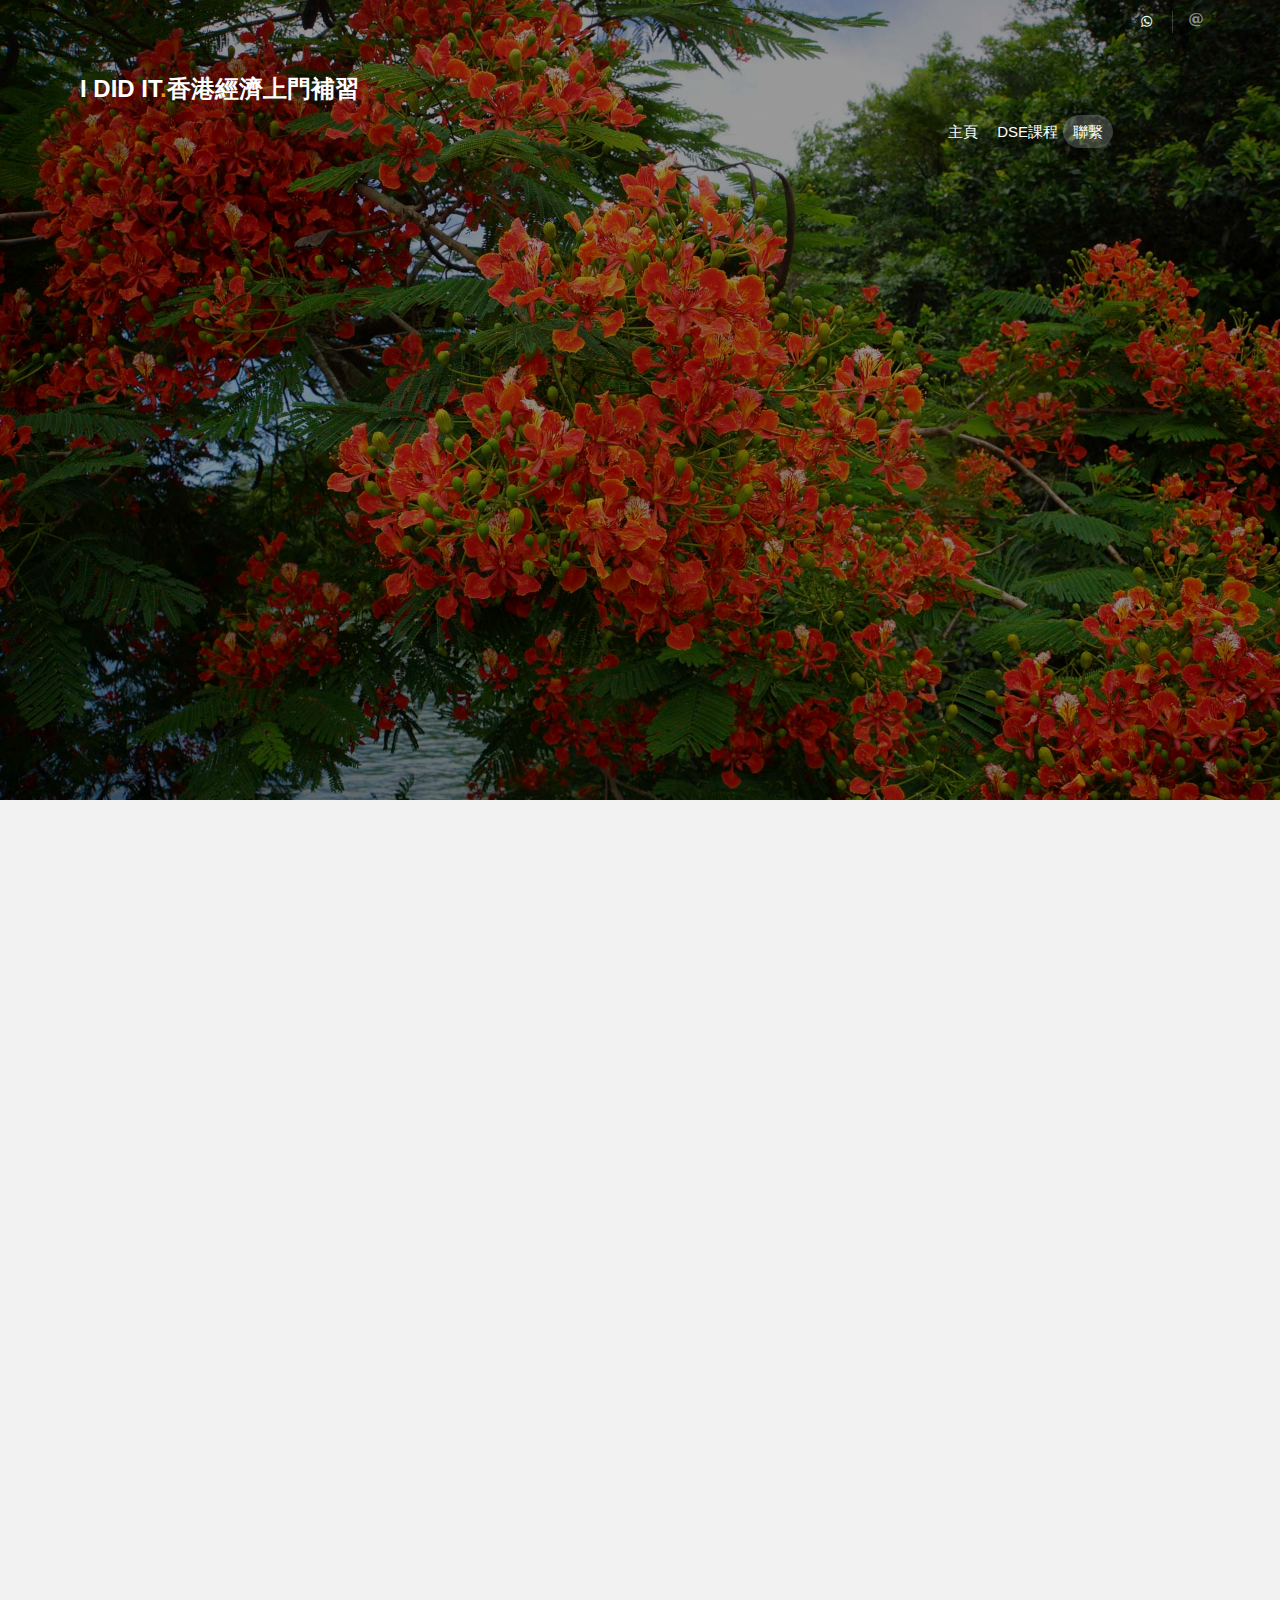
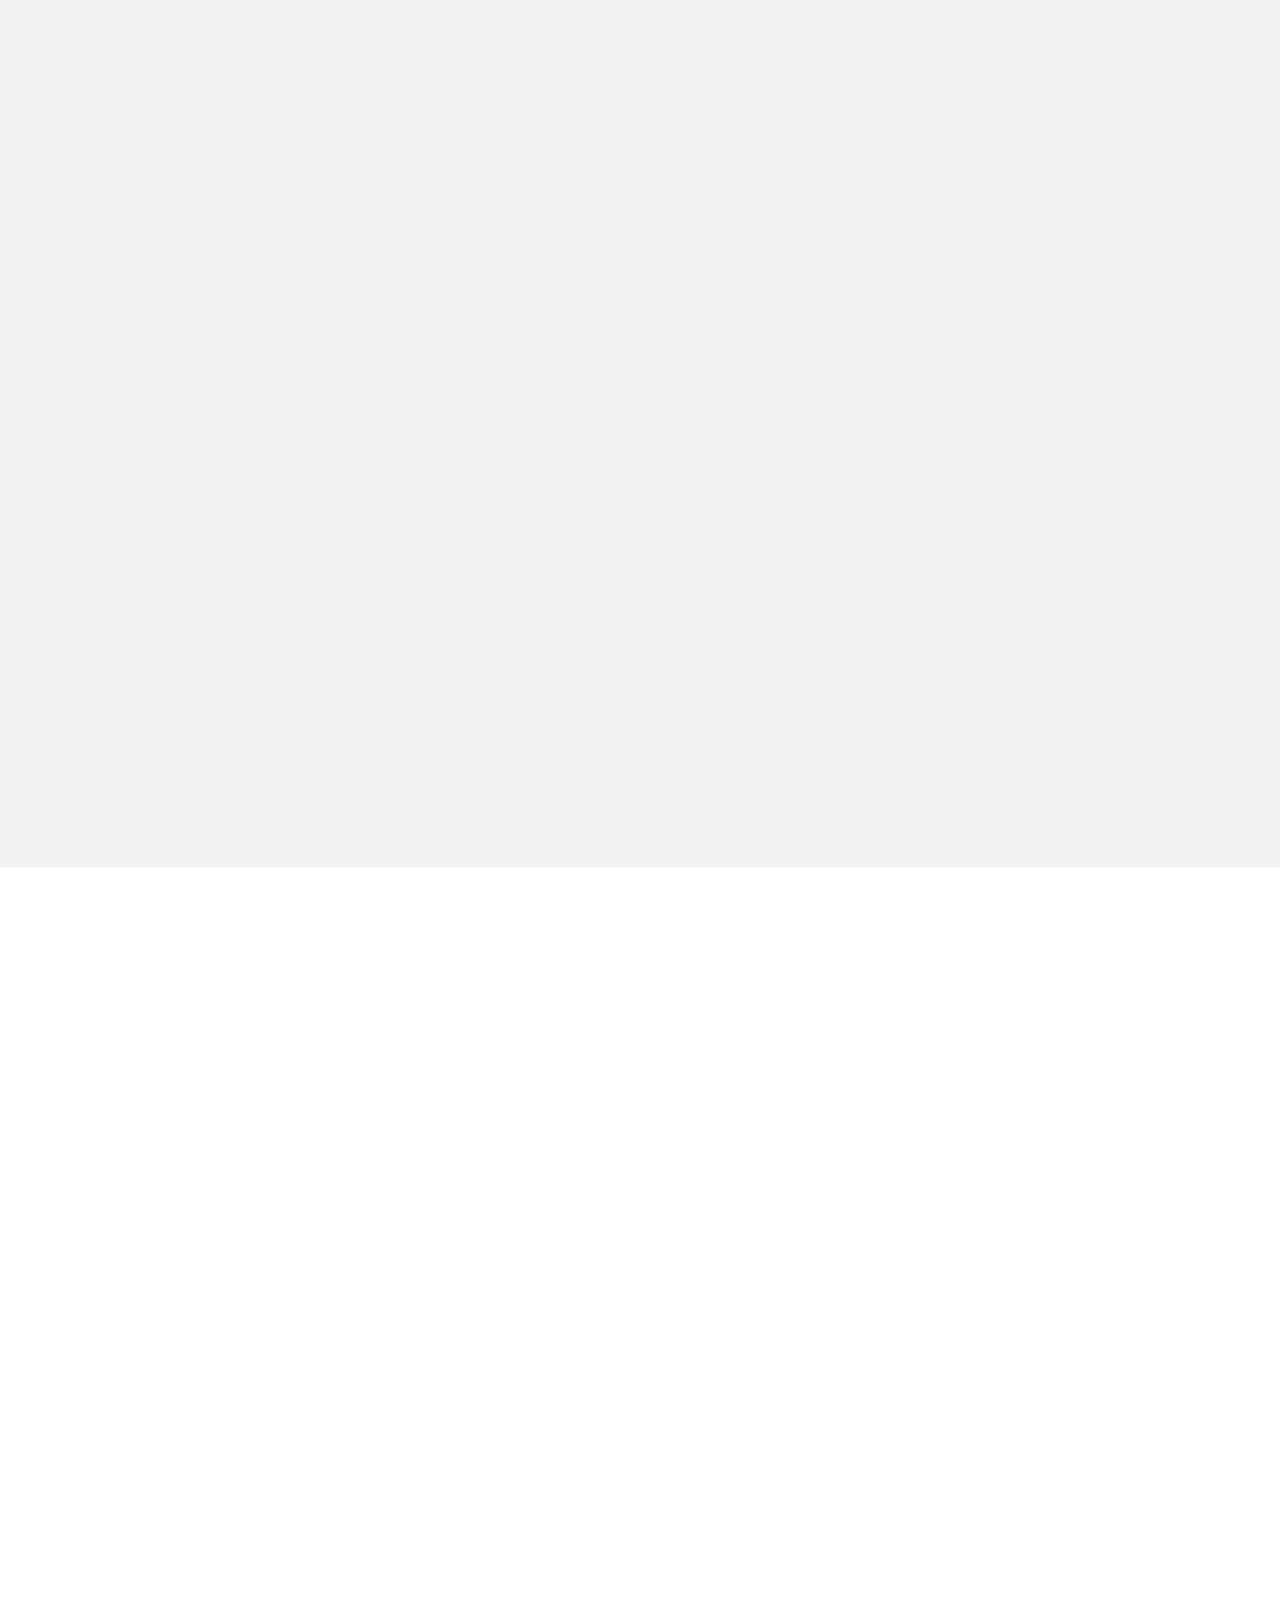
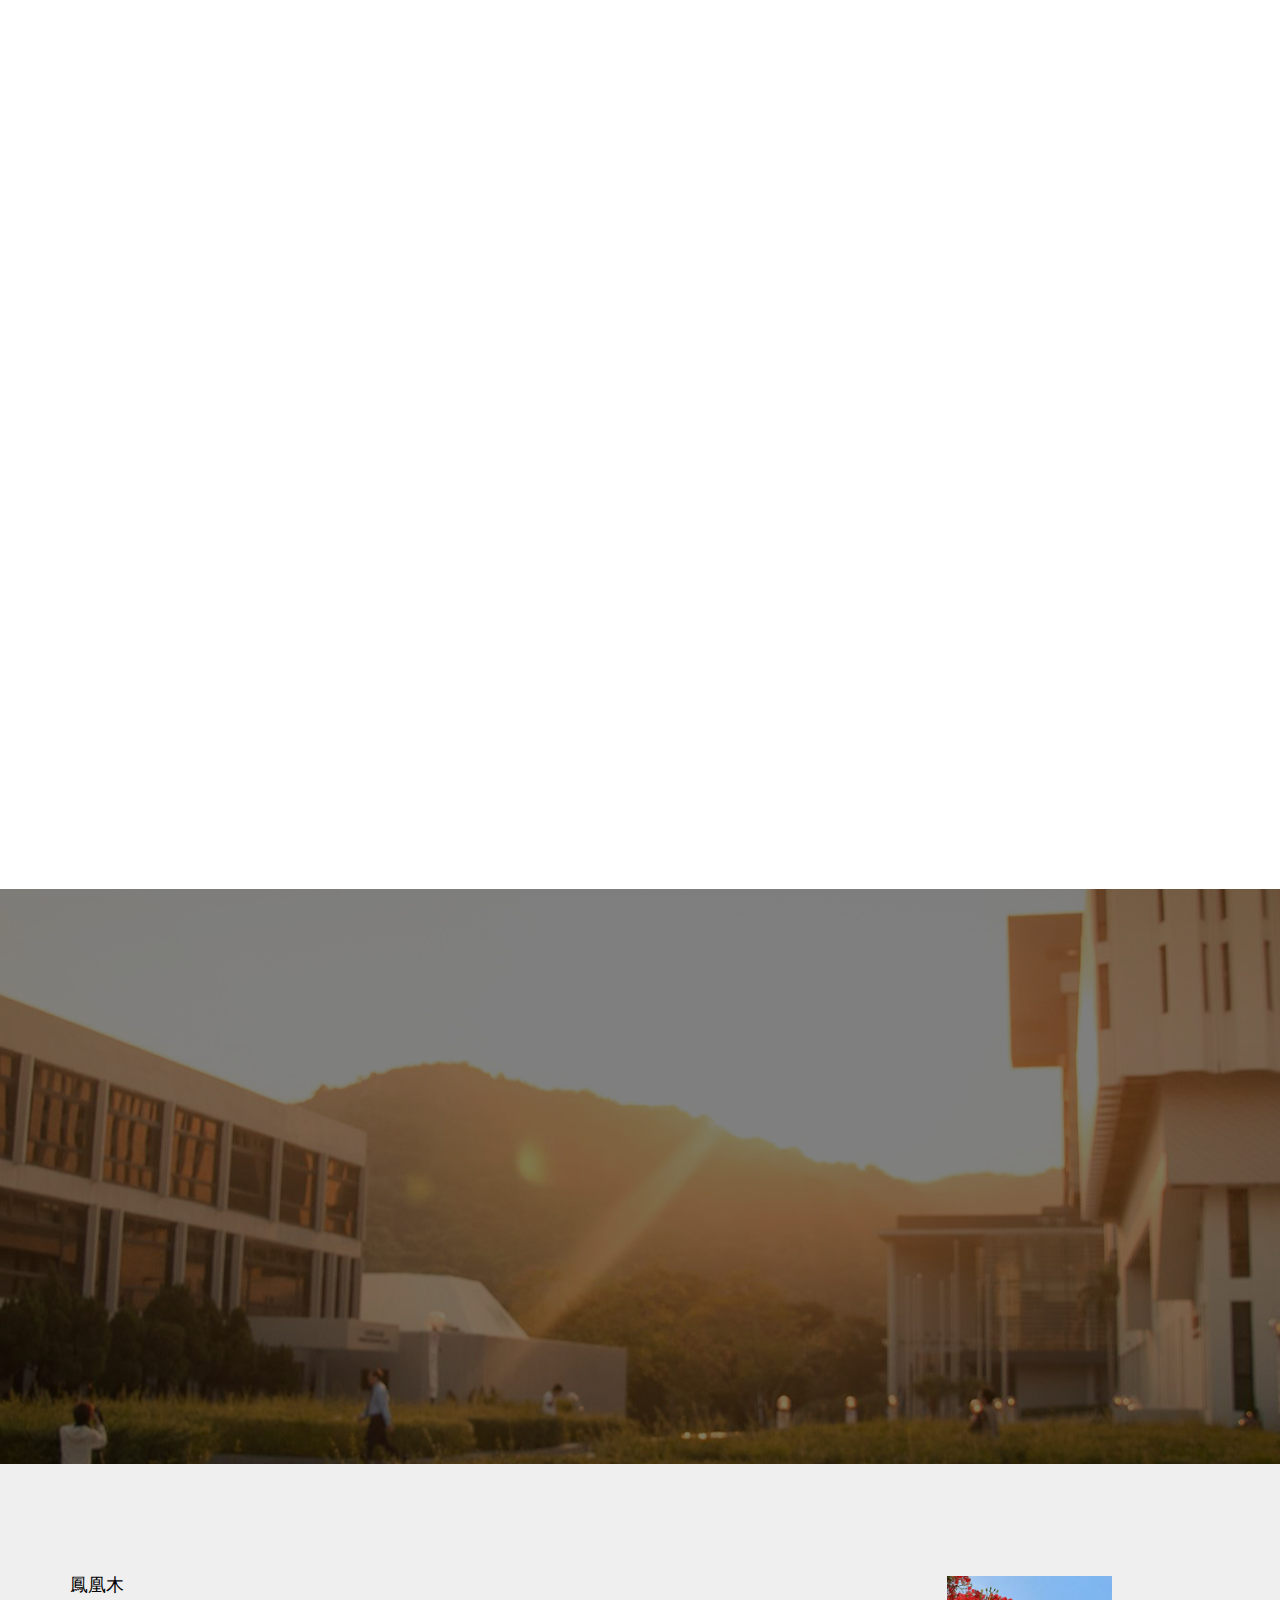
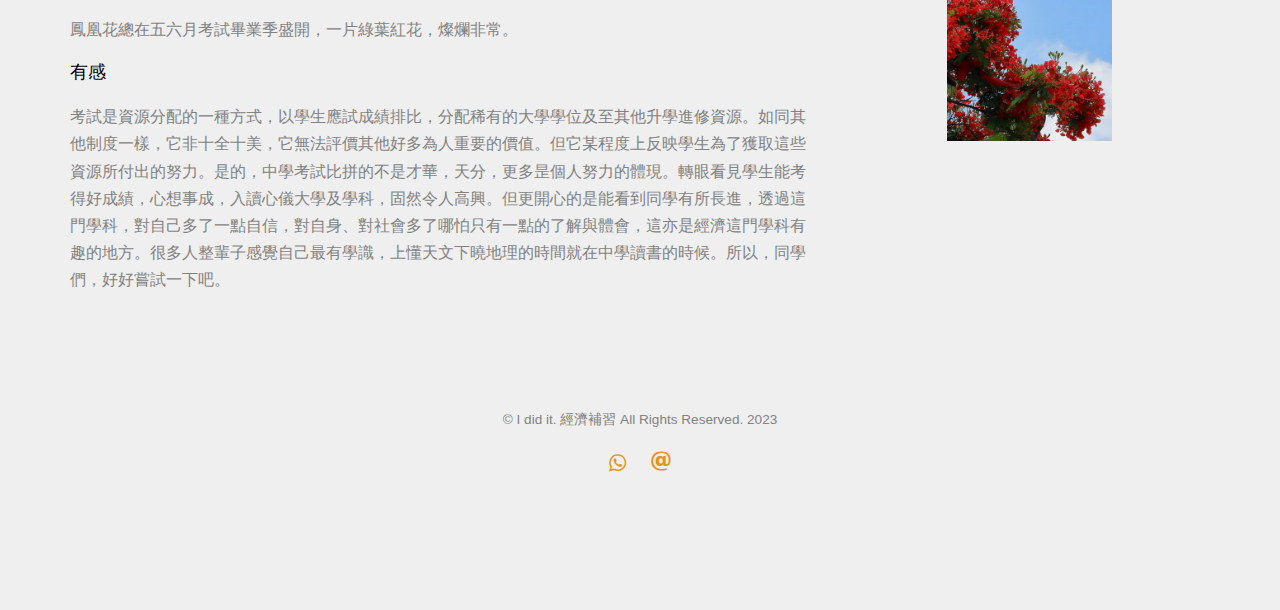
<file: index.html>
<!DOCTYPE HTML>
<html>
	<head>
		<!-- Global site tag (gtag.js) - Google Analytics -->
<script async src="https://www.googletagmanager.com/gtag/js?id=UA-123979355-1"></script>
<script>
  window.dataLayer = window.dataLayer || [];
  function gtag(){dataLayer.push(arguments);}
  gtag('js', new Date());

  gtag('config', 'UA-123979355-1');
</script>
	<meta charset="utf-8">
	<meta http-equiv="X-UA-Compatible" content="IE=edge">
	<title>I did it. &mdash; 香港經濟補習 Hong Kong Economics Tutorial</title>
	<meta name="viewport" content="width=device-width, initial-scale=1">
	<meta name="description" content="專業香港DSE經濟上門補習。導師經驗豐富,為中大經濟系畢業,並曾於會考及高考經濟科奪A。能按學生的進度,清楚解釋各個經濟概念,以期輕鬆掌握學科。" />
	<meta name="keywords" content="經濟補習, econ 補習, economics tutorial, 香港經濟補習, 專科專教, DSE econ, DSE economics, 上門補習" />
	<meta name="author" content="經濟補習" />

  	<!-- Facebook and Twitter integration -->
	<meta property="og:title" content=""/>
	<meta property="og:image" content=""/>
	<meta property="og:url" content=""/>
	<meta property="og:site_name" content=""/>
	<meta property="og:description" content=""/>
	<meta name="twitter:title" content="" />
	<meta name="twitter:image" content="" />
	<meta name="twitter:url" content="" />
	<meta name="twitter:card" content="" />

<!--	<link href="https://fonts.googleapis.com/css?family=Work+Sans:300,400,500,700,800" rel="stylesheet">	-->
	<!-- whatsappicon -->
	<link rel="stylesheet" href="https://cdnjs.cloudflare.com/ajax/libs/font-awesome/4.7.0/css/font-awesome.min.css">
	<!-- Animate.css -->
	<link rel="stylesheet" href="css/animate.css">
	<!-- Icomoon Icon Fonts-->
	<link rel="stylesheet" href="css/icomoon.css">
	<!-- Bootstrap  -->
	<link rel="stylesheet" href="css/bootstrap.css">

	<!-- Magnific Popup -->
	<link rel="stylesheet" href="css/magnific-popup.css">

	<!-- Owl Carousel  -->
	<link rel="stylesheet" href="css/owl.carousel.min.css">
	<link rel="stylesheet" href="css/owl.theme.default.min.css">

	<!-- Theme style  -->
	<link rel="stylesheet" href="css/style.css">
	
	<!-- Modernizr JS -->
	<script src="js/modernizr-2.6.2.min.js"></script>
	<!-- FOR IE9 below -->
	<!--[if lt IE 9]>
	<script src="js/respond.min.js"></script>
	<![endif]-->

	</head>
	<body>
		
	<div class="fh5co-loader"></div>
	
	<div id="page">
	<nav class="fh5co-nav" role="navigation">
		<div class="top">
			<div class="container">
				<div class="row">
					<div class="col-xs-12 text-right">
						<p class="num"><a href="https://web.whatsapp.com/send?phone=85294716870&text=你好,我希望查詢經濟上門補習"><i class="fa fa-whatsapp"></i></a></p>
						<ul class="fh5co-social">
							<li><a href="mailto:ididitecon@gmail.com?subject=查詢經濟上門補習"><i class="icon-email"></i></a></li>
						</ul>
					</div>
				</div>
			</div>
		</div>
		<div class="top-menu">
			<div class="container">
				<div class="row">
					<div class="col-xs-9 col-md-7">
						<div id="fh5co-logo"><a href="index.html">I did it<span>.</span>香港經濟上門補習</a></div>
					</div>
					<div class="col-xs-11 text-right menu-1">
						<ul>
							<li class="active"><a href="index.html">主頁</a></li>
							<li class="btn-cta"><a href="curriculum.html">DSE課程</a></li>
							<li class="btn-cta"><a href="#fh5co-started"><span>聯繫</span></a></li>
						</ul>
					</div>
				</div>
				
			</div>
		</div>
	</nav>

	<header id="fh5co-header" class="fh5co-cover" role="banner" style="background-image:url(images/img_bg_1.jpg);" data-stellar-background-ratio="0.5">
		<div class="overlay"></div>
		<div class="container">
			<div class="row">
				<div class="col-md-8 col-md-offset-2 text-center">
					<div class="display-t">
						<div class="display-tc animate-box" data-animate-effect="fadeIn">
							<h1>一步一步，教你輕鬆應付公開試之餘，亦體會經濟科的箇中趣味</h1>
							<h2>釐清概念，其實唔難</a></h2>
							<p><a class="btn btn-primary btn-lg btn-learn" href="#fh5co-started">聯繫 Contact</a>
						</div>
					</div>
				</div>
			</div>
		</div>
	</header>


	<div id="fh5co-explore" class="fh5co-bg-section">
		<div class="fh5co-explore fh5co-explore1">
			<div class="container">
				<div class="row">
					<div class="col-md-8 col-md-push-5 animate-box">
						<img class="img-responsive" src="images/work_1.jpg" alt="work">
					</div>
					<div class="col-md-4 col-md-pull-8 animate-box">
						<div class="mt">
							<h3>你會不會有以下這些情況？</h3>
							<p></p>
							<ul class="list-nav">
								<li><i class="icon-check2"></i>對基本概念無從入手，無法理解，唯有死記硬背</li>
								<li><i class="icon-check2"></i>上堂聽課時看似理解，但實際面對有變化的題目時卻遇上挑戰</li>
								<li><i class="icon-check2"></i>理解概念，但感覺各題目鬆散，未能串聯起來，靈活運用</li>
							</ul>
						</div>
					</div>
				</div>
			</div>
		</div>
		<div class="container">
			<div class="row animate-box">
				<div class="col-md-6 col-md-offset-3 text-center fh5co-heading">
					<h2>經濟科著重清楚理解概念，並串聯起來進行分析</h2>
					<p>如果你對概念有不清楚明白的地方，專業的經濟科上門輔導或者是你可以考慮的選擇 </p>
				</div>
			</div>
		</div>		
		<div class="fh5co-explore">
			<div class="container">
				<div class="row">
					<div class="col-md-8 col-md-pull-1 animate-box">
						<img class="img-responsive" src="images/work_2.jpg" alt="work">
					</div>
					<div class="col-md-4 animate-box">
						<div class="mt">
							<div>
								<h4><i class="icon-user"></i>專科專教</h4>
								<p>導師畢業於香港中文大學經濟系,具多年研習經驗,並專注教授經濟學,對DSE及IB課程具深入了解</p>
							</div>
							<div>
								<h4><i class="icon-flag2"></i>公開試成績優異</h4>
								<p>於香港會考及高考經濟科均考獲A級成績</p>
							</div>
							<div>
								<h4><i class="icon-shield"></i>概念清晰,解說具條理</h4>
								<p>能按學生的進度,清楚解釋各個經濟概念,以期輕鬆掌握學科</p>
							</div>
						</div>
					</div>
				</div>
			</div>
		</div>
	</div>
	
	<div id="fh5co-project">
		<div class="container">
			<div class="row animate-box">
				<div class="col-md-8 col-md-offset-2 text-center fh5co-heading">
					<h2>學生常見不明白的地方</h2>
					<p>即將應考的你,是否已經完全掌握這些概念?</p>
					<p>若有模糊不清的地方，你自己是否有有辦法清楚理清？</p>
				</div>
			</div>
		</div>
		<div class="container-fluid proj-bottom">
			<div class="row">
				<div class="col-md-4 col-sm-6 fh5co-project animate-box" data-animate-effect="fadeIn">
					<a href="#"><img src="images/project-1.jpg" class="img-responsive">
						<h3>機會成本 Opportunity Cost</h3>
						<span>點解機會成本一定要係價值最高的一個? 點解經濟學要圍繞呢個概念? 幾時先會變?</span>
					</a>
				</div>
				<div class="col-md-4 col-sm-6 fh5co-project animate-box" data-animate-effect="fadeIn">
					<a href="#"><img src="images/project-2.jpg" class="img-responsive">
						<h3>需求與供應</h3>
						<span>需求供應曲線,幾時係斜幾時係直? 疊埋果點就係均衡?</span>
					</a>
				</div>
				<div class="col-md-4 col-sm-6 fh5co-project animate-box" data-animate-effect="fadeIn">
					<a href="#"><img src="images/project-3.jpg" class="img-responsive">
						<h3>效率 Efficiency</h3>
						<span>做得快就叫有效率? 壟斷就會無效率?</span>
					</a>
				</div>
			</div>
			<div class="row">
				<div class="col-md-4 col-sm-6 fh5co-project animate-box" data-animate-effect="fadeIn">
					<a href="#"><img src="images/project-4.jpg" class="img-responsive">
						<h3>通脹 Inflation</h3>
						<span>記住一條等式就代表已經明白通脹? 通脹係點樣開始既?</span>
					</a>
				</div>
				<div class="col-md-4 col-sm-6 fh5co-project animate-box" data-animate-effect="fadeIn">
					<a href="#"><img src="images/project-5.jpg" class="img-responsive">
						<h3>貨幣的定義</h3>
						<span>貨幣點解有咁多定義?</span>
					</a>
				</div>
				<div class="col-md-4 col-sm-6 fh5co-project animate-box" data-animate-effect="fadeIn">
					<a href="#"><img src="images/project-6.jpg" class="img-responsive">
						<h3>貨幣政策財政政策</h3>
						<span>貨幣政策同財政政策有咩用,幾時用邊款,香港有無"有效"既貨幣政策?</span>
					</a>
				</div>
			</div>
		</div>

	</div>

	<div id="fh5co-steps">
		<div class="container">
			<div class="row animate-box">
				<div class="col-md-8 col-md-offset-2 text-center fh5co-heading">
					<h2>時間就好似一張網，你撒在哪裏， 收獲就在哪裏</h2>
				</div>
			</div>

			<div class="row bs-wizard animate-box" style="border-bottom:0;">
                
				<div class="col-xs-3 bs-wizard-step complete">
					<div class="text-center bs-wizard-stepnum"><h4>Step 1</h4></div>
					<div class="progress"><div class="progress-bar"></div></div>
					<a href="#" class="bs-wizard-dot"></a>
					<div class="bs-wizard-info text-center"><p>有想要進步的心</p></div>
				</div>

				<div class="col-xs-3 bs-wizard-step active"><!-- complete -->
					<div class="text-center bs-wizard-stepnum"><h4>Step 2</h4></div>
					<div class="progress"><div class="progress-bar"></div></div>
					<a href="#" class="bs-wizard-dot"></a>
					<div class="bs-wizard-info text-center"><p>理清概念，有意義地投入時間</p></div>
				</div>

				<div class="col-xs-3 bs-wizard-step disabled"><!-- complete -->
					<div class="text-center bs-wizard-stepnum"><h4>Step 3</h4></div>
					<div class="progress"><div class="progress-bar"></div></div>
					<a href="#" class="bs-wizard-dot"></a>
					<div class="bs-wizard-info text-center"><p>重複練習，使資料內化成解題分析的方向</p></div>
				</div>

				<div class="col-xs-3 bs-wizard-step disabled"><!-- active -->
					<div class="text-center bs-wizard-stepnum"><h4>Step 4</h4></div>
					<div class="progress"><div class="progress-bar"></div></div>
					<a href="#" class="bs-wizard-dot"></a>
					<div class="bs-wizard-info text-center"><p>收穫</p></div>
				</div>
			</div>

		</div>
	</div>


	<div id="fh5co-started" style="background-image:url(images/img_bg_2.jpg);">
		<div class="overlay"></div>
		<div class="container">
			<div class="row animate-box">
				<div class="col-md-8 col-md-offset-2 text-center fh5co-heading">
					<h2>Lets Get Started</h2>
					<p>歡迎以下列方式查詢</p>
				</div>
			</div>
			<div class="row animate-box">
				<div class="col-md-8 col-md-offset-2 text-center">
					<p><a href="https://web.whatsapp.com/send?phone=85294716870&text=你好,我希望查詢經濟上門補習" class="btn btn-default btn-lg">使用Whatsapp查詢</a></p>
					<p><a href="mailto:ididitecon@gmail.com?subject=查詢經濟上門補習" class="btn btn-default btn-lg">使用電郵查詢</a></p>
				</div>
			</div>
		</div>
	</div>

	<footer id="fh5co-footer" role="contentinfo">
		<div class="container">
			<div class="row row-pb-md">
				<div class="col-md-8 fh5co-widget">
					<h4>鳳凰木</h4>
					<p>鳳凰花總在五六月考試畢業季盛開，一片綠葉紅花，燦爛非常。</p>
					<h4>有感</h4>
					<p>考試是資源分配的一種方式，以學生應試成績排比，分配稀有的大學學位及至其他升學進修資源。如同其他制度一樣，它非十全十美，它無法評價其他好多為人重要的價值。但它某程度上反映學生為了獲取這些資源所付出的努力。是的，中學考試比拼的不是才華，天分，更多昰個人努力的體現。轉眼看見學生能考得好成績，心想事成，入讀心儀大學及學科，固然令人高興。但更開心的是能看到同學有所長進，透過這門學科，對自己多了一點自信，對自身、對社會多了哪怕只有一點的了解與體會，這亦是經濟這門學科有趣的地方。很多人整輩子感覺自己最有學識，上懂天文下曉地理的時間就在中學讀書的時候。所以，同學們，好好嘗試一下吧。</p>
				</div>
				<div class="col-md-2 col-sm-4 col-xs-6 col-md-push-1">
					<ul class="fh5co-footer-links">
						<img src="images/logo.jpg" class="img-responsive">
					</ul>
				</div>

			</div>

			<div class="row copyright">
				<div class="col-md-12 text-center">
					<p>
						<small class="block">&copy; I did it. 經濟補習 All Rights Reserved. 2023</small> 
					</p>
					<p>
						<ul class="fh5co-social-icons">
							<li><a href="https://web.whatsapp.com/send?phone=85294716870&text=你好,我希望查詢經濟上門補習"><i class="fa fa-whatsapp"></i></a></li>
							<li><a href="mailto:ididitecon@gmail.com?subject=查詢經濟上門補習"><i class="icon-email"></i></a></li>
						</ul>
					</p>
				</div>
			</div>

		</div>
	</footer>
	</div>

	<div class="gototop js-top">
		<a href="#" class="js-gotop"><i class="icon-arrow-up"></i></a>
	</div>
	
	<!-- jQuery -->
	<script src="js/jquery.min.js"></script>
	<!-- jQuery Easing -->
	<script src="js/jquery.easing.1.3.js"></script>
	<!-- Bootstrap -->
	<script src="js/bootstrap.min.js"></script>
	<!-- Waypoints -->
	<script src="js/jquery.waypoints.min.js"></script>
	<!-- Stellar Parallax -->
	<script src="js/jquery.stellar.min.js"></script>
	<!-- Carousel -->
	<script src="js/owl.carousel.min.js"></script>
	<!-- countTo -->
	<script src="js/jquery.countTo.js"></script>
	<!-- Magnific Popup -->
	<script src="js/jquery.magnific-popup.min.js"></script>
	<script src="js/magnific-popup-options.js"></script>
	<!-- Main -->
	<script src="js/main.js"></script>

	</body>
</html>
</file>
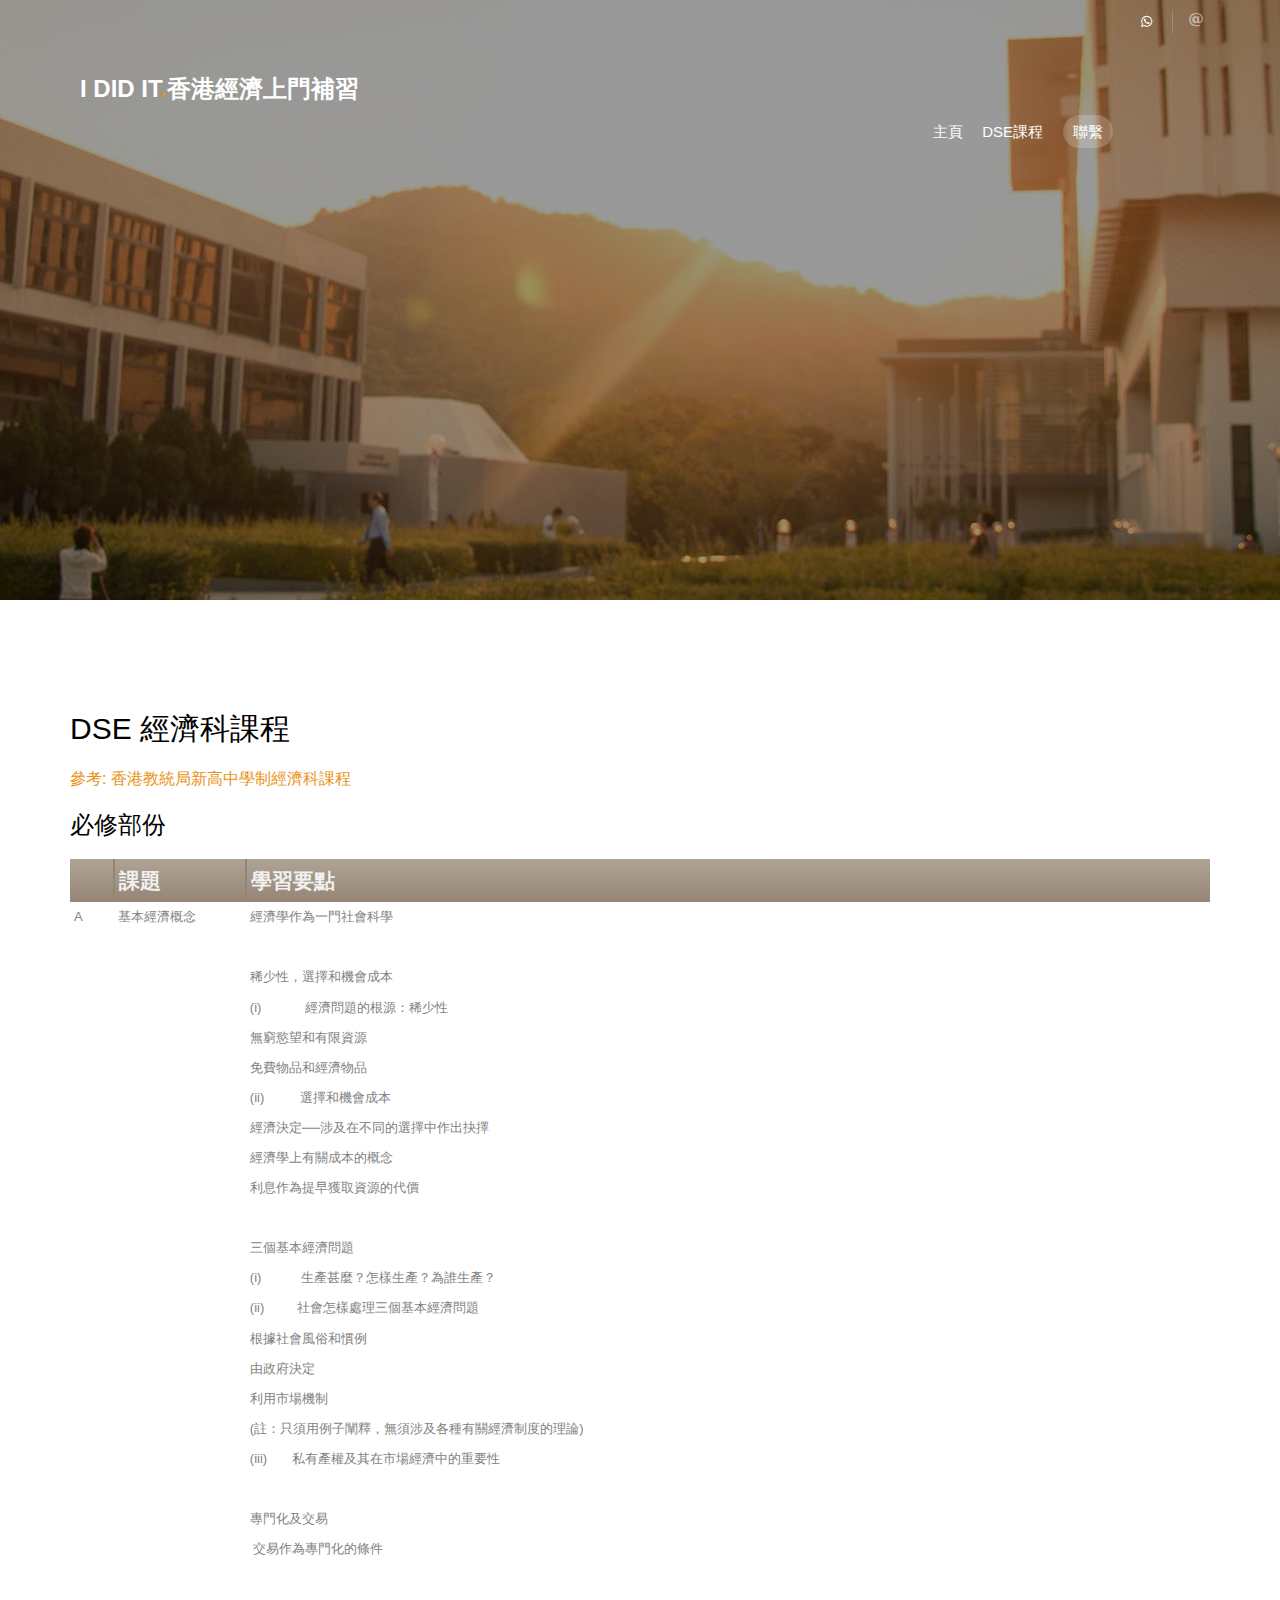
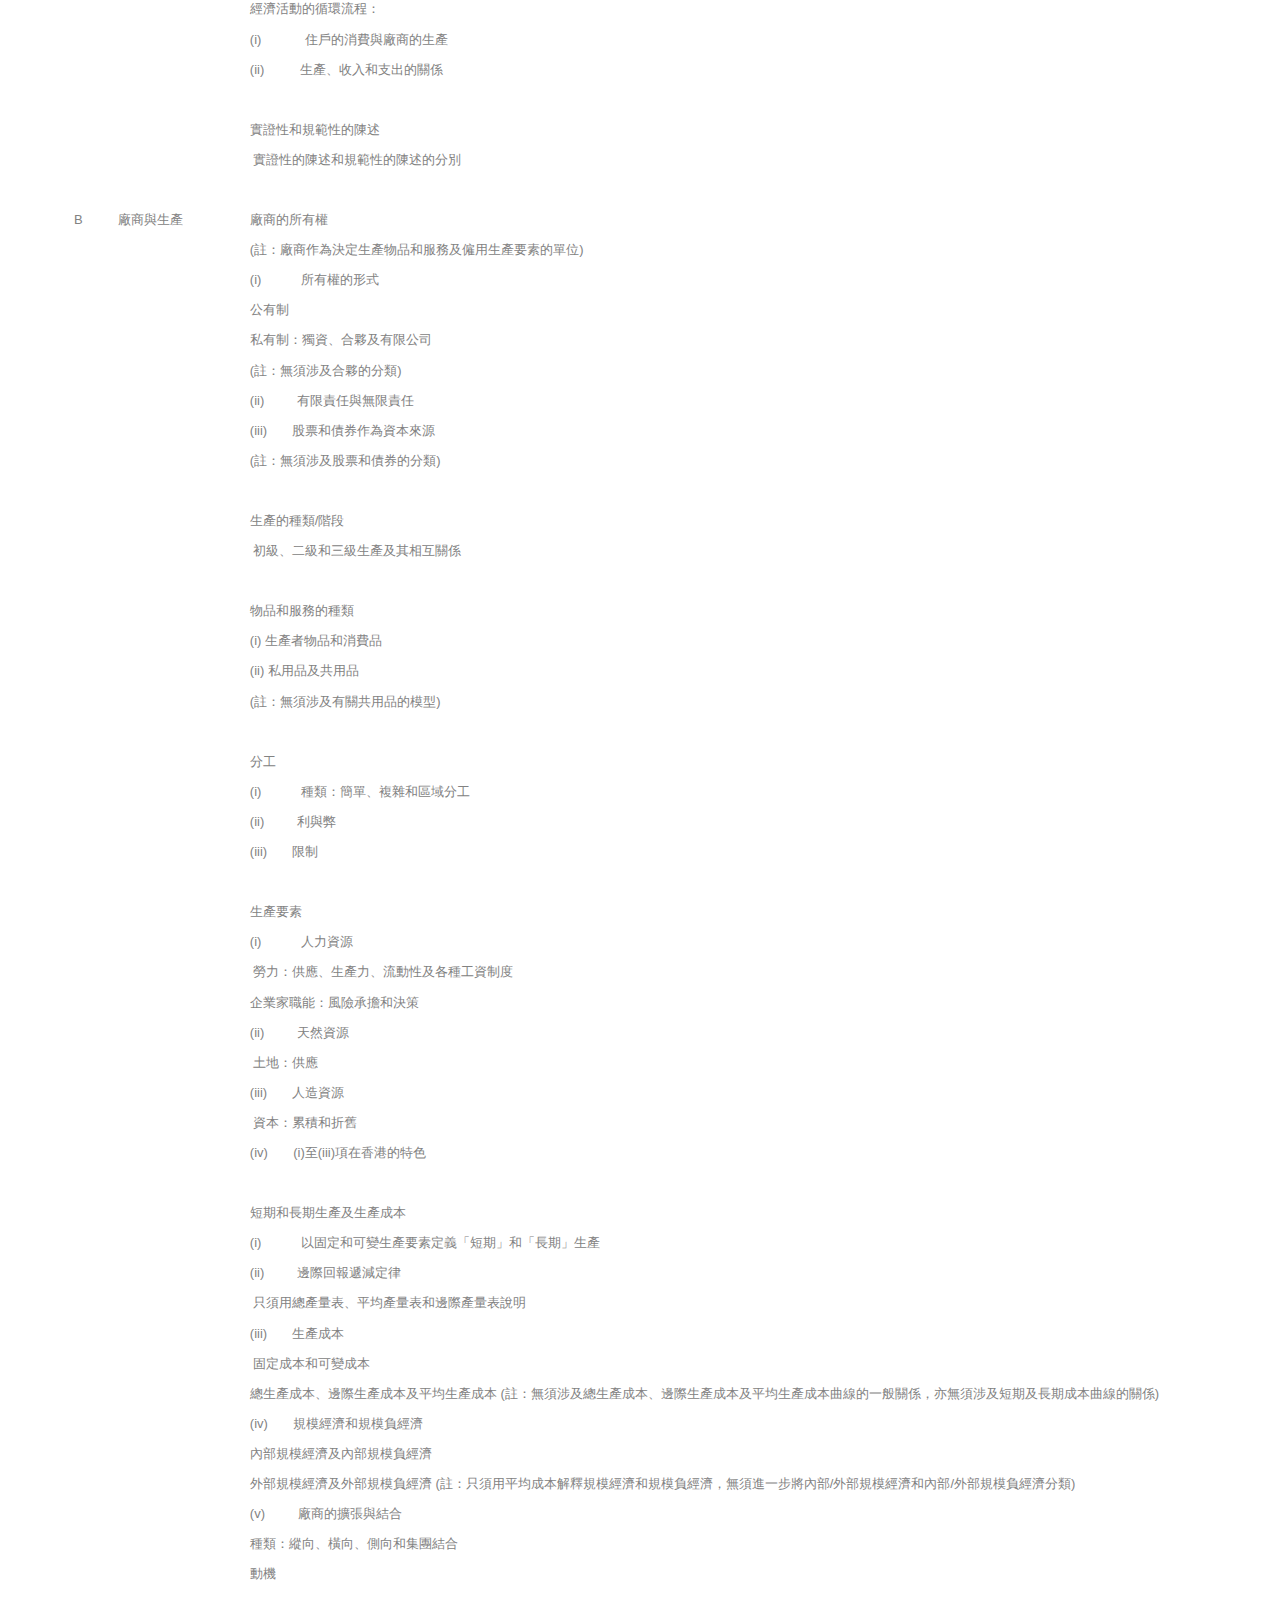
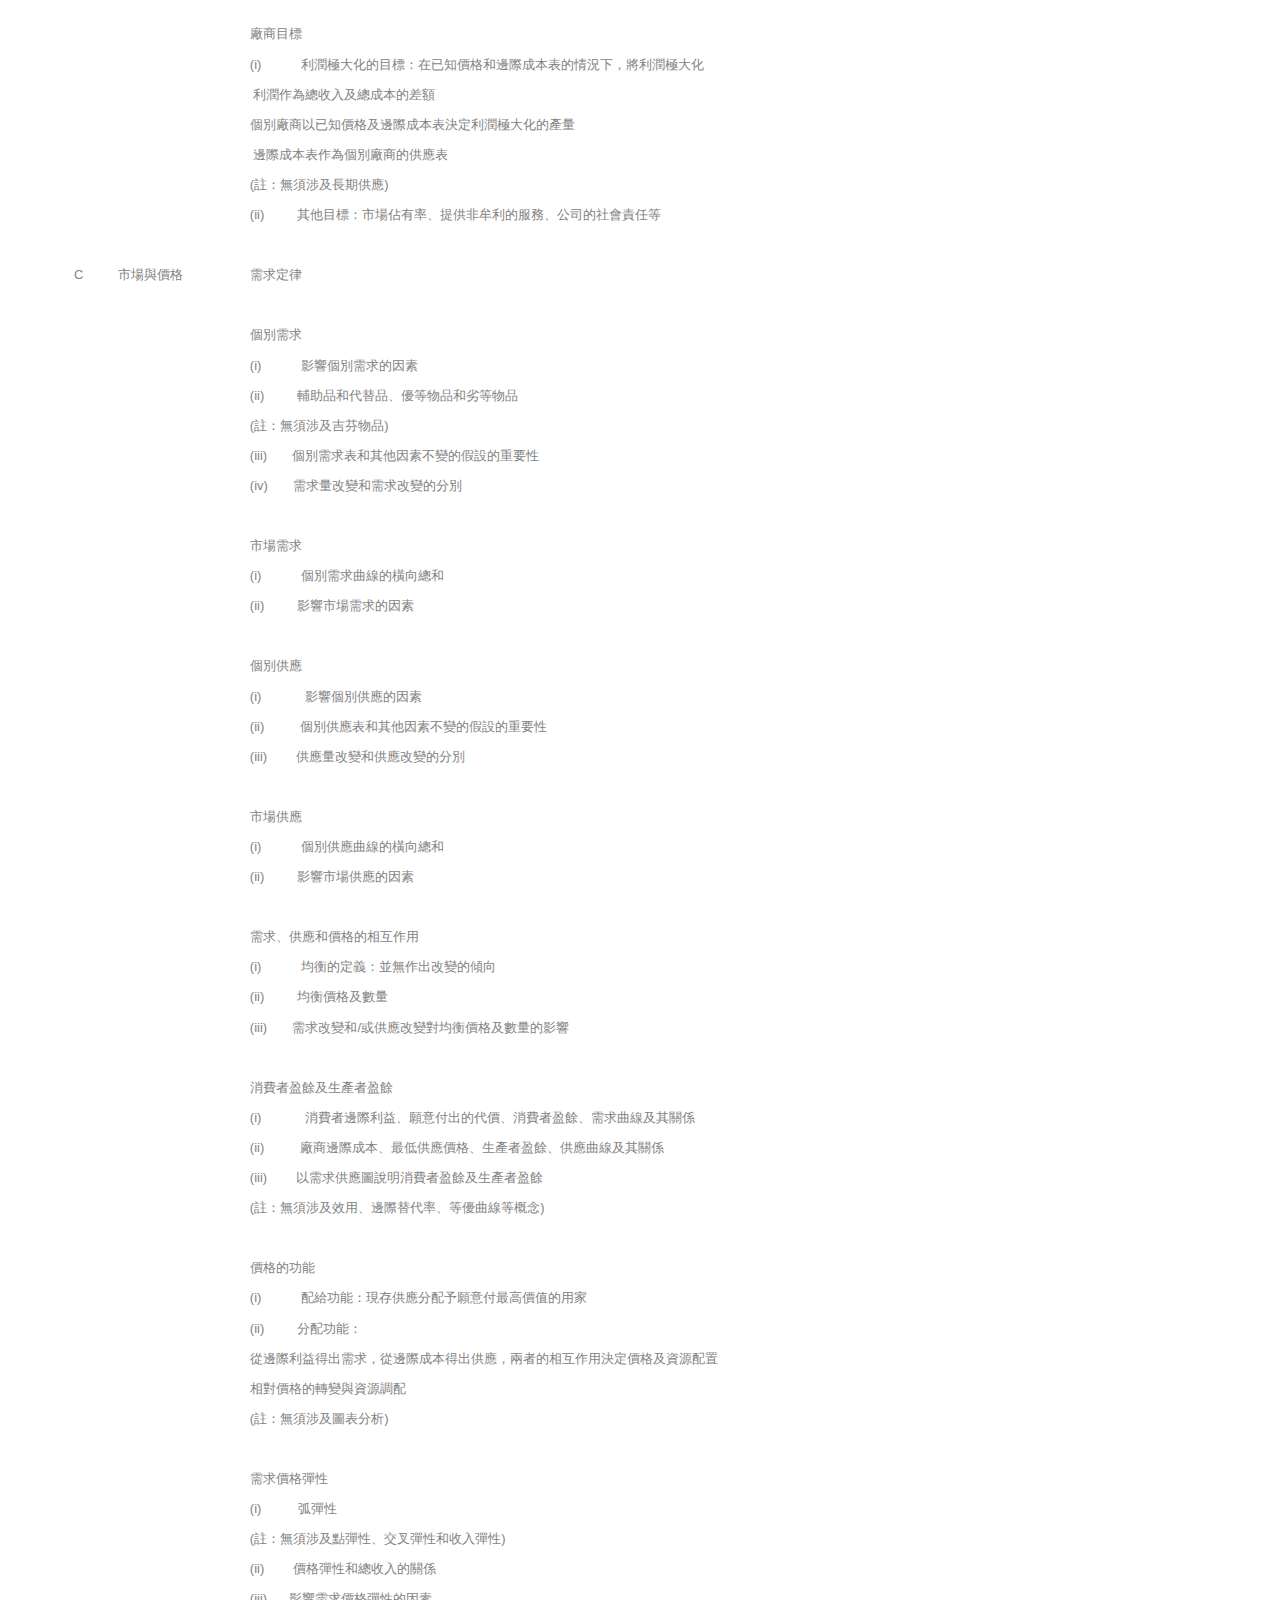
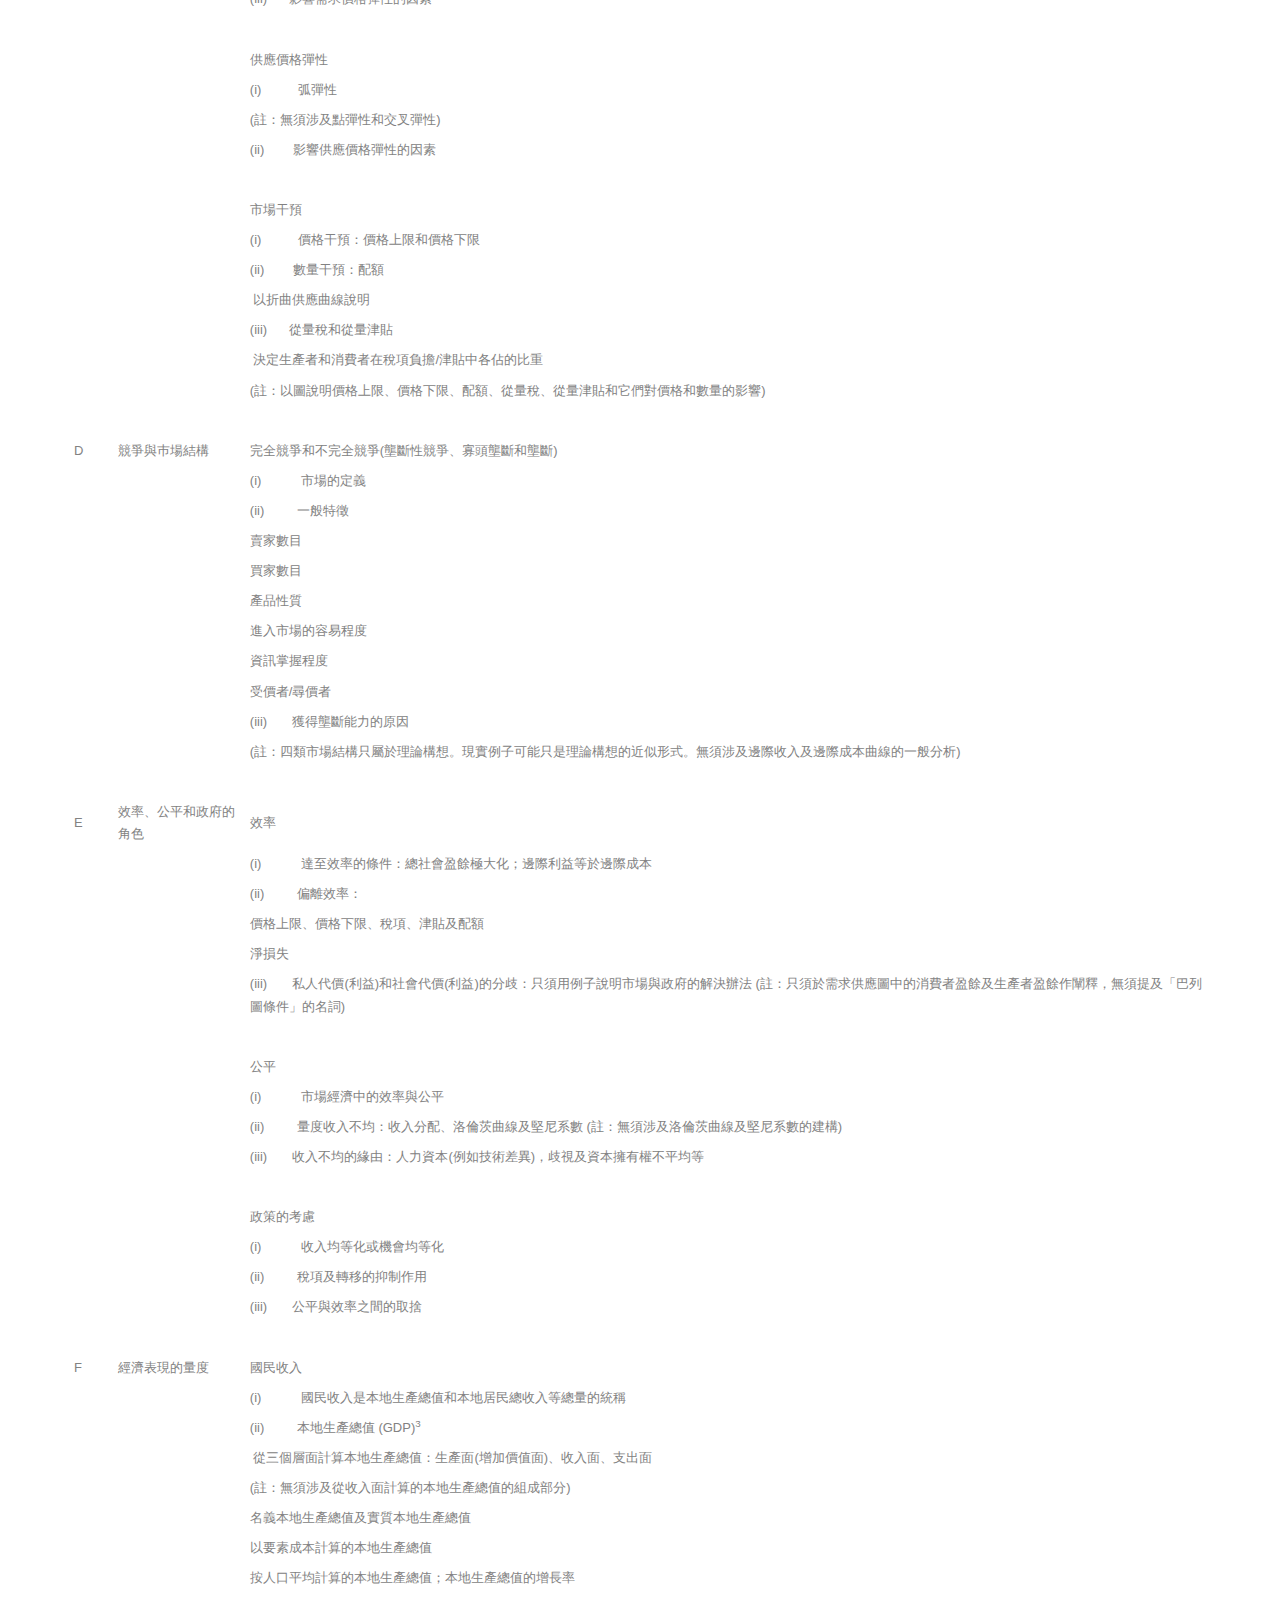
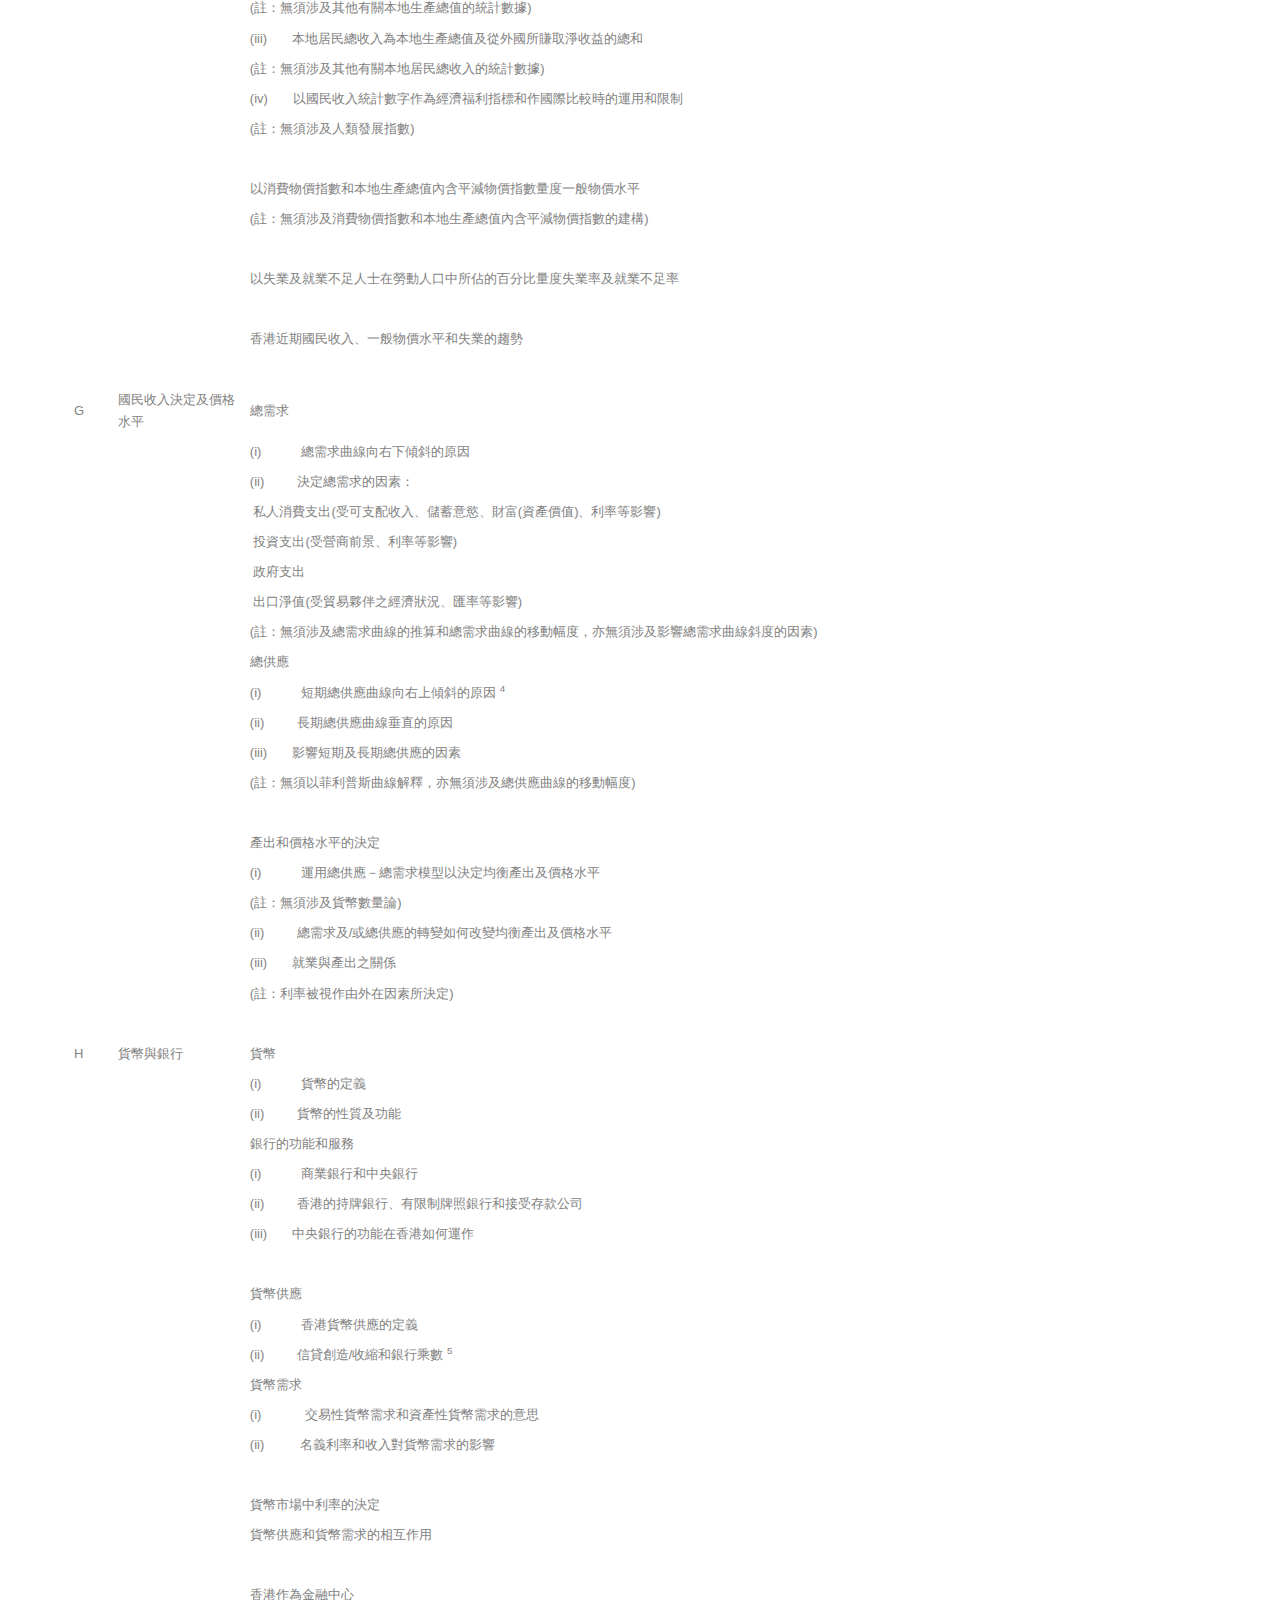
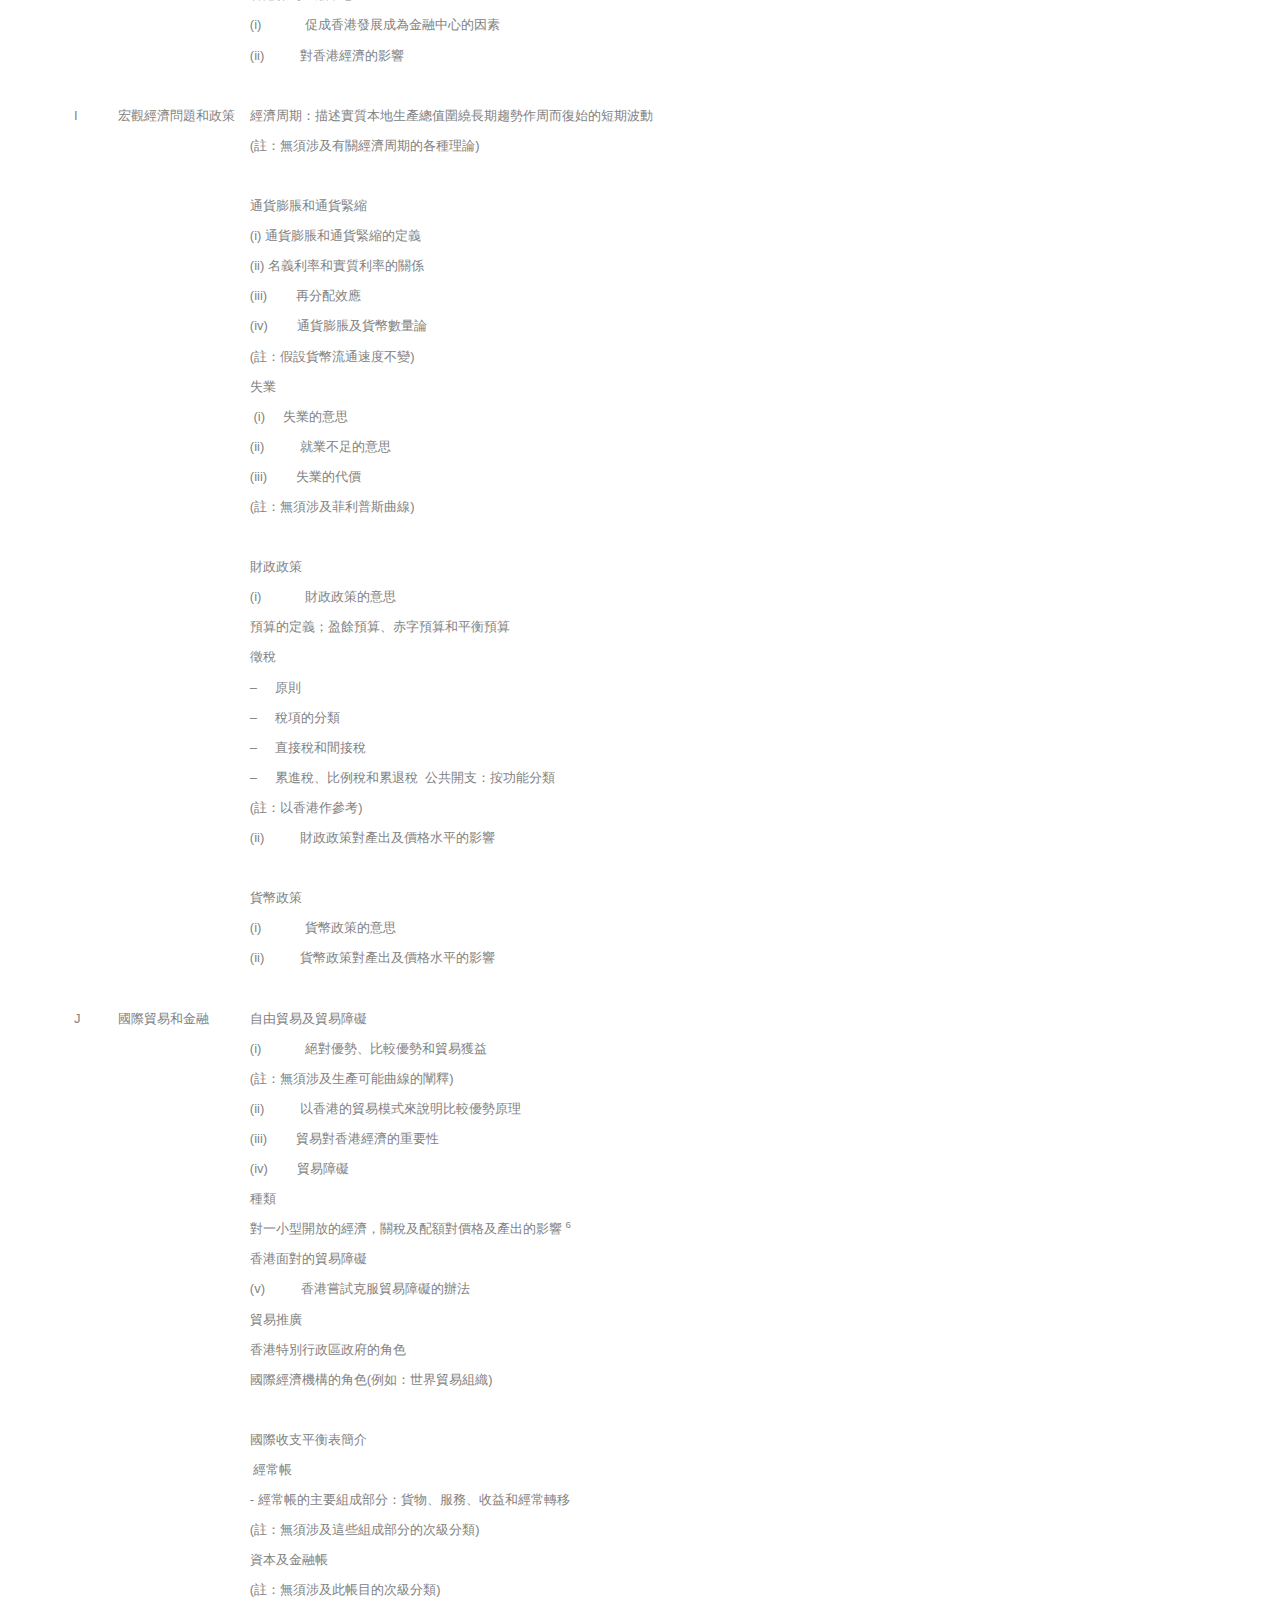
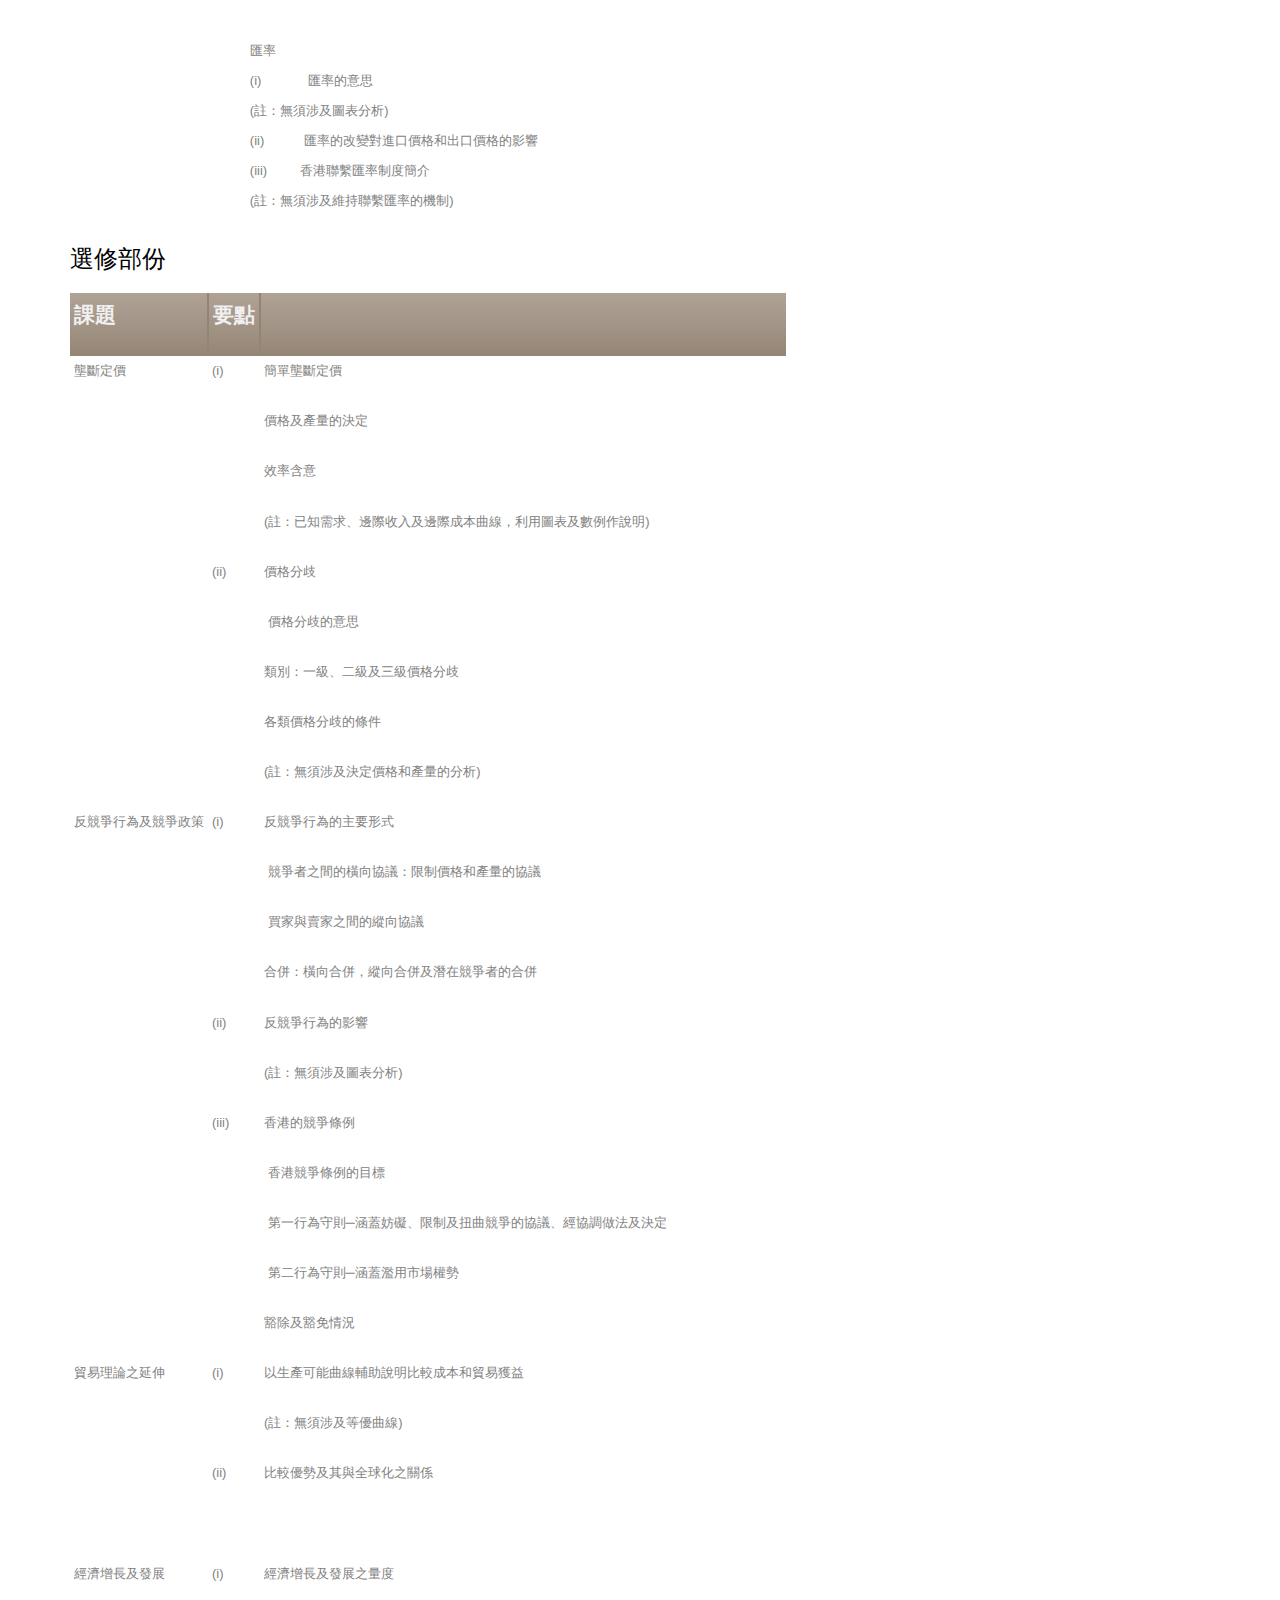
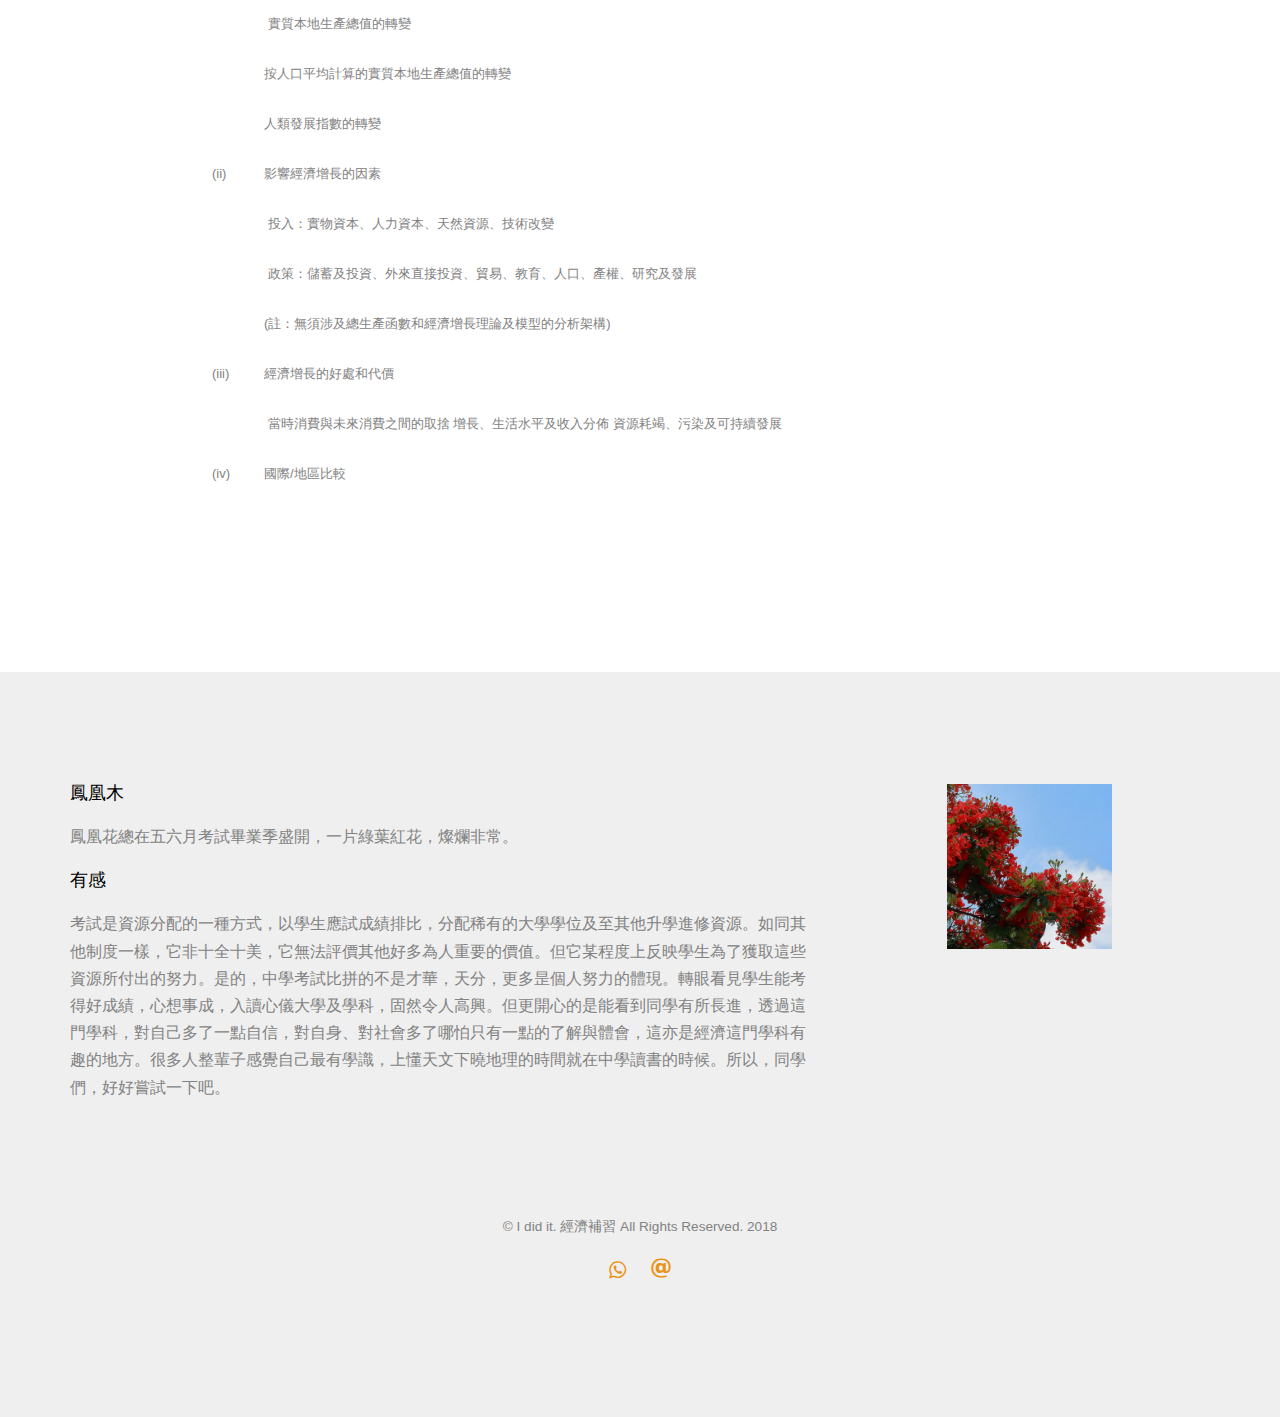
<file: curriculum.html>
<!DOCTYPE HTML>
<html>
	<head>
		<!-- Global site tag (gtag.js) - Google Analytics -->
<script async src="https://www.googletagmanager.com/gtag/js?id=UA-123979355-1"></script>
<script>
  window.dataLayer = window.dataLayer || [];
  function gtag(){dataLayer.push(arguments);}
  gtag('js', new Date());

  gtag('config', 'UA-123979355-1');
</script>
	<meta charset="utf-8">
	<meta http-equiv="X-UA-Compatible" content="IE=edge">
	<title>I did it. &mdash; 香港經濟補習 Hong Kong Economics Tutorial</title>
	<meta name="viewport" content="width=device-width, initial-scale=1">
	<meta name="description" content="DSE經濟科課程大綱  專業香港DSE經濟上門補習。導師經驗豐富,為中大經濟系畢業,並曾於會考及高考經濟科奪A。" />
	<meta name="keywords" content="經濟補習, econ 補習, economics tutorial, 香港經濟補習, 專科專教, DSE econ, DSE economics, 上門補習" />
	<meta name="author" content="經濟補習" />

  	<!-- Facebook and Twitter integration -->
	<meta property="og:title" content=""/>
	<meta property="og:image" content=""/>
	<meta property="og:url" content=""/>
	<meta property="og:site_name" content=""/>
	<meta property="og:description" content=""/>
	<meta name="twitter:title" content="" />
	<meta name="twitter:image" content="" />
	<meta name="twitter:url" content="" />
	<meta name="twitter:card" content="" />

<!--	<link href="https://fonts.googleapis.com/css?family=Work+Sans:300,400,500,700,800" rel="stylesheet">	-->
	<!-- whatsappicon -->
	<link rel="stylesheet" href="https://cdnjs.cloudflare.com/ajax/libs/font-awesome/4.7.0/css/font-awesome.min.css">
	<!-- Animate.css -->
	<link rel="stylesheet" href="css/animate.css">
	<!-- Icomoon Icon Fonts-->
	<link rel="stylesheet" href="css/icomoon.css">
	<!-- Bootstrap  -->
	<link rel="stylesheet" href="css/bootstrap.css">

	<!-- Magnific Popup -->
	<link rel="stylesheet" href="css/magnific-popup.css">

	<!-- Owl Carousel  -->
	<link rel="stylesheet" href="css/owl.carousel.min.css">
	<link rel="stylesheet" href="css/owl.theme.default.min.css">

	<!-- Theme style  -->
	<link rel="stylesheet" href="css/style.css">
	
	<!-- Modernizr JS -->
	<script src="js/modernizr-2.6.2.min.js"></script>
	<!-- FOR IE9 below -->
	<!--[if lt IE 9]>
	<script src="js/respond.min.js"></script>
	<![endif]-->

	</head>
	<body>
		
	<div class="fh5co-loader"></div>
	
	<div id="page">
	<nav class="fh5co-nav" role="navigation">
		<div class="top">
			<div class="container">
				<div class="row">
					<div class="col-xs-12 text-right">
						<p class="num"><a href="https://web.whatsapp.com/send?phone=85291548554&text=你好,我希望查詢經濟上門補習"><i class="fa fa-whatsapp"></i></a></p>
						<ul class="fh5co-social">
							<li><a href="mailto:ididitecon@gmail.com?subject=查詢經濟上門補習"><i class="icon-email"></i></a></li>
						</ul>
					</div>
				</div>
			</div>
		</div>
		<div class="top-menu">
			<div class="container">
				<div class="row">
					<div class="col-xs-9 col-md-7">
						<div id="fh5co-logo"><a href="index.html">I did it<span>.</span>香港經濟上門補習</a></div>
					</div>
					<div class="col-xs-11 text-right menu-1">
						<ul>
							<li class="btn-cta"><a href="index.html">主頁</a></li>
							<li class="active"><a href="curriculum.html">DSE課程</a></li>
							<li class="btn-cta"><a href="#fh5co-started"><span>聯繫</span></a></li>
						</ul>
					</div>
				</div>
				
			</div>
		</div>
	</nav>

	<header id="fh5co-header" class="fh5co-cover fh5co-cover-sm" role="banner" style="background-image:url(images/img_bg_2.jpg);" data-stellar-background-ratio="0.5">
		<div class="overlay"></div>
		<div class="container">
			<div class="row">
				<div class="col-md-8 col-md-offset-2 text-center">
					<div class="display-t">
						<div class="display-tc animate-box" data-animate-effect="fadeIn">
							<h1>DSE 經濟科課程</h1>
						</div>
					</div>
				</div>
			</div>
		</div>
	</header>

	<div id="fh5co-blog">
		<div class="container">
		<h2>DSE 經濟科課程</h2>

<p><a href="http://334.edb.hkedcity.net/new/en/curriculum.php">參考: 香港教統局新高中學制經濟科課程</a></p>
<h3>必修部份</h3>

		<style>
		table.cinereousTable {
  text-align: left;
}
table.cinereousTable td, table.cinereousTable th {
  padding: 4px 4px;
}
table.cinereousTable tbody td {
  font-size: 13px;
}
table.cinereousTable thead {
  background: #948473;
  background: -moz-linear-gradient(top, #afa396 0%, #9e9081 66%, #948473 100%);
  background: -webkit-linear-gradient(top, #afa396 0%, #9e9081 66%, #948473 100%);
  background: linear-gradient(to bottom, #afa396 0%, #9e9081 66%, #948473 100%);
}
table.cinereousTable thead th {
  font-size: 21px;
  font-weight: bold;
  color: #F0F0F0;
  text-align: left;
  border-left: 2px solid #948473;
}
table.cinereousTable thead th:first-child {
  border-left: none;
}

table.cinereousTable tfoot td {
  font-size: 16px;
}</style>
			
<table  class="cinereousTable">
 <col width=60>
 <col width=200>
 <col width=1611>
 <tr>
 <thead>
  <th><span
  >&nbsp;</span></th>
  <th>課題<span
  >&nbsp;</span></th>
  <th>學習要點<span >&nbsp;</span></th>
 </tr>
   </thead>
  <tbody>
 <tr>
  <td><span>A<span
  >&nbsp;</span></span></td>
  <td>基本經濟概念<span
  >&nbsp;</span></td>
  <td>經濟學作為一門社會科學<span >&nbsp;</span></td>
 </tr>
 <tr>
  <td><span><span
  >&nbsp;</span></span></td>
  <td>　</td>
 </tr>
 <tr>
  <td><span><span
  >&nbsp;</span></span></td>
  <td>　</td>
  <td>稀少性，選擇和機會成本<span >&nbsp;</span></td>
 </tr>
 <tr>
  <td>　</td>
  <td>　</td>
  <td><span>(i)<font class="font1026656">&nbsp;&nbsp;&nbsp;&nbsp;&nbsp;&nbsp;&nbsp;&nbsp;&nbsp;&nbsp;&nbsp;
  </font><font class="font826656">經濟問題的根源：稀少性<span
  >&nbsp;&nbsp;&nbsp; </span></font></span></td>
 </tr>
 <tr>
  <td>　</td>
  <td>　</td>
  <td>無窮慾望和有限資源</td>
 </tr>
 <tr>
  <td>　</td>
  <td>　</td>
  <td>免費物品和經濟物品<span >&nbsp;</span></td>
 </tr>
 <tr>
  <td>　</td>
  <td>　</td>
  <td><span>(ii)<font class="font1026656">&nbsp;&nbsp;&nbsp;&nbsp;&nbsp;&nbsp;&nbsp;&nbsp;&nbsp;
  </font><font class="font826656">選擇和機會成本<span
  >&nbsp;</span></font></span></td>
 </tr>
 <tr>
  <td>　</td>
  <td>　</td>
  <td><span>經濟決定──涉及在不同的選擇中作出抉擇<span
  >&nbsp;&nbsp;&nbsp; </span></span></td>
 </tr>
 <tr>
  <td>　</td>
  <td>　</td>
  <td>經濟學上有關成本的概念</td>
 </tr>
 <tr>
  <td>　</td>
  <td>　</td>
  <td>利息作為提早獲取資源的代價<span >&nbsp;</span></td>
 </tr>
 <tr>
  <td>　</td>
  <td>　</td>
  <td><span><span
  >&nbsp;</span></span></td>
 </tr>
 <tr>
  <td><span
  lang=EN-US><span >&nbsp;</span></span></td>
  <td><span
  lang=EN-US><span >&nbsp;</span></span></td>
  <td>三個基本經濟問題<span >&nbsp;</span></td>
 </tr>
 <tr>
  <td>　</td>
  <td>　</td>
  <td><span>(i)<font class="font1026656">&nbsp;&nbsp;&nbsp;&nbsp;&nbsp;&nbsp;&nbsp;&nbsp;&nbsp;&nbsp;
  </font><font class="font826656">生產甚麼？怎樣生產？為誰生產？<span
  >&nbsp;</span></font></span></td>
 </tr>
 <tr>
  <td>　</td>
  <td>　</td>
  <td><span>(ii)<font class="font1026656">&nbsp;&nbsp;&nbsp;&nbsp;&nbsp;&nbsp;&nbsp;&nbsp;
  </font><font class="font826656">社會怎樣處理三個基本經濟問題<span
  >&nbsp;&nbsp;&nbsp;&nbsp;&nbsp; </span></font></span></td>
 </tr>
 <tr>
  <td>　</td>
  <td>　</td>
  <td>根據社會風俗和慣例</td>
 </tr>
 <tr>
  <td>　</td>
  <td>　</td>
  <td>由政府決定</td>
 </tr>
 <tr>
  <td>　</td>
  <td>　</td>
  <td>利用市場機制<span >&nbsp;</span></td>
 </tr>
 <tr>
  <td>　</td>
  <td>　</td>
  <td><span>(註：只須用例子闡釋，無須涉及各種有關經濟制度的理論)<span
  >&nbsp;</span></span></td>
 </tr>
 <tr>
  <td>　</td>
  <td>　</td>
  <td><span>(iii)<font class="font1026656">&nbsp;&nbsp;&nbsp;&nbsp;&nbsp;&nbsp;
  </font><font class="font826656">私有產權及其在市場經濟中的重要性<span
  >&nbsp;</span></font></span></td>
 </tr>
 <tr>
  <td>　</td>
  <td>　</td>
  <td><span><span
  >&nbsp;</span></span></td>
 </tr>
 <tr>
  <td><span
  lang=EN-US><span >&nbsp;</span></span></td>
  <td><span
  lang=EN-US><span >&nbsp;</span></span></td>
  <td>專門化及交易<span >&nbsp;</span></td>
 </tr>
 <tr>
  <td>　</td>
  <td>　</td>
  <td><span><span
  >&nbsp;</span>交易作為專門化的條件<span
  >&nbsp;</span></span></td>
 </tr>
 <tr>
  <td>　</td>
  <td>　</td>
  <td><span><span
  >&nbsp;</span></span></td>
 </tr>
 <tr>
  <td>　</td>
  <td>　</td>
  <td>經濟活動的循環流程：<span >&nbsp;</span></td>
 </tr>
 <tr>
  <td>　</td>
  <td>　</td>
  <td><span>(i)<font class="font1026656">&nbsp;&nbsp;&nbsp;&nbsp;&nbsp;&nbsp;&nbsp;&nbsp;&nbsp;&nbsp;&nbsp;
  </font><font class="font826656">住戶的消費與廠商的生產<span
  >&nbsp;</span></font></span></td>
 </tr>
 <tr>
  <td>　</td>
  <td>　</td>
  <td><span>(ii)<font class="font1026656">&nbsp;&nbsp;&nbsp;&nbsp;&nbsp;&nbsp;&nbsp;&nbsp;&nbsp;
  </font><font class="font826656">生產、收入和支出的關係<span
  >&nbsp;</span></font></span></td>
 </tr>
 <tr>
  <td>　</td>
  <td>　</td>
  <td><span><span
  >&nbsp;</span></span></td>
 </tr>
 <tr>
  <td><span
  lang=EN-US><span >&nbsp;</span></span></td>
  <td><span
  lang=EN-US><span >&nbsp;</span></span></td>
  <td>實證性和規範性的陳述<span >&nbsp;</span></td>
 </tr>
 <tr>
  <td>　</td>
  <td>　</td>
  <td><span><span
  >&nbsp;</span>實證性的陳述和規範性的陳述的分別<span
  >&nbsp;</span></span></td>
 </tr>
 <tr>
  <td>　</td>
  <td>　</td>
  <td><span><span
  >&nbsp;</span></span></td>
 </tr>
 <tr>
  <td><span
  lang=EN-US>B<span >&nbsp;</span></span></td>
  <td>廠商與生產<span
  >&nbsp;</span></td>
  <td>廠商的所有權<span >&nbsp;</span></td>
 </tr>
 <tr>
  <td>　</td>
  <td>　</td>
  <td><span>(註：廠商作為決定生產物品和服務及僱用生產要素的單位)<span
  >&nbsp;</span></span></td>
 </tr>
 <tr>
  <td>　</td>
  <td>　</td>
  <td><span>(i)<font class="font1026656">&nbsp;&nbsp;&nbsp;&nbsp;&nbsp;&nbsp;&nbsp;&nbsp;&nbsp;&nbsp;
  </font><font class="font826656">所有權的形式<span
  >&nbsp;&nbsp;&nbsp; </span></font></span></td>
 </tr>
 <tr>
  <td>　</td>
  <td>　</td>
  <td>公有制</td>
 </tr>
 <tr>
  <td>　</td>
  <td>　</td>
  <td>私有制：獨資、合夥及有限公司<span
  >&nbsp;</span></td>
 </tr>
 <tr>
  <td>　</td>
  <td>　</td>
  <td><span>(註：無須涉及合夥的分類)<span
  >&nbsp;</span></span></td>
 </tr>
 <tr>
  <td>　</td>
  <td>　</td>
  <td><span>(ii)<font class="font1026656">&nbsp;&nbsp;&nbsp;&nbsp;&nbsp;&nbsp;&nbsp;&nbsp;
  </font><font class="font826656">有限責任與無限責任<span
  >&nbsp;</span></font></span></td>
 </tr>
 <tr>
  <td>　</td>
  <td>　</td>
  <td><span>(iii)<font class="font1026656">&nbsp;&nbsp;&nbsp;&nbsp;&nbsp;&nbsp;
  </font><font class="font826656">股票和債券作為資本來源<span
  >&nbsp;</span></font></span></td>
 </tr>
 <tr>
  <td>　</td>
  <td>　</td>
  <td><span>(註：無須涉及股票和債券的分類)<span
  >&nbsp;</span></span></td>
 </tr>
 <tr>
  <td>　</td>
  <td>　</td>
  <td><span><span
  >&nbsp;</span></span></td>
 </tr>
 <tr>
  <td><span
  lang=EN-US><span >&nbsp;</span></span></td>
  <td><span
  lang=EN-US><span >&nbsp;</span></span></td>
  <td>生產的種類/階段<span >&nbsp;</span></td>
 </tr>
 <tr>
  <td>　</td>
  <td>　</td>
  <td><span><span
  >&nbsp;</span>初級、二級和三級生產及其相互關係<span
  >&nbsp;</span></span></td>
 </tr>
 <tr>
  <td>　</td>
  <td>　</td>
  <td><span><span
  >&nbsp;</span></span></td>
 </tr>
 <tr>
  <td><span
  lang=EN-US><span >&nbsp;</span></span></td>
  <td><span
  lang=EN-US><span >&nbsp;</span></span></td>
  <td>物品和服務的種類<span >&nbsp;</span></td>
 </tr>
 <tr>
  <td>　</td>
  <td>　</td>
  <td>(i) 生產者物品和消費品<span >&nbsp;</span></td>
 </tr>
 <tr>
  <td>　</td>
  <td>　</td>
  <td><span>(ii) 私用品及共用品<span
  >&nbsp;</span></span></td>
 </tr>
 <tr>
  <td>　</td>
  <td>　</td>
  <td><span>(註：無須涉及有關共用品的模型)<span
  >&nbsp;</span></span></td>
 </tr>
 <tr>
  <td>　</td>
  <td>　</td>
  <td><span><span
  >&nbsp;</span></span></td>
 </tr>
 <tr>
  <td><span
  lang=EN-US><span >&nbsp;</span></span></td>
  <td><span
  lang=EN-US><span >&nbsp;</span></span></td>
  <td>分工<span >&nbsp;</span></td>
 </tr>
 <tr>
  <td>　</td>
  <td>　</td>
  <td><span>(i)<font class="font1026656">&nbsp;&nbsp;&nbsp;&nbsp;&nbsp;&nbsp;&nbsp;&nbsp;&nbsp;&nbsp;
  </font><font class="font826656">種類：簡單、複雜和區域分工<span
  >&nbsp;</span></font></span></td>
 </tr>
 <tr>
  <td>　</td>
  <td>　</td>
  <td><span>(ii)<font class="font1026656">&nbsp;&nbsp;&nbsp;&nbsp;&nbsp;&nbsp;&nbsp;&nbsp;
  </font><font class="font826656">利與弊<span
  >&nbsp;</span></font></span></td>
 </tr>
 <tr>
  <td>　</td>
  <td>　</td>
  <td><span>(iii)<font class="font1026656">&nbsp;&nbsp;&nbsp;&nbsp;&nbsp;&nbsp;
  </font><font class="font826656">限制<span
  >&nbsp;</span></font></span></td>
 </tr>
 <tr>
  <td>　</td>
  <td>　</td>
  <td><span><span
  >&nbsp;</span></span></td>
 </tr>
 <tr>
  <td><span
  lang=EN-US><span >&nbsp;</span></span></td>
  <td><span
  lang=EN-US><span >&nbsp;</span></span></td>
  <td>生產要素<span >&nbsp;</span></td>
 </tr>
 <tr>
  <td>　</td>
  <td>　</td>
  <td><span>(i)<font class="font1026656">&nbsp;&nbsp;&nbsp;&nbsp;&nbsp;&nbsp;&nbsp;&nbsp;&nbsp;&nbsp;
  </font><font class="font826656">人力資源<span
  >&nbsp;</span></font></span></td>
 </tr>
 <tr>
  <td>　</td>
  <td>　</td>
  <td><span><span
  >&nbsp;</span>勞力：供應、生產力、流動性及各種工資制度<span
  >&nbsp; </span></span></td>
 </tr>
 <tr>
  <td>　</td>
  <td>　</td>
  <td>企業家職能：風險承擔和決策<span >&nbsp;</span></td>
 </tr>
 <tr>
  <td>　</td>
  <td>　</td>
  <td><span>(ii)<font class="font1026656">&nbsp;&nbsp;&nbsp;&nbsp;&nbsp;&nbsp;&nbsp;&nbsp;
  </font><font class="font826656">天然資源<span
  >&nbsp;</span></font></span></td>
 </tr>
 <tr>
  <td>　</td>
  <td>　</td>
  <td><span><span
  >&nbsp;</span>土地：供應<span
  >&nbsp;</span></span></td>
 </tr>
 <tr>
  <td>　</td>
  <td>　</td>
  <td><span>(iii)<font class="font1026656">&nbsp;&nbsp;&nbsp;&nbsp;&nbsp;&nbsp;
  </font><font class="font826656">人造資源<span
  >&nbsp;</span></font></span></td>
 </tr>
 <tr>
  <td>　</td>
  <td>　</td>
  <td><span><span
  >&nbsp;</span>資本：累積和折舊<span
  >&nbsp;</span></span></td>
 </tr>
 <tr>
  <td>　</td>
  <td>　</td>
  <td><span>(iv)<font class="font1026656">&nbsp;&nbsp;&nbsp;&nbsp;&nbsp;&nbsp;
  </font><font class="font826656">(i)至(iii)項在香港的特色<span
  >&nbsp;</span></font></span></td>
 </tr>
 <tr>
  <td>　</td>
  <td>　</td>
  <td><span><span
  >&nbsp;</span></span></td>
 </tr>
 <tr>
  <td><span
  lang=EN-US><span >&nbsp;</span></span></td>
  <td><span
  lang=EN-US><span >&nbsp;</span></span></td>
  <td>短期和長期生產及生產成本<span >&nbsp;</span></td>
 </tr>
 <tr>
  <td>　</td>
  <td>　</td>
  <td><span>(i)<font class="font1026656">&nbsp;&nbsp;&nbsp;&nbsp;&nbsp;&nbsp;&nbsp;&nbsp;&nbsp;&nbsp;
  </font><font class="font826656">以固定和可變生產要素定義「短期」和「長期」生產<span
  >&nbsp;</span></font></span></td>
 </tr>
 <tr>
  <td>　</td>
  <td>　</td>
  <td><span>(ii)<font class="font1026656">&nbsp;&nbsp;&nbsp;&nbsp;&nbsp;&nbsp;&nbsp;&nbsp;
  </font><font class="font826656">邊際回報遞減定律<span
  >&nbsp;</span></font></span></td>
 </tr>
 <tr>
  <td>　</td>
  <td>　</td>
  <td><span><span
  >&nbsp;</span>只須用總產量表、平均產量表和邊際產量表說明<span
  >&nbsp;</span></span></td>
 </tr>
 <tr>
  <td>　</td>
  <td>　</td>
  <td><span>(iii)<font class="font1026656">&nbsp;&nbsp;&nbsp;&nbsp;&nbsp;&nbsp;
  </font><font class="font826656">生產成本<span
  >&nbsp;</span></font></span></td>
 </tr>
 <tr>
  <td>　</td>
  <td>　</td>
  <td><span><span
  >&nbsp;</span>固定成本和可變成本<span
  >&nbsp; </span></span></td>
 </tr>
 <tr>
  <td>　</td>
  <td>　</td>
  <td>總生產成本、邊際生產成本及平均生產成本
  (註：無須涉及總生產成本、邊際生產成本及平均生產成本曲線的一般關係，亦無須涉及短期及長期成本曲線的關係)<span
  >&nbsp;</span></td>
 </tr>
 <tr>
  <td>　</td>
  <td>　</td>
  <td><span>(iv)<font class="font1026656">&nbsp;&nbsp;&nbsp;&nbsp;&nbsp;&nbsp;
  </font><font class="font826656">規模經濟和規模負經濟<span
  >&nbsp; </span></font></span></td>
 </tr>
 <tr>
  <td>　</td>
  <td>　</td>
  <td>內部規模經濟及內部規模負經濟<span >&nbsp;
  </span></td>
 </tr>
 <tr>
  <td>　</td>
  <td>　</td>
  <td>外部規模經濟及外部規模負經濟
  (註：只須用平均成本解釋規模經濟和規模負經濟，無須進一步將內部/外部規模經濟和內部/外部規模負經濟分類)<span
  >&nbsp;</span></td>
 </tr>
 <tr>
  <td>　</td>
  <td>　</td>
  <td><span>(v)<font class="font1026656">&nbsp;&nbsp;&nbsp;&nbsp;&nbsp;&nbsp;&nbsp;&nbsp;
  </font><font class="font826656">廠商的擴張與結合<span >&nbsp;
  </span></font></span></td>
 </tr>
 <tr>
  <td>　</td>
  <td>　</td>
  <td>種類：縱向、橫向、側向和集團結合<span >&nbsp;
  </span></td>
 </tr>
 <tr>
  <td>　</td>
  <td>　</td>
  <td>動機<span >&nbsp;</span></td>
 </tr>
 <tr>
  <td>　</td>
  <td>　</td>
  <td><span><span
  >&nbsp;</span></span></td>
 </tr>
 <tr>
  <td><span
  lang=EN-US><span >&nbsp;</span></span></td>
  <td><span
  lang=EN-US><span >&nbsp;</span></span></td>
  <td>廠商目標<span >&nbsp;</span></td>
 </tr>
 <tr>
  <td>　</td>
  <td>　</td>
  <td><span>(i)<font class="font1026656">&nbsp;&nbsp;&nbsp;&nbsp;&nbsp;&nbsp;&nbsp;&nbsp;&nbsp;&nbsp;
  </font><font class="font826656">利潤極大化的目標：在已知價格和邊際成本表的情況下，將利潤極大化<span
  >&nbsp;</span></font></span></td>
 </tr>
 <tr>
  <td>　</td>
  <td>　</td>
  <td><span><span
  >&nbsp;</span>利潤作為總收入及總成本的差額<span
  >&nbsp;&nbsp;</span></span></td>
 </tr>
 <tr>
  <td>　</td>
  <td>　</td>
  <td>個別廠商以已知價格及邊際成本表決定利潤極大化的產量<span
  >&nbsp;</span></td>
 </tr>
 <tr>
  <td>　</td>
  <td>　</td>
  <td><span><span
  >&nbsp;</span>邊際成本表作為個別廠商的供應表<span
  >&nbsp;</span></span></td>
 </tr>
 <tr>
  <td>　</td>
  <td>　</td>
  <td><span>(註：無須涉及長期供應)<span
  >&nbsp;</span></span></td>
 </tr>
 <tr>
  <td>　</td>
  <td>　</td>
  <td><span>(ii)<font class="font1026656">&nbsp;&nbsp;&nbsp;&nbsp;&nbsp;&nbsp;&nbsp;&nbsp;
  </font><font class="font826656">其他目標：市場佔有率、提供非牟利的服務、公司的社會責任等<span
  >&nbsp;</span></font></span></td>
 </tr>
 <tr>
  <td>　</td>
  <td>　</td>
  <td><span><span
  >&nbsp;</span></span></td>
 </tr>
 <tr>
  <td><span
  lang=EN-US>C<span >&nbsp;</span></span></td>
  <td>市場與價格<span
  >&nbsp;</span></td>
  <td>需求定律<span >&nbsp;</span></td>
 </tr>
 <tr>
  <td>　</td>
  <td>　</td>
  <td><span><span
  >&nbsp;</span></span></td>
 </tr>
 <tr>
  <td><span
  lang=EN-US><span >&nbsp;</span></span></td>
  <td><span
  lang=EN-US><span >&nbsp;</span></span></td>
  <td>個別需求<span >&nbsp;</span></td>
 </tr>
 <tr>
  <td>　</td>
  <td>　</td>
  <td><span>(i)<font class="font1026656">&nbsp;&nbsp;&nbsp;&nbsp;&nbsp;&nbsp;&nbsp;&nbsp;&nbsp;&nbsp;
  </font><font class="font826656">影響個別需求的因素<span
  >&nbsp;</span></font></span></td>
 </tr>
 <tr>
  <td>　</td>
  <td>　</td>
  <td><span>(ii)<font class="font1026656">&nbsp;&nbsp;&nbsp;&nbsp;&nbsp;&nbsp;&nbsp;&nbsp;
  </font><font class="font826656">輔助品和代替品、優等物品和劣等物品<span
  >&nbsp;</span></font></span></td>
 </tr>
 <tr>
  <td>　</td>
  <td>　</td>
  <td><span>(註：無須涉及吉芬物品)<span
  >&nbsp;</span></span></td>
 </tr>
 <tr>
  <td>　</td>
  <td>　</td>
  <td><span>(iii)<font class="font1026656">&nbsp;&nbsp;&nbsp;&nbsp;&nbsp;&nbsp;
  </font><font class="font826656">個別需求表和其他因素不變的假設的重要性<span
  >&nbsp;</span></font></span></td>
 </tr>
 <tr>
  <td>　</td>
  <td>　</td>
  <td><span>(iv)<font class="font1026656">&nbsp;&nbsp;&nbsp;&nbsp;&nbsp;&nbsp;
  </font><font class="font826656">需求量改變和需求改變的分別<span
  >&nbsp;</span></font></span></td>
 </tr>
 <tr>
  <td>　</td>
  <td>　</td>
  <td><span><span
  >&nbsp;</span></span></td>
 </tr>
 <tr>
  <td><span
  lang=EN-US><span >&nbsp;</span></span></td>
  <td><span
  lang=EN-US><span >&nbsp;</span></span></td>
  <td>市場需求<span >&nbsp;</span></td>
 </tr>
 <tr>
  <td>　</td>
  <td>　</td>
  <td><span>(i)<font class="font1026656">&nbsp;&nbsp;&nbsp;&nbsp;&nbsp;&nbsp;&nbsp;&nbsp;&nbsp;&nbsp;
  </font><font class="font826656">個別需求曲線的橫向總和<span
  >&nbsp;</span></font></span></td>
 </tr>
 <tr>
  <td>　</td>
  <td>　</td>
  <td><span>(ii)<font class="font1026656">&nbsp;&nbsp;&nbsp;&nbsp;&nbsp;&nbsp;&nbsp;&nbsp;
  </font><font class="font826656">影響市場需求的因素<span
  >&nbsp;</span></font></span></td>
 </tr>
 <tr>
  <td>　</td>
  <td>　</td>
  <td><span><span
  >&nbsp;</span></span></td>
 </tr>
 <tr>
  <td><span
  lang=EN-US><span >&nbsp;</span></span></td>
  <td><span
  lang=EN-US><span >&nbsp;</span></span></td>
  <td>個別供應<span >&nbsp;</span></td>
 </tr>
 <tr>
  <td>　</td>
  <td>　</td>
  <td><span>(i)<font class="font1026656">&nbsp;&nbsp;&nbsp;&nbsp;&nbsp;&nbsp;&nbsp;&nbsp;&nbsp;&nbsp;&nbsp;
  </font><font class="font826656">影響個別供應的因素<span
  >&nbsp;</span></font></span></td>
 </tr>
 <tr>
  <td>　</td>
  <td>　</td>
  <td><span>(ii)<font class="font1026656">&nbsp;&nbsp;&nbsp;&nbsp;&nbsp;&nbsp;&nbsp;&nbsp;&nbsp;
  </font><font class="font826656">個別供應表和其他因素不變的假設的重要性<span
  >&nbsp;</span></font></span></td>
 </tr>
 <tr>
  <td>　</td>
  <td>　</td>
  <td><span>(iii)<font class="font1026656">&nbsp;&nbsp;&nbsp;&nbsp;&nbsp;&nbsp;&nbsp;
  </font><font class="font826656">供應量改變和供應改變的分別<span
  >&nbsp;</span></font></span></td>
 </tr>
 <tr>
  <td>　</td>
  <td>　</td>
  <td><span><span
  >&nbsp;</span></span></td>
 </tr>
 <tr>
  <td><span
  lang=EN-US><span >&nbsp;</span></span></td>
  <td><span
  lang=EN-US><span >&nbsp;</span></span></td>
  <td>市場供應<span >&nbsp;</span></td>
 </tr>
 <tr>
  <td>　</td>
  <td>　</td>
  <td><span>(i)<font class="font1026656">&nbsp;&nbsp;&nbsp;&nbsp;&nbsp;&nbsp;&nbsp;&nbsp;&nbsp;&nbsp;
  </font><font class="font826656">個別供應曲線的橫向總和<span
  >&nbsp;</span></font></span></td>
 </tr>
 <tr>
  <td>　</td>
  <td>　</td>
  <td><span>(ii)<font class="font1026656">&nbsp;&nbsp;&nbsp;&nbsp;&nbsp;&nbsp;&nbsp;&nbsp;
  </font><font class="font826656">影響市場供應的因素<span
  >&nbsp;</span></font></span></td>
 </tr>
 <tr>
  <td>　</td>
  <td>　</td>
  <td><span><span
  >&nbsp;</span></span></td>
 </tr>
 <tr>
  <td><span
  lang=EN-US><span >&nbsp;</span></span></td>
  <td><span
  lang=EN-US><span >&nbsp;</span></span></td>
  <td>需求、供應和價格的相互作用<span >&nbsp;</span></td>
 </tr>
 <tr>
  <td>　</td>
  <td>　</td>
  <td><span>(i)<font class="font1026656">&nbsp;&nbsp;&nbsp;&nbsp;&nbsp;&nbsp;&nbsp;&nbsp;&nbsp;&nbsp;
  </font><font class="font826656">均衡的定義：並無作出改變的傾向<span
  >&nbsp;</span></font></span></td>
 </tr>
 <tr>
  <td>　</td>
  <td>　</td>
  <td><span>(ii)<font class="font1026656">&nbsp;&nbsp;&nbsp;&nbsp;&nbsp;&nbsp;&nbsp;&nbsp;
  </font><font class="font826656">均衡價格及數量<span
  >&nbsp;</span></font></span></td>
 </tr>
 <tr>
  <td>　</td>
  <td>　</td>
  <td><span>(iii)<font class="font1026656">&nbsp;&nbsp;&nbsp;&nbsp;&nbsp;&nbsp;
  </font><font class="font826656">需求改變和/或供應改變對均衡價格及數量的影響<span
  >&nbsp;</span></font></span></td>
 </tr>
 <tr>
  <td>　</td>
  <td>　</td>
  <td><span><span
  >&nbsp;</span></span></td>
 </tr>
 <tr>
  <td><span
  lang=EN-US><span >&nbsp;</span></span></td>
  <td><span
  lang=EN-US><span >&nbsp;</span></span></td>
  <td>消費者盈餘及生產者盈餘<span >&nbsp;</span></td>
 </tr>
 <tr>
  <td>　</td>
  <td>　</td>
  <td><span>(i)<font class="font1026656">&nbsp;&nbsp;&nbsp;&nbsp;&nbsp;&nbsp;&nbsp;&nbsp;&nbsp;&nbsp;&nbsp;
  </font><font class="font826656">消費者邊際利益、願意付出的代價、消費者盈餘、需求曲線及其關係<span
  >&nbsp;</span></font></span></td>
 </tr>
 <tr>
  <td>　</td>
  <td>　</td>
  <td><span>(ii)<font class="font1026656">&nbsp;&nbsp;&nbsp;&nbsp;&nbsp;&nbsp;&nbsp;&nbsp;&nbsp;
  </font><font class="font826656">廠商邊際成本、最低供應價格、生產者盈餘、供應曲線及其關係<span
  >&nbsp;</span></font></span></td>
 </tr>
 <tr>
  <td>　</td>
  <td>　</td>
  <td><span>(iii)<font class="font1026656">&nbsp;&nbsp;&nbsp;&nbsp;&nbsp;&nbsp;&nbsp;
  </font><font class="font826656">以需求供應圖說明消費者盈餘及生產者盈餘<span
  >&nbsp;</span></font></span></td>
 </tr>
 <tr>
  <td>　</td>
  <td>　</td>
  <td><span>(註：無須涉及效用、邊際替代率、等優曲線等概念)<span
  >&nbsp;</span></span></td>
 </tr>
 <tr>
  <td>　</td>
  <td>　</td>
  <td><span><span
  >&nbsp;</span></span></td>
 </tr>
 <tr>
  <td><span
  lang=EN-US><span >&nbsp;</span></span></td>
  <td><span
  lang=EN-US><span >&nbsp;</span></span></td>
  <td>價格的功能<span >&nbsp;</span></td>
 </tr>
 <tr>
  <td>　</td>
  <td>　</td>
  <td><span>(i)<font class="font1026656">&nbsp;&nbsp;&nbsp;&nbsp;&nbsp;&nbsp;&nbsp;&nbsp;&nbsp;&nbsp;
  </font><font class="font826656">配給功能：現存供應分配予願意付最高價值的用家<span
  >&nbsp;</span></font></span></td>
 </tr>
 <tr>
  <td>　</td>
  <td>　</td>
  <td><span>(ii)<font class="font1026656">&nbsp;&nbsp;&nbsp;&nbsp;&nbsp;&nbsp;&nbsp;&nbsp;
  </font><font class="font826656">分配功能：<span
  >&nbsp;</span></font></span></td>
 </tr>
 <tr>
  <td>　</td>
  <td>　</td>
  <td><span>從邊際利益得出需求，從邊際成本得出供應，兩者的相互作用決定價格及資源配置<span
  >&nbsp;</span></span></td>
 </tr>
 <tr>
  <td>　</td>
  <td>　</td>
  <td><span>相對價格的轉變與資源調配<span
  >&nbsp;</span></span></td>
 </tr>
 <tr>
  <td>　</td>
  <td>　</td>
  <td><span>(註：無須涉及圖表分析)<span
  >&nbsp;&nbsp;</span></span></td>
 </tr>
 <tr>
  <td>　</td>
  <td>　</td>
  <td><span><span
  >&nbsp;</span></span></td>
 </tr>
 <tr>
  <td><span
  lang=EN-US><span >&nbsp;</span></span></td>
  <td><span
  lang=EN-US><span >&nbsp;</span></span></td>
  <td>需求價格彈性<span >&nbsp;</span></td>
 </tr>
 <tr>
  <td>　</td>
  <td>　</td>
  <td><span>(i)<font class="font1026656">&nbsp;&nbsp;&nbsp;&nbsp;&nbsp;&nbsp;&nbsp;&nbsp;&nbsp;
  </font><font class="font826656">弧彈性<span
  >&nbsp;</span></font></span></td>
 </tr>
 <tr>
  <td>　</td>
  <td>　</td>
  <td><span>(註：無須涉及點彈性、交叉彈性和收入彈性)<span
  >&nbsp;</span></span></td>
 </tr>
 <tr>
  <td>　</td>
  <td>　</td>
  <td><span>(ii)<font class="font1026656">&nbsp;&nbsp;&nbsp;&nbsp;&nbsp;&nbsp;&nbsp;
  </font><font class="font826656">價格彈性和總收入的關係<span
  >&nbsp;</span></font></span></td>
 </tr>
 <tr>
  <td>　</td>
  <td>　</td>
  <td><span>(iii)<font class="font1026656">&nbsp;&nbsp;&nbsp;&nbsp;&nbsp;
  </font><font class="font826656">影響需求價格彈性的因素<span
  >&nbsp;</span></font></span></td>
 </tr>
 <tr>
  <td>　</td>
  <td>　</td>
  <td><span><span
  >&nbsp;</span></span></td>
 </tr>
 <tr>
  <td><span
  lang=EN-US><span >&nbsp;</span></span></td>
  <td><span
  lang=EN-US><span >&nbsp;</span></span></td>
  <td>供應價格彈性<span >&nbsp;</span></td>
 </tr>
 <tr>
  <td>　</td>
  <td>　</td>
  <td><span>(i)<font class="font1026656">&nbsp;&nbsp;&nbsp;&nbsp;&nbsp;&nbsp;&nbsp;&nbsp;&nbsp;
  </font><font class="font826656">弧彈性<span
  >&nbsp;</span></font></span></td>
 </tr>
 <tr>
  <td>　</td>
  <td>　</td>
  <td><span>(註：無須涉及點彈性和交叉彈性)<span
  >&nbsp;</span></span></td>
 </tr>
 <tr>
  <td>　</td>
  <td>　</td>
  <td><span>(ii)<font class="font1026656">&nbsp;&nbsp;&nbsp;&nbsp;&nbsp;&nbsp;&nbsp;
  </font><font class="font826656">影響供應價格彈性的因素<span
  >&nbsp;</span></font></span></td>
 </tr>
 <tr>
  <td>　</td>
  <td>　</td>
  <td><span><span
  >&nbsp;</span></span></td>
 </tr>
 <tr>
  <td><span
  lang=EN-US><span >&nbsp;</span></span></td>
  <td><span
  lang=EN-US><span >&nbsp;</span></span></td>
  <td>市場干預<span >&nbsp;</span></td>
 </tr>
 <tr>
  <td>　</td>
  <td>　</td>
  <td><span>(i)<font class="font1026656">&nbsp;&nbsp;&nbsp;&nbsp;&nbsp;&nbsp;&nbsp;&nbsp;&nbsp;
  </font><font class="font826656">價格干預：價格上限和價格下限<span
  >&nbsp;</span></font></span></td>
 </tr>
 <tr>
  <td>　</td>
  <td>　</td>
  <td><span>(ii)<font class="font1026656">&nbsp;&nbsp;&nbsp;&nbsp;&nbsp;&nbsp;&nbsp;
  </font><font class="font826656">數量干預：配額<span
  >&nbsp;</span></font></span></td>
 </tr>
 <tr>
  <td>　</td>
  <td>　</td>
  <td><span><span
  >&nbsp;</span>以折曲供應曲線說明<span
  >&nbsp;</span></span></td>
 </tr>
 <tr>
  <td>　</td>
  <td>　</td>
  <td><span>(iii)<font class="font1026656">&nbsp;&nbsp;&nbsp;&nbsp;&nbsp;
  </font><font class="font826656">從量稅和從量津貼<span
  >&nbsp;</span></font></span></td>
 </tr>
 <tr>
  <td>　</td>
  <td>　</td>
  <td><span><span
  >&nbsp;</span>決定生產者和消費者在稅項負擔/津貼中各佔的比重<span
  >&nbsp;</span></span></td>
 </tr>
 <tr>
  <td>　</td>
  <td>　</td>
  <td><span>(註：以圖說明價格上限、價格下限、配額、從量稅、從量津貼和它們對價格和數量的影響)<span
  >&nbsp;</span></span></td>
 </tr>
 <tr>
  <td>　</td>
  <td>　</td>
  <td><span><span
  >&nbsp;</span></span></td>
 </tr>
 <tr>
  <td><span
  lang=EN-US>D<span >&nbsp;</span></span></td>
  <td>競爭與巿場結構<span >&nbsp;</span></td>
  <td>完全競爭和不完全競爭(壟斷性競爭、寡頭壟斷和壟斷)<span
  >&nbsp;</span></td>
 </tr>
 <tr>
  <td>　</td>
  <td>　</td>
  <td><span>(i)<font class="font1026656">&nbsp;&nbsp;&nbsp;&nbsp;&nbsp;&nbsp;&nbsp;&nbsp;&nbsp;&nbsp;
  </font><font class="font826656">市場的定義<span
  >&nbsp;</span></font></span></td>
 </tr>
 <tr>
  <td>　</td>
  <td>　</td>
  <td><span>(ii)<font class="font1026656">&nbsp;&nbsp;&nbsp;&nbsp;&nbsp;&nbsp;&nbsp;&nbsp;
  </font><font class="font826656">一般特徵<span
  >&nbsp;</span></font></span></td>
 </tr>
 <tr>
  <td>　</td>
  <td>　</td>
  <td>賣家數目</td>
 </tr>
 <tr>
  <td>　</td>
  <td>　</td>
  <td>買家數目</td>
 </tr>
 <tr>
  <td>　</td>
  <td>　</td>
  <td>產品性質</td>
 </tr>
 <tr>
  <td>　</td>
  <td>　</td>
  <td>進入市場的容易程度</td>
 </tr>
 <tr>
  <td>　</td>
  <td>　</td>
  <td>資訊掌握程度</td>
 </tr>
 <tr>
  <td>　</td>
  <td>　</td>
  <td>受價者/尋價者<span >&nbsp;</span></td>
 </tr>
 <tr>
  <td>　</td>
  <td>　</td>
  <td><span>(iii)<font class="font1026656">&nbsp;&nbsp;&nbsp;&nbsp;&nbsp;&nbsp;
  </font><font class="font826656">獲得壟斷能力的原因<span
  >&nbsp;</span></font></span></td>
 </tr>
 <tr>
  <td>　</td>
  <td>　</td>
  <td><span>(註：四類市場結構只屬於理論構想。現實例子可能只是理論構想的近似形式。無須涉及邊際收入及邊際成本曲線的一般分析)<span
  >&nbsp;</span></span></td>
 </tr>
 <tr>
  <td>　</td>
  <td>　</td>
  <td><span><span
  >&nbsp;</span></span></td>
 </tr>
 <tr>
  <td><span
  lang=EN-US>E<span >&nbsp;</span></span></td>
  <td>效率、公平和政府的角色<span
  >&nbsp;</span></td>
  <td>效率<span >&nbsp;</span></td>
 </tr>
 <tr>
  <td>　</td>
  <td>　</td>
  <td><span>(i)<font class="font1026656">&nbsp;&nbsp;&nbsp;&nbsp;&nbsp;&nbsp;&nbsp;&nbsp;&nbsp;&nbsp;
  </font><font class="font826656">達至效率的條件：總社會盈餘極大化；邊際利益等於邊際成本<span
  >&nbsp;</span></font></span></td>
 </tr>
 <tr>
  <td>　</td>
  <td>　</td>
  <td><span>(ii)<font class="font1026656">&nbsp;&nbsp;&nbsp;&nbsp;&nbsp;&nbsp;&nbsp;&nbsp;
  </font><font class="font826656">偏離效率：<span
  >&nbsp;</span></font></span></td>
 </tr>
 <tr>
  <td>　</td>
  <td>　</td>
  <td><span>價格上限、價格下限、稅項、津貼及配額<span
  >&nbsp; </span></span></td>
 </tr>
 <tr>
  <td>　</td>
  <td>　</td>
  <td>淨損失<span >&nbsp;</span></td>
 </tr>
 <tr>
  <td>　</td>
  <td>　</td>
  <td><span>(iii)<font class="font1026656">&nbsp;&nbsp;&nbsp;&nbsp;&nbsp;&nbsp;
  </font><font class="font826656">私人代價(利益)和社會代價(利益)的分歧：只須用例子說明市場與政府的解決辦法
  (註：只須於需求供應圖中的消費者盈餘及生產者盈餘作闡釋，無須提及「巴列圖條件」的名詞)<span
  >&nbsp;</span></font></span></td>
 </tr>
 <tr>
  <td>　</td>
  <td>　</td>
  <td><span><span
  >&nbsp;</span></span></td>
 </tr>
 <tr>
  <td><span
  lang=EN-US><span >&nbsp;</span></span></td>
  <td><span
  lang=EN-US><span >&nbsp;</span></span></td>
  <td>公平<span >&nbsp;</span></td>
 </tr>
 <tr>
  <td>　</td>
  <td>　</td>
  <td><span>(i)<font class="font1026656">&nbsp;&nbsp;&nbsp;&nbsp;&nbsp;&nbsp;&nbsp;&nbsp;&nbsp;&nbsp;
  </font><font class="font826656">市場經濟中的效率與公平<span
  >&nbsp;</span></font></span></td>
 </tr>
 <tr>
  <td>　</td>
  <td>　</td>
  <td><span>(ii)<font class="font1026656">&nbsp;&nbsp;&nbsp;&nbsp;&nbsp;&nbsp;&nbsp;&nbsp;
  </font><font class="font826656">量度收入不均：收入分配、洛倫茨曲線及堅尼系數
  (註：無須涉及洛倫茨曲線及堅尼系數的建構)<span >&nbsp;</span></font></span></td>
 </tr>
 <tr>
  <td>　</td>
  <td>　</td>
  <td><span>(iii)<font class="font1026656">&nbsp;&nbsp;&nbsp;&nbsp;&nbsp;&nbsp;
  </font><font class="font826656">收入不均的緣由：人力資本(例如技術差異)，歧視及資本擁有權不平均等<span
  >&nbsp;</span></font></span></td>
 </tr>
 <tr>
  <td>　</td>
  <td>　</td>
  <td><span><span
  >&nbsp;</span></span></td>
 </tr>
 <tr>
  <td><span
  lang=EN-US><span >&nbsp;</span></span></td>
  <td><span
  lang=EN-US><span >&nbsp;</span></span></td>
  <td>政策的考慮<span >&nbsp;</span></td>
 </tr>
 <tr>
  <td>　</td>
  <td>　</td>
  <td><span>(i)<font class="font1026656">&nbsp;&nbsp;&nbsp;&nbsp;&nbsp;&nbsp;&nbsp;&nbsp;&nbsp;&nbsp;
  </font><font class="font826656">收入均等化或機會均等化<span
  >&nbsp;</span></font></span></td>
 </tr>
 <tr>
  <td>　</td>
  <td>　</td>
  <td><span>(ii)<font class="font1026656">&nbsp;&nbsp;&nbsp;&nbsp;&nbsp;&nbsp;&nbsp;&nbsp;
  </font><font class="font826656">稅項及轉移的抑制作用<span
  >&nbsp;</span></font></span></td>
 </tr>
 <tr>
  <td>　</td>
  <td>　</td>
  <td><span>(iii)<font class="font1026656">&nbsp;&nbsp;&nbsp;&nbsp;&nbsp;&nbsp;
  </font><font class="font826656">公平與效率之間的取捨<span
  >&nbsp;</span></font></span></td>
 </tr>
 <tr>
  <td>　</td>
  <td>　</td>
  <td><span><span
  >&nbsp;</span></span></td>
 </tr>
 <tr>
  <td><span
  lang=EN-US>F<span >&nbsp;</span></span></td>
  <td>經濟表現的量度<span >&nbsp;</span></td>
  <td>國民收入<span >&nbsp;</span></td>
 </tr>
 <tr>
  <td>　</td>
  <td><span><span
  >&nbsp;&nbsp;</span></span></td>
  <td><span>(i)<font class="font1026656">&nbsp;&nbsp;&nbsp;&nbsp;&nbsp;&nbsp;&nbsp;&nbsp;&nbsp;&nbsp;
  </font><font class="font826656">國民收入是本地生產總值和本地居民總收入等總量的統稱<span
  >&nbsp;</span></font></span></td>
 </tr>
 <tr>
  <td>　</td>
  <td>　</td>
  <td><span>(ii)<font class="font1026656">&nbsp;&nbsp;&nbsp;&nbsp;&nbsp;&nbsp;&nbsp;&nbsp;
  </font><font class="font826656">本地生產總值 (GDP)</font><font class="font1126656"><sup>3</sup></font><font
  class="font826656"><span >&nbsp;</span></font></span></td>
 </tr>
 <tr>
  <td>　</td>
  <td>　</td>
  <td><span><span
  >&nbsp;</span>從三個層面計算本地生產總值：生產面(增加價值面)、收入面、支出面<span
  >&nbsp;</span></span></td>
 </tr>
 <tr>
  <td>　</td>
  <td>　</td>
  <td><span>(註：無須涉及從收入面計算的本地生產總值的組成部分)<span
  >&nbsp;</span></span></td>
 </tr>
 <tr>
  <td>　</td>
  <td>　</td>
  <td><span>名義本地生產總值及實質本地生產總值<span
  >&nbsp; </span></span></td>
 </tr>
 <tr>
  <td>　</td>
  <td>　</td>
  <td>以要素成本計算的本地生產總值<span >&nbsp;
  </span></td>
 </tr>
 <tr>
  <td>　</td>
  <td>　</td>
  <td>按人口平均計算的本地生產總值；本地生產總值的增長率<span
  >&nbsp;</span></td>
 </tr>
 <tr>
  <td>　</td>
  <td>　</td>
  <td><span>(註：無須涉及其他有關本地生產總值的統計數據)<span
  >&nbsp;</span></span></td>
 </tr>
 <tr>
  <td>　</td>
  <td>　</td>
  <td><span>(iii)<font class="font1026656">&nbsp;&nbsp;&nbsp;&nbsp;&nbsp;&nbsp;
  </font><font class="font826656">本地居民總收入為本地生產總值及從外國所賺取淨收益的總和<span
  >&nbsp;</span></font></span></td>
 </tr>
 <tr>
  <td>　</td>
  <td>　</td>
  <td><span>(註：無須涉及其他有關本地居民總收入的統計數據)<span
  >&nbsp;</span></span></td>
 </tr>
 <tr>
  <td>　</td>
  <td>　</td>
  <td><span>(iv)<font class="font1026656">&nbsp;&nbsp;&nbsp;&nbsp;&nbsp;&nbsp;
  </font><font class="font826656">以國民收入統計數字作為經濟福利指標和作國際比較時的運用和限制<span
  >&nbsp;</span></font></span></td>
 </tr>
 <tr>
  <td>　</td>
  <td>　</td>
  <td><span>(註：無須涉及人類發展指數)<span
  >&nbsp;</span></span></td>
 </tr>
 <tr>
  <td>　</td>
  <td>　</td>
  <td><span><span
  >&nbsp;</span></span></td>
 </tr>
 <tr>
  <td><span
  lang=EN-US><span >&nbsp;</span></span></td>
  <td><span
  lang=EN-US><span >&nbsp;</span></span></td>
  <td>以消費物價指數和本地生產總值內含平減物價指數量度一般物價水平<span
  >&nbsp;</span></td>
 </tr>
 <tr>
  <td>　</td>
  <td>　</td>
  <td><span>(註：無須涉及消費物價指數和本地生產總值內含平減物價指數的建構)<span
  >&nbsp;</span></span></td>
 </tr>
 <tr>
  <td>　</td>
  <td>　</td>
  <td><span><span
  >&nbsp;</span></span></td>
 </tr>
 <tr>
  <td><span
  lang=EN-US><span >&nbsp;</span></span></td>
  <td><span
  lang=EN-US><span >&nbsp;</span></span></td>
  <td>以失業及就業不足人士在勞動人口中所佔的百分比量度失業率及就業不足率<span
  >&nbsp;</span></td>
 </tr>
 <tr>
  <td>　</td>
  <td>　</td>
  <td><span><span
  >&nbsp;</span></span></td>
 </tr>
 <tr>
  <td><span
  lang=EN-US><span >&nbsp;</span></span></td>
  <td><span
  lang=EN-US><span >&nbsp;</span></span></td>
  <td>香港近期國民收入、一般物價水平和失業的趨勢<span
  >&nbsp;</span></td>
 </tr>
 <tr>
  <td>　</td>
  <td>　</td>
  <td><span><span
  >&nbsp;</span></span></td>
 </tr>
 <tr>
  <td><span
  lang=EN-US>G<span >&nbsp;</span></span></td>
  <td>國民收入決定及價格水平<span >&nbsp;</span></td>
  <td>總需求<span >&nbsp;</span></td>
 </tr>
 <tr>
  <td>　</td>
  <td><span><span
  >&nbsp;</span></span></td>
  <td><span>(i)<font class="font1026656">&nbsp;&nbsp;&nbsp;&nbsp;&nbsp;&nbsp;&nbsp;&nbsp;&nbsp;&nbsp;
  </font><font class="font826656">總需求曲線向右下傾斜的原因<span
  >&nbsp;</span></font></span></td>
 </tr>
 <tr>
  <td>　</td>
  <td>　</td>
  <td><span>(ii)<font class="font1026656">&nbsp;&nbsp;&nbsp;&nbsp;&nbsp;&nbsp;&nbsp;&nbsp;
  </font><font class="font826656">決定總需求的因素：<span
  >&nbsp;</span></font></span></td>
 </tr>
 <tr>
  <td>　</td>
  <td>　</td>
  <td><span><span
  >&nbsp;</span>私人消費支出(受可支配收入、儲蓄意慾、財富(資產價值)、利率等影響)<span
  >&nbsp;</span></span></td>
 </tr>
 <tr>
  <td>　</td>
  <td>　</td>
  <td><span><span
  >&nbsp;</span>投資支出(受營商前景、利率等影響)<span
  >&nbsp;</span></span></td>
 </tr>
 <tr>
  <td>　</td>
  <td>　</td>
  <td><span><span
  >&nbsp;</span>政府支出<span
  >&nbsp;</span></span></td>
 </tr>
 <tr>
  <td>　</td>
  <td>　</td>
  <td><span><span
  >&nbsp;</span>出口淨值(受貿易夥伴之經濟狀況、匯率等影響)<span
  >&nbsp;</span></span></td>
 </tr>
 <tr>
  <td>　</td>
  <td>　</td>
  <td><span>(註：無須涉及總需求曲線的推算和總需求曲線的移動幅度，亦無須涉及影響總需求曲線斜度的因素)<span
  >&nbsp;</span></span></td>
 </tr>
 <tr>
  <td><span
  lang=EN-US><span >&nbsp;</span></span></td>
  <td><span
  lang=EN-US><span >&nbsp;</span></span></td>
  <td>總供應<span >&nbsp;</span></td>
 </tr>
 <tr>
  <td>　</td>
  <td>　</td>
  <td><span>(i)<font class="font1026656">&nbsp;&nbsp;&nbsp;&nbsp;&nbsp;&nbsp;&nbsp;&nbsp;&nbsp;&nbsp;
  </font><font class="font826656">短期總供應曲線向右上傾斜的原因 </font><font
  class="font1126656"><sup>4 </sup></font><font class="font826656"><span
  >&nbsp;</span></font></span></td>
 </tr>
 <tr>
  <td>　</td>
  <td>　</td>
  <td><span>(ii)<font class="font1026656">&nbsp;&nbsp;&nbsp;&nbsp;&nbsp;&nbsp;&nbsp;&nbsp;
  </font><font class="font826656">長期總供應曲線垂直的原因<span
  >&nbsp;</span></font></span></td>
 </tr>
 <tr>
  <td>　</td>
  <td>　</td>
  <td><span>(iii)<font class="font1026656">&nbsp;&nbsp;&nbsp;&nbsp;&nbsp;&nbsp;
  </font><font class="font826656">影響短期及長期總供應的因素<span
  >&nbsp;</span></font></span></td>
 </tr>
 <tr>
  <td>　</td>
  <td>　</td>
  <td><span>(註：無須以菲利普斯曲線解釋，亦無須涉及總供應曲線的移動幅度)<span
  >&nbsp;</span></span></td>
 </tr>
 <tr>
  <td>　</td>
  <td>　</td>
  <td><span><span
  >&nbsp;</span></span></td>
 </tr>
 <tr>
  <td><span
  lang=EN-US><span >&nbsp;</span></span></td>
  <td><span
  lang=EN-US><span >&nbsp;</span></span></td>
  <td>產出和價格水平的決定<span >&nbsp;</span></td>
 </tr>
 <tr>
  <td>　</td>
  <td>　</td>
  <td><span>(i)<font class="font1026656">&nbsp;&nbsp;&nbsp;&nbsp;&nbsp;&nbsp;&nbsp;&nbsp;&nbsp;&nbsp;
  </font><font class="font826656">運用總供應－總需求模型以決定均衡產出及價格水平<span
  >&nbsp;</span></font></span></td>
 </tr>
 <tr>
  <td>　</td>
  <td>　</td>
  <td><span>(註：無須涉及貨幣數量論)<span
  >&nbsp;</span></span></td>
 </tr>
 <tr>
  <td>　</td>
  <td>　</td>
  <td><span>(ii)<font class="font1026656">&nbsp;&nbsp;&nbsp;&nbsp;&nbsp;&nbsp;&nbsp;&nbsp;
  </font><font class="font826656">總需求及/或總供應的轉變如何改變均衡產出及價格水平<span
  >&nbsp;</span></font></span></td>
 </tr>
 <tr>
  <td>　</td>
  <td>　</td>
  <td><span>(iii)<font class="font1026656">&nbsp;&nbsp;&nbsp;&nbsp;&nbsp;&nbsp;
  </font><font class="font826656">就業與產出之關係<span
  >&nbsp;</span></font></span></td>
 </tr>
 <tr>
  <td>　</td>
  <td>　</td>
  <td><span>(註：利率被視作由外在因素所決定)<span
  >&nbsp;</span></span></td>
 </tr>
 <tr>
  <td>　</td>
  <td>　</td>
  <td><span><span
  >&nbsp;</span></span></td>
 </tr>
 <tr>
  <td><span
  lang=EN-US>H<span >&nbsp;</span></span></td>
  <td>貨幣與銀行<span >&nbsp;</span></td>
  <td>貨幣<span >&nbsp;</span></td>
 </tr>
 <tr>
  <td>　</td>
  <td><span><span
  >&nbsp;</span></span></td>
  <td><span>(i)<font class="font1026656">&nbsp;&nbsp;&nbsp;&nbsp;&nbsp;&nbsp;&nbsp;&nbsp;&nbsp;&nbsp;
  </font><font class="font826656">貨幣的定義<span
  >&nbsp;</span></font></span></td>
 </tr>
 <tr>
  <td>　</td>
  <td>　</td>
  <td><span>(ii)<font class="font1026656">&nbsp;&nbsp;&nbsp;&nbsp;&nbsp;&nbsp;&nbsp;&nbsp;
  </font><font class="font826656">貨幣的性質及功能<span
  >&nbsp;</span></font></span></td>
 </tr>
 <tr>
  <td><span
  lang=EN-US><span >&nbsp;</span></span></td>
  <td><span
  lang=EN-US><span >&nbsp;</span></span></td>
  <td>銀行的功能和服務<span >&nbsp;</span></td>
 </tr>
 <tr>
  <td>　</td>
  <td>　</td>
  <td><span>(i)<font class="font1026656">&nbsp;&nbsp;&nbsp;&nbsp;&nbsp;&nbsp;&nbsp;&nbsp;&nbsp;&nbsp;
  </font><font class="font826656">商業銀行和中央銀行<span
  >&nbsp;</span></font></span></td>
 </tr>
 <tr>
  <td>　</td>
  <td>　</td>
  <td><span>(ii)<font class="font1026656">&nbsp;&nbsp;&nbsp;&nbsp;&nbsp;&nbsp;&nbsp;&nbsp;
  </font><font class="font826656">香港的持牌銀行、有限制牌照銀行和接受存款公司<span
  >&nbsp;</span></font></span></td>
 </tr>
 <tr>
  <td>　</td>
  <td>　</td>
  <td><span>(iii)<font class="font1026656">&nbsp;&nbsp;&nbsp;&nbsp;&nbsp;&nbsp;
  </font><font class="font826656">中央銀行的功能在香港如何運作<span
  >&nbsp;</span></font></span></td>
 </tr>
 <tr>
  <td>　</td>
  <td>　</td>
  <td><span><span
  >&nbsp;</span></span></td>
 </tr>
 <tr>
  <td><span
  lang=EN-US><span >&nbsp;</span></span></td>
  <td><span
  lang=EN-US><span >&nbsp;</span></span></td>
  <td>貨幣供應<span >&nbsp;</span></td>
 </tr>
 <tr>
  <td>　</td>
  <td>　</td>
  <td><span>(i)<font class="font1026656">&nbsp;&nbsp;&nbsp;&nbsp;&nbsp;&nbsp;&nbsp;&nbsp;&nbsp;&nbsp;
  </font><font class="font826656">香港貨幣供應的定義<span
  >&nbsp;</span></font></span></td>
 </tr>
 <tr>
  <td>　</td>
  <td>　</td>
  <td><span>(ii)<font class="font1026656">&nbsp;&nbsp;&nbsp;&nbsp;&nbsp;&nbsp;&nbsp;&nbsp;
  </font><font class="font826656">信貸創造/收縮和銀行乘數 </font><font class="font1126656"><sup>5
  </sup></font><font class="font826656"><span
  >&nbsp;</span></font></span></td>
 </tr>
 <tr>
  <td><span
  lang=EN-US><span >&nbsp;</span></span></td>
  <td><span
  lang=EN-US><span >&nbsp;</span></span></td>
  <td>貨幣需求<span >&nbsp;</span></td>
 </tr>
 <tr>
  <td>　</td>
  <td>　</td>
  <td><span>(i)<font class="font1026656">&nbsp;&nbsp;&nbsp;&nbsp;&nbsp;&nbsp;&nbsp;&nbsp;&nbsp;&nbsp;&nbsp;
  </font><font class="font826656">交易性貨幣需求和資產性貨幣需求的意思<span
  >&nbsp;</span></font></span></td>
 </tr>
 <tr>
  <td>　</td>
  <td>　</td>
  <td><span>(ii)<font class="font1026656">&nbsp;&nbsp;&nbsp;&nbsp;&nbsp;&nbsp;&nbsp;&nbsp;&nbsp;
  </font><font class="font826656">名義利率和收入對貨幣需求的影響<span
  >&nbsp;</span></font></span></td>
 </tr>
 <tr>
  <td>　</td>
  <td>　</td>
  <td><span><span
  >&nbsp;</span></span></td>
 </tr>
 <tr>
  <td><span
  lang=EN-US><span >&nbsp;</span></span></td>
  <td><span
  lang=EN-US><span >&nbsp;</span></span></td>
  <td>貨幣市場中利率的決定<span >&nbsp; </span></td>
 </tr>
 <tr>
  <td>　</td>
  <td>　</td>
  <td>貨幣供應和貨幣需求的相互作用<span
  >&nbsp;</span></td>
 </tr>
 <tr>
  <td>　</td>
  <td>　</td>
  <td>　</td>
 </tr>
 <tr>
  <td><span
  lang=EN-US><span >&nbsp;</span></span></td>
  <td><span
  lang=EN-US><span >&nbsp;</span></span></td>
  <td>香港作為金融中心<span >&nbsp;</span></td>
 </tr>
 <tr>
  <td>　</td>
  <td>　</td>
  <td><span>(i)<font class="font1026656">&nbsp;&nbsp;&nbsp;&nbsp;&nbsp;&nbsp;&nbsp;&nbsp;&nbsp;&nbsp;&nbsp;
  </font><font class="font826656">促成香港發展成為金融中心的因素<span
  >&nbsp;</span></font></span></td>
 </tr>
 <tr>
  <td>　</td>
  <td>　</td>
  <td><span>(ii)<font class="font1026656">&nbsp;&nbsp;&nbsp;&nbsp;&nbsp;&nbsp;&nbsp;&nbsp;&nbsp;
  </font><font class="font826656">對香港經濟的影響<span
  >&nbsp;</span></font></span></td>
 </tr>
 <tr>
  <td>　</td>
  <td>　</td>
  <td><span><span
  >&nbsp;</span></span></td>
 </tr>
 <tr>
  <td><span
  lang=EN-US>I<span >&nbsp;</span></span></td>
  <td>宏觀經濟問題和政策<span
  >&nbsp;</span></td>
  <td>經濟周期：描述實質本地生產總值圍繞長期趨勢作周而復始的短期波動<span
  >&nbsp;</span></td>
 </tr>
 <tr>
  <td>　</td>
  <td>　</td>
  <td><span>(註：無須涉及有關經濟周期的各種理論)<span
  >&nbsp;</span></span></td>
 </tr>
 <tr>
  <td>　</td>
  <td>　</td>
  <td><span><span
  >&nbsp;</span></span></td>
 </tr>
 <tr>
  <td><span
  lang=EN-US><span >&nbsp;</span></span></td>
  <td><span
  lang=EN-US><span >&nbsp;</span></span></td>
  <td>通貨膨脹和通貨緊縮<span >&nbsp;</span></td>
 </tr>
 <tr>
  <td>　</td>
  <td>　</td>
  <td>(i) 通貨膨脹和通貨緊縮的定義<span
  >&nbsp;</span></td>
 </tr>
 <tr>
  <td>　</td>
  <td>　</td>
  <td>(ii) 名義利率和實質利率的關係<span
  >&nbsp;</span></td>
 </tr>
 <tr>
  <td>　</td>
  <td>　</td>
  <td><span>(iii)<font class="font1026656">&nbsp;&nbsp;&nbsp;&nbsp;&nbsp;&nbsp;&nbsp;
  </font><font class="font826656">再分配效應<span
  >&nbsp;</span></font></span></td>
 </tr>
 <tr>
  <td>　</td>
  <td>　</td>
  <td><span>(iv)<font class="font1026656">&nbsp;&nbsp;&nbsp;&nbsp;&nbsp;&nbsp;&nbsp;
  </font><font class="font826656">通貨膨脹及貨幣數量論<span
  >&nbsp;</span></font></span></td>
 </tr>
 <tr>
  <td>　</td>
  <td>　</td>
  <td><span>(註：假設貨幣流通速度不變)<span
  >&nbsp;</span></span></td>
 </tr>
 <tr>
  <td><span
  lang=EN-US><span >&nbsp;</span></span></td>
  <td><span
  lang=EN-US><span >&nbsp;</span></span></td>
  <td>失業</td>
 </tr>
 <tr>
  <td>　</td>
  <td>　</td>
  <td><span >&nbsp;</span>(i)<span
  >&nbsp;&nbsp;&nbsp;&nbsp; </span>失業的意思<span
  >&nbsp;</span></td>
 </tr>
 <tr>
  <td>　</td>
  <td>　</td>
  <td><span>(ii)<font class="font1026656">&nbsp;&nbsp;&nbsp;&nbsp;&nbsp;&nbsp;&nbsp;&nbsp;&nbsp;
  </font><font class="font826656">就業不足的意思<span
  >&nbsp;</span></font></span></td>
 </tr>
 <tr>
  <td>　</td>
  <td>　</td>
  <td><span>(iii)<font class="font1026656">&nbsp;&nbsp;&nbsp;&nbsp;&nbsp;&nbsp;&nbsp;
  </font><font class="font826656">失業的代價<span
  >&nbsp;</span></font></span></td>
 </tr>
 <tr>
  <td>　</td>
  <td>　</td>
  <td><span>(註：無須涉及菲利普斯曲線)<span
  >&nbsp;</span></span></td>
 </tr>
 <tr>
  <td>　</td>
  <td>　</td>
  <td><span><span
  >&nbsp;</span></span></td>
 </tr>
 <tr>
  <td><span
  lang=EN-US><span >&nbsp;</span></span></td>
  <td><span
  lang=EN-US><span >&nbsp;</span></span></td>
  <td>財政政策<span >&nbsp;</span></td>
 </tr>
 <tr>
  <td>　</td>
  <td>　</td>
  <td><span>(i)<font class="font1026656">&nbsp;&nbsp;&nbsp;&nbsp;&nbsp;&nbsp;&nbsp;&nbsp;&nbsp;&nbsp;&nbsp;
  </font><font class="font826656">財政政策的意思<span >&nbsp;
  </span></font></span></td>
 </tr>
 <tr>
  <td>　</td>
  <td>　</td>
  <td>預算的定義；盈餘預算、赤字預算和平衡預算<span >&nbsp;
  </span></td>
 </tr>
 <tr>
  <td>　</td>
  <td>　</td>
  <td>徵稅<span >&nbsp;</span></td>
 </tr>
 <tr>
  <td>　</td>
  <td>　</td>
  <td><span>–<font class="font1026656">&nbsp;&nbsp;&nbsp;&nbsp;
  </font><font class="font826656">原則<span
  >&nbsp;</span></font></span></td>
 </tr>
 <tr>
  <td>　</td>
  <td>　</td>
  <td><span>–<font class="font1026656">&nbsp;&nbsp;&nbsp;&nbsp;
  </font><font class="font826656">稅項的分類<span
  >&nbsp;</span></font></span></td>
 </tr>
 <tr>
  <td>　</td>
  <td>　</td>
  <td><span>–&nbsp;&nbsp;&nbsp;&nbsp; 直接稅和間接稅<span
  >&nbsp;</span></span></td>
 </tr>
 <tr>
  <td>　</td>
  <td>　</td>
  <td><span>–&nbsp;&nbsp;&nbsp;&nbsp;
  累進稅、比例稅和累退稅<span >&nbsp; </span>公共開支：按功能分類<span
  >&nbsp;</span></span></td>
 </tr>
 <tr>
  <td>　</td>
  <td>　</td>
  <td><span>(註：以香港作參考)<span
  >&nbsp;</span></span></td>
 </tr>
 <tr>
  <td>　</td>
  <td>　</td>
  <td><span>(ii)<font class="font1026656">&nbsp;&nbsp;&nbsp;&nbsp;&nbsp;&nbsp;&nbsp;&nbsp;&nbsp;
  </font><font class="font826656">財政政策對產出及價格水平的影響<span
  >&nbsp;</span></font></span></td>
 </tr>
 <tr>
  <td>　</td>
  <td>　</td>
  <td><span><span
  >&nbsp;</span></span></td>
 </tr>
 <tr>
  <td><span
  lang=EN-US><span >&nbsp;</span></span></td>
  <td><span
  lang=EN-US><span >&nbsp;</span></span></td>
  <td>貨幣政策<span >&nbsp;</span></td>
 </tr>
 <tr>
  <td>　</td>
  <td>　</td>
  <td><span>(i)<font class="font1026656">&nbsp;&nbsp;&nbsp;&nbsp;&nbsp;&nbsp;&nbsp;&nbsp;&nbsp;&nbsp;&nbsp;
  </font><font class="font826656">貨幣政策的意思<span
  >&nbsp;</span></font></span></td>
 </tr>
 <tr>
  <td>　</td>
  <td>　</td>
  <td><span>(ii)<font class="font1026656">&nbsp;&nbsp;&nbsp;&nbsp;&nbsp;&nbsp;&nbsp;&nbsp;&nbsp;
  </font><font class="font826656">貨幣政策對產出及價格水平的影響<span
  >&nbsp;</span></font></span></td>
 </tr>
 <tr>
  <td>　</td>
  <td>　</td>
  <td><span><span
  >&nbsp;</span></span></td>
 </tr>
 <tr>
  <td><span
  lang=EN-US>J<span >&nbsp;</span></span></td>
  <td>國際貿易和金融<span >&nbsp;</span></td>
  <td>自由貿易及貿易障礙<span >&nbsp;</span></td>
 </tr>
 <tr>
  <td>　</td>
  <td><span><span
  >&nbsp;</span></span></td>
  <td><span>(i)<font class="font1026656">&nbsp;&nbsp;&nbsp;&nbsp;&nbsp;&nbsp;&nbsp;&nbsp;&nbsp;&nbsp;&nbsp;
  </font><font class="font826656">絕對優勢、比較優勢和貿易獲益<span
  >&nbsp;</span></font></span></td>
 </tr>
 <tr>
  <td>　</td>
  <td>　</td>
  <td><span>(註：無須涉及生產可能曲線的闡釋)<span
  >&nbsp;</span></span></td>
 </tr>
 <tr>
  <td>　</td>
  <td>　</td>
  <td><span>(ii)<font class="font1026656">&nbsp;&nbsp;&nbsp;&nbsp;&nbsp;&nbsp;&nbsp;&nbsp;&nbsp;
  </font><font class="font826656">以香港的貿易模式來說明比較優勢原理<span
  >&nbsp;</span></font></span></td>
 </tr>
 <tr>
  <td>　</td>
  <td>　</td>
  <td><span>(iii)<font class="font1026656">&nbsp;&nbsp;&nbsp;&nbsp;&nbsp;&nbsp;&nbsp;
  </font><font class="font826656">貿易對香港經濟的重要性<span
  >&nbsp;</span></font></span></td>
 </tr>
 <tr>
  <td>　</td>
  <td>　</td>
  <td><span>(iv)<font class="font1026656">&nbsp;&nbsp;&nbsp;&nbsp;&nbsp;&nbsp;&nbsp;
  </font><font class="font826656">貿易障礙<span >&nbsp;
  </span></font></span></td>
 </tr>
 <tr>
  <td>　</td>
  <td>　</td>
  <td>種類<span >&nbsp;</span></td>
 </tr>
 <tr>
  <td>　</td>
  <td>　</td>
  <td><span>對一小型開放的經濟，關稅及配額對價格及產出的影響 <font
  class="font1126656"><sup>6</sup></font><font class="font826656"><span
  >&nbsp;</span></font></span></td>
 </tr>
 <tr>
  <td>　</td>
  <td>　</td>
  <td><span>香港面對的貿易障礙<span
  >&nbsp;</span></span></td>
 </tr>
 <tr>
  <td>　</td>
  <td>　</td>
  <td><span>(v)<font class="font1026656">&nbsp;&nbsp;&nbsp;&nbsp;&nbsp;&nbsp;&nbsp;&nbsp;&nbsp;
  </font><font class="font826656">香港嘗試克服貿易障礙的辦法<span
  >&nbsp; </span></font></span></td>
 </tr>
 <tr>
  <td>　</td>
  <td>　</td>
  <td>貿易推廣<span >&nbsp; </span></td>
 </tr>
 <tr>
  <td>　</td>
  <td>　</td>
  <td>香港特別行政區政府的角色<span >&nbsp;</span></td>
 </tr>
 <tr>
  <td>　</td>
  <td>　</td>
  <td>國際經濟機構的角色(例如：世界貿易組織)<span
  >&nbsp;</span></td>
 </tr>
 <tr>
  <td>　</td>
  <td>　</td>
  <td><span><span
  >&nbsp;</span></span></td>
 </tr>
 <tr>
  <td><span
  lang=EN-US><span >&nbsp;</span></span></td>
  <td><span
  lang=EN-US><span >&nbsp;</span></span></td>
  <td>國際收支平衡表簡介<span >&nbsp;</span></td>
 </tr>
 <tr>
  <td>　</td>
  <td>　</td>
  <td><span><span
  >&nbsp;</span>經常帳<span
  >&nbsp;</span></span></td>
 </tr>
 <tr>
  <td>　</td>
  <td>　</td>
  <td><span>- 經常帳的主要組成部分：貨物、服務、收益和經常轉移<span
  >&nbsp;</span></span></td>
 </tr>
 <tr>
  <td>　</td>
  <td>　</td>
  <td><span>(註：無須涉及這些組成部分的次級分類)<span
  >&nbsp; </span></span></td>
 </tr>
 <tr>
  <td>　</td>
  <td>　</td>
  <td>資本及金融帳<span >&nbsp;</span></td>
 </tr>
 <tr>
  <td>　</td>
  <td>　</td>
  <td><span>(註：無須涉及此帳目的次級分類)<span
  >&nbsp;</span></span></td>
 </tr>
 <tr>
  <td>　</td>
  <td>　</td>
  <td><span><span
  >&nbsp;</span></span></td>
 </tr>
 <tr>
  <td><span
  lang=EN-US><span >&nbsp;</span></span></td>
  <td><span
  lang=EN-US><span >&nbsp;</span></span></td>
  <td>匯率<span >&nbsp;</span></td>
 </tr>
 <tr>
  <td>　</td>
  <td>　</td>
  <td><span>(i)<font class="font1026656">&nbsp;&nbsp;&nbsp;&nbsp;&nbsp;&nbsp;&nbsp;&nbsp;&nbsp;&nbsp;&nbsp;&nbsp;
  </font><font class="font826656">匯率的意思<span
  >&nbsp;</span></font></span></td>
 </tr>
 <tr>
  <td>　</td>
  <td>　</td>
  <td><span>(註：無須涉及圖表分析)<span
  >&nbsp;</span></span></td>
 </tr>
 <tr>
  <td>　</td>
  <td>　</td>
  <td><span>(ii)<font class="font1026656">&nbsp;&nbsp;&nbsp;&nbsp;&nbsp;&nbsp;&nbsp;&nbsp;&nbsp;&nbsp;
  </font><font class="font826656">匯率的改變對進口價格和出口價格的影響<span
  >&nbsp;</span></font></span></td>
 </tr>
 <tr>
  <td>　</td>
  <td>　</td>
  <td><span>(iii)<font class="font1026656">&nbsp;&nbsp;&nbsp;&nbsp;&nbsp;&nbsp;&nbsp;&nbsp;
  </font><font class="font826656">香港聯繫匯率制度簡介<span
  >&nbsp;</span></font></span></td>
 </tr>
 <tr>
  <td>　</td>
  <td>　</td>
  <td><span>(註：無須涉及維持聯繫匯率的機制)<span
  >&nbsp;</span></span></td>
 </tr>
 <tr>
  <td>　</td>
  <td>　</td>
  <td><span><span
  >&nbsp;</span></span></td>
 </tr>
</table>
</div>

<div class="container">
<h3>選修部份</h3>
<table  class="cinereousTable">

<thead>
<th>
<p>課題</p>
</th>
<th>
<p>要點</p>
</th>
<th>
</th>

</thead>

<tbody>
<tr>
<td>
<p>壟斷定價</p>
</td>
<td>
<p>(i)</p>
</td>
<td>
<p>簡單壟斷定價&nbsp;</p>
</td>
</tr>
<tr>
<td>
<p>　</p>
</td>
<td>
<p>　</p>
</td>
<td>
<p>價格及產量的決定&nbsp;</p>
</td>
</tr>
<tr>
<td>
<p>　</p>
</td>
<td>
<p>　</p>
</td>
<td>
<p>效率含意</p>
</td>
</tr>
<tr>
<td>
<p>　</p>
</td>
<td>
<p>　</p>
</td>
<td>
<p>(註：已知需求、邊際收入及邊際成本曲線，利用圖表及數例作說明)</p>
</td>
</tr>
<tr>
<td>
<p>　</p>
</td>
<td>
<p>(ii)</p>
</td>
<td>
<p>價格分歧</p>
</td>
</tr>
<tr>
<td>
<p>　</p>
</td>
<td>&nbsp;</td>
<td>
<p>&nbsp;價格分歧的意思&nbsp;</p>
</td>
</tr>
<tr>
<td>
<p>　</p>
</td>
<td>
<p>　</p>
</td>
<td>
<p>類別：一級、二級及三級價格分歧&nbsp;</p>
</td>
</tr>
<tr>
<td>
<p>　</p>
</td>
<td>
<p>　</p>
</td>
<td>
<p>各類價格分歧的條件</p>
</td>
</tr>
<tr>
<td>
<p>　</p>
</td>
<td>
<p>　</p>
</td>
<td>
<p>(註：無須涉及決定價格和產量的分析)</p>
</td>
</tr>
<tr>
<td>
<p>反競爭行為及競爭政策</p>
</td>
<td>
<p>(i)</p>
</td>
<td>
<p>反競爭行為的主要形式</p>
</td>
</tr>
<tr>
<td>
<p>　</p>
</td>
<td>
<p>　</p>
</td>
<td>
<p>&nbsp;競爭者之間的橫向協議：限制價格和產量的協議</p>
</td>
</tr>
<tr>
<td>
<p>　</p>
</td>
<td>
<p>　</p>
</td>
<td>
<p>&nbsp;買家與賣家之間的縱向協議&nbsp;</p>
</td>
</tr>
<tr>
<td>
<p>　</p>
</td>
<td>
<p>　</p>
</td>
<td>
<p>合併：橫向合併，縱向合併及潛在競爭者的合併</p>
</td>
</tr>
<tr>
<td>
<p>　</p>
</td>
<td>
<p>(ii)</p>
</td>
<td>
<p>反競爭行為的影響</p>
</td>
</tr>
<tr>
<td>
<p>　</p>
</td>
<td>
<p>　</p>
</td>
<td>
<p>(註：無須涉及圖表分析)</p>
</td>
</tr>
<tr>
<td>
<p>　</p>
</td>
<td>
<p>(iii)</p>
</td>
<td>
<p>香港的競爭條例</p>
</td>
</tr>
<tr>
<td>
<p>　</p>
</td>
<td>
<p>　</p>
</td>
<td>
<p>&nbsp;香港競爭條例的目標</p>
</td>
</tr>
<tr>
<td>
<p>　</p>
</td>
<td>
<p>　</p>
</td>
<td>
<p>&nbsp;第一行為守則─涵蓋妨礙、限制及扭曲競爭的協議、經協調做法及決定</p>
</td>
</tr>
<tr>
<td>
<p>　</p>
</td>
<td>
<p>　</p>
</td>
<td>
<p>&nbsp;第二行為守則─涵蓋濫用市場權勢&nbsp;</p>
</td>
</tr>
<tr>
<td>
<p>　</p>
</td>
<td>&nbsp;</td>
<td>
<p>豁除及豁免情況</p>
</td>
</tr>
<tr>
<td>
<p>貿易理論之延伸</p>
</td>
<td>
<p>(i)</p>
</td>
<td>
<p>以生產可能曲線輔助說明比較成本和貿易獲益</p>
</td>
</tr>
<tr>
<td>
<p>　</p>
</td>
<td>
<p>　</p>
</td>
<td>
<p>(註：無須涉及等優曲線)</p>
</td>
</tr>
<tr>
<td>
<p>　</p>
</td>
<td>
<p>(ii)</p>
</td>
<td>
<p>比較優勢及其與全球化之關係</p>
</td>
</tr>
<tr>
<td>
<p>　</p>
</td>
<td>&nbsp;</td>
<td>
<p>　</p>
</td>
</tr>
<tr>
<td>
<p>經濟增長及發展</p>
</td>
<td>
<p>(i)</p>
</td>
<td>
<p>經濟增長及發展之量度</p>
</td>
</tr>
<tr>
<td>
<p>　</p>
</td>
<td>
<p>　</p>
</td>
<td>
<p>&nbsp;實質本地生產總值的轉變&nbsp;</p>
</td>
</tr>
<tr>
<td>
<p>　</p>
</td>
<td>
<p>　</p>
</td>
<td>
<p>按人口平均計算的實質本地生產總值的轉變&nbsp;</p>
</td>
</tr>
<tr>
<td>
<p>　</p>
</td>
<td>
<p>　</p>
</td>
<td>
<p>人類發展指數的轉變</p>
</td>
</tr>
<tr>
<td>
<p>　</p>
</td>
<td>
<p>(ii)</p>
</td>
<td>
<p>影響經濟增長的因素</p>
</td>
</tr>
<tr>
<td>
<p>　</p>
</td>
<td>
<p>　</p>
</td>
<td>
<p>&nbsp;投入：實物資本、人力資本、天然資源、技術改變</p>
</td>
</tr>
<tr>
<td>
<p>　</p>
</td>
<td>
<p>　</p>
</td>
<td>
<p>&nbsp;政策：儲蓄及投資、外來直接投資、貿易、教育、人口、產權、研究及發展</p>
</td>
</tr>
<tr>
<td>
<p>　</p>
</td>
<td>
<p>　</p>
</td>
<td>
<p>(註：無須涉及總生產函數和經濟增長理論及模型的分析架構)</p>
</td>
</tr>
<tr>
<td>
<p>　</p>
</td>
<td>
<p>(iii)</p>
</td>
<td>
<p>經濟增長的好處和代價</p>
</td>
</tr>
<tr>
<td>
<p>　</p>
</td>
<td>
<p>　</p>
</td>
<td>
<p>&nbsp;當時消費與未來消費之間的取捨 增長、生活水平及收入分佈 資源耗竭、污染及可持續發展</p>
</td>
</tr>
<tr>
<td>
<p>　</p>
</td>
<td>
<p>(iv)</p>
</td>
<td>
<p>國際/地區比較</p>
</td>
</tr>
<tr>
<td>
<p>　</p>
</td>
<td>&nbsp;</td>
<td>
<p>　</p>
</td>
</tr>
</tbody>
</table>
</div>

	</div>

	<footer id="fh5co-footer" role="contentinfo">
		<div class="container">
			<div class="row row-pb-md">
				<div class="col-md-8 fh5co-widget">
					<h4>鳳凰木</h4>
					<p>鳳凰花總在五六月考試畢業季盛開，一片綠葉紅花，燦爛非常。</p>
					<h4>有感</h4>
					<p>考試是資源分配的一種方式，以學生應試成績排比，分配稀有的大學學位及至其他升學進修資源。如同其他制度一樣，它非十全十美，它無法評價其他好多為人重要的價值。但它某程度上反映學生為了獲取這些資源所付出的努力。是的，中學考試比拼的不是才華，天分，更多昰個人努力的體現。轉眼看見學生能考得好成績，心想事成，入讀心儀大學及學科，固然令人高興。但更開心的是能看到同學有所長進，透過這門學科，對自己多了一點自信，對自身、對社會多了哪怕只有一點的了解與體會，這亦是經濟這門學科有趣的地方。很多人整輩子感覺自己最有學識，上懂天文下曉地理的時間就在中學讀書的時候。所以，同學們，好好嘗試一下吧。</p>
				</div>
				<div class="col-md-2 col-sm-4 col-xs-6 col-md-push-1">
					<ul class="fh5co-footer-links">
						<img src="images/logo.jpg" class="img-responsive">
					</ul>
				</div>

			</div>

			<div class="row copyright">
				<div class="col-md-12 text-center">
					<p>
						<small class="block">&copy; I did it. 經濟補習 All Rights Reserved. 2018</small> 
					</p>
					<p>
						<ul class="fh5co-social-icons">
							<li><a href="https://web.whatsapp.com/send?phone=85291548554&text=你好,我希望查詢經濟上門補習"><i class="fa fa-whatsapp"></i></a></li>
							<li><a href="mailto:ididitecon@gmail.com?subject=查詢經濟上門補習"><i class="icon-email"></i></a></li>
						</ul>
					</p>
				</div>
			</div>

		</div>
	</footer>
	</div>

	<div class="gototop js-top">
		<a href="#" class="js-gotop"><i class="icon-arrow-up"></i></a>
	</div>
	
	<!-- jQuery -->
	<script src="js/jquery.min.js"></script>
	<!-- jQuery Easing -->
	<script src="js/jquery.easing.1.3.js"></script>
	<!-- Bootstrap -->
	<script src="js/bootstrap.min.js"></script>
	<!-- Waypoints -->
	<script src="js/jquery.waypoints.min.js"></script>
	<!-- Stellar Parallax -->
	<script src="js/jquery.stellar.min.js"></script>
	<!-- Carousel -->
	<script src="js/owl.carousel.min.js"></script>
	<!-- countTo -->
	<script src="js/jquery.countTo.js"></script>
	<!-- Magnific Popup -->
	<script src="js/jquery.magnific-popup.min.js"></script>
	<script src="js/magnific-popup-options.js"></script>
	<!-- Main -->
	<script src="js/main.js"></script>

	</body>
</html>
</file>
<file: css/icomoon.css>
@font-face {
  font-family: 'icomoon';
  src:  url('../fonts/icomoon/icomoon.eot?6iuir');
  src:  url('../fonts/icomoon/icomoon.eot?6iuir#iefix') format('embedded-opentype'),
    url('../fonts/icomoon/icomoon.ttf?6iuir') format('truetype'),
    url('../fonts/icomoon/icomoon.woff?6iuir') format('woff'),
    url('../fonts/icomoon/icomoon.svg?6iuir#icomoon') format('svg');
  font-weight: normal;
  font-style: normal;
}

[class^="icon-"], [class*=" icon-"] {
  /* use !important to prevent issues with browser extensions that change fonts */
  font-family: 'icomoon' !important;
  speak: none;
  font-style: normal;
  font-weight: normal;
  font-variant: normal;
  text-transform: none;
  line-height: 1;

  /* Better Font Rendering =========== */
  -webkit-font-smoothing: antialiased;
  -moz-osx-font-smoothing: grayscale;
}

.icon-eye:before {
  content: "\e000";
}
.icon-paper-clip:before {
  content: "\e001";
}
.icon-mail:before {
  content: "\e002";
}
.icon-toggle:before {
  content: "\e003";
}
.icon-layout:before {
  content: "\e004";
}
.icon-link:before {
  content: "\e005";
}
.icon-bell:before {
  content: "\e006";
}
.icon-lock:before {
  content: "\e007";
}
.icon-unlock:before {
  content: "\e008";
}
.icon-ribbon:before {
  content: "\e009";
}
.icon-image:before {
  content: "\e010";
}
.icon-signal:before {
  content: "\e011";
}
.icon-target:before {
  content: "\e012";
}
.icon-clipboard:before {
  content: "\e013";
}
.icon-clock:before {
  content: "\e014";
}
.icon-watch:before {
  content: "\e015";
}
.icon-air-play:before {
  content: "\e016";
}
.icon-camera:before {
  content: "\e017";
}
.icon-video:before {
  content: "\e018";
}
.icon-disc:before {
  content: "\e019";
}
.icon-printer:before {
  content: "\e020";
}
.icon-monitor:before {
  content: "\e021";
}
.icon-server:before {
  content: "\e022";
}
.icon-cog:before {
  content: "\e023";
}
.icon-heart:before {
  content: "\e024";
}
.icon-paragraph:before {
  content: "\e025";
}
.icon-align-justify:before {
  content: "\e026";
}
.icon-align-left:before {
  content: "\e027";
}
.icon-align-center:before {
  content: "\e028";
}
.icon-align-right:before {
  content: "\e029";
}
.icon-book:before {
  content: "\e030";
}
.icon-layers:before {
  content: "\e031";
}
.icon-stack:before {
  content: "\e032";
}
.icon-stack-2:before {
  content: "\e033";
}
.icon-paper:before {
  content: "\e034";
}
.icon-paper-stack:before {
  content: "\e035";
}
.icon-search:before {
  content: "\e036";
}
.icon-zoom-in:before {
  content: "\e037";
}
.icon-zoom-out:before {
  content: "\e038";
}
.icon-reply:before {
  content: "\e039";
}
.icon-circle-plus:before {
  content: "\e040";
}
.icon-circle-minus:before {
  content: "\e041";
}
.icon-circle-check:before {
  content: "\e042";
}
.icon-circle-cross:before {
  content: "\e043";
}
.icon-square-plus:before {
  content: "\e044";
}
.icon-square-minus:before {
  content: "\e045";
}
.icon-square-check:before {
  content: "\e046";
}
.icon-square-cross:before {
  content: "\e047";
}
.icon-microphone:before {
  content: "\e048";
}
.icon-record:before {
  content: "\e049";
}
.icon-skip-back:before {
  content: "\e050";
}
.icon-rewind:before {
  content: "\e051";
}
.icon-play:before {
  content: "\e052";
}
.icon-pause:before {
  content: "\e053";
}
.icon-stop:before {
  content: "\e054";
}
.icon-fast-forward:before {
  content: "\e055";
}
.icon-skip-forward:before {
  content: "\e056";
}
.icon-shuffle:before {
  content: "\e057";
}
.icon-repeat:before {
  content: "\e058";
}
.icon-folder:before {
  content: "\e059";
}
.icon-umbrella:before {
  content: "\e060";
}
.icon-moon:before {
  content: "\e061";
}
.icon-thermometer:before {
  content: "\e062";
}
.icon-drop:before {
  content: "\e063";
}
.icon-sun:before {
  content: "\e064";
}
.icon-cloud:before {
  content: "\e065";
}
.icon-cloud-upload:before {
  content: "\e066";
}
.icon-cloud-download:before {
  content: "\e067";
}
.icon-upload:before {
  content: "\e068";
}
.icon-download:before {
  content: "\e069";
}
.icon-location:before {
  content: "\e070";
}
.icon-location-2:before {
  content: "\e071";
}
.icon-map:before {
  content: "\e072";
}
.icon-battery:before {
  content: "\e073";
}
.icon-head:before {
  content: "\e074";
}
.icon-briefcase:before {
  content: "\e075";
}
.icon-speech-bubble:before {
  content: "\e076";
}
.icon-anchor:before {
  content: "\e077";
}
.icon-globe:before {
  content: "\e078";
}
.icon-box:before {
  content: "\e079";
}
.icon-reload:before {
  content: "\e080";
}
.icon-share:before {
  content: "\e081";
}
.icon-marquee:before {
  content: "\e082";
}
.icon-marquee-plus:before {
  content: "\e083";
}
.icon-marquee-minus:before {
  content: "\e084";
}
.icon-tag:before {
  content: "\e085";
}
.icon-power:before {
  content: "\e086";
}
.icon-command:before {
  content: "\e087";
}
.icon-alt:before {
  content: "\e088";
}
.icon-esc:before {
  content: "\e089";
}
.icon-bar-graph:before {
  content: "\e090";
}
.icon-bar-graph-2:before {
  content: "\e091";
}
.icon-pie-graph:before {
  content: "\e092";
}
.icon-star:before {
  content: "\e093";
}
.icon-arrow-left:before {
  content: "\e094";
}
.icon-arrow-right:before {
  content: "\e095";
}
.icon-arrow-up:before {
  content: "\e096";
}
.icon-arrow-down:before {
  content: "\e097";
}
.icon-volume:before {
  content: "\e098";
}
.icon-mute:before {
  content: "\e099";
}
.icon-content-right:before {
  content: "\e100";
}
.icon-content-left:before {
  content: "\e101";
}
.icon-grid:before {
  content: "\e102";
}
.icon-grid-2:before {
  content: "\e103";
}
.icon-columns:before {
  content: "\e104";
}
.icon-loader:before {
  content: "\e105";
}
.icon-bag:before {
  content: "\e106";
}
.icon-ban:before {
  content: "\e107";
}
.icon-flag:before {
  content: "\e108";
}
.icon-trash:before {
  content: "\e109";
}
.icon-expand:before {
  content: "\e110";
}
.icon-contract:before {
  content: "\e111";
}
.icon-maximize:before {
  content: "\e112";
}
.icon-minimize:before {
  content: "\e113";
}
.icon-plus:before {
  content: "\e114";
}
.icon-minus:before {
  content: "\e115";
}
.icon-check:before {
  content: "\e116";
}
.icon-cross:before {
  content: "\e117";
}
.icon-move:before {
  content: "\e118";
}
.icon-delete:before {
  content: "\e119";
}
.icon-menu:before {
  content: "\e120";
}
.icon-archive:before {
  content: "\e121";
}
.icon-inbox:before {
  content: "\e122";
}
.icon-outbox:before {
  content: "\e123";
}
.icon-file:before {
  content: "\e124";
}
.icon-file-add:before {
  content: "\e125";
}
.icon-file-subtract:before {
  content: "\e126";
}
.icon-help:before {
  content: "\e127";
}
.icon-open:before {
  content: "\e128";
}
.icon-ellipsis:before {
  content: "\e129";
}
.icon-add-to-list:before {
  content: "\e900";
}
.icon-classic-computer:before {
  content: "\e901";
}
.icon-controller-fast-backward:before {
  content: "\e902";
}
.icon-creative-commons-attribution:before {
  content: "\e903";
}
.icon-creative-commons-noderivs:before {
  content: "\e904";
}
.icon-creative-commons-noncommercial-eu:before {
  content: "\e905";
}
.icon-creative-commons-noncommercial-us:before {
  content: "\e906";
}
.icon-creative-commons-public-domain:before {
  content: "\e907";
}
.icon-creative-commons-remix:before {
  content: "\e908";
}
.icon-creative-commons-share:before {
  content: "\e909";
}
.icon-creative-commons-sharealike:before {
  content: "\e90a";
}
.icon-creative-commons:before {
  content: "\e90b";
}
.icon-document-landscape:before {
  content: "\e90c";
}
.icon-remove-user:before {
  content: "\e90d";
}
.icon-warning:before {
  content: "\e90e";
}
.icon-arrow-bold-down:before {
  content: "\e90f";
}
.icon-arrow-bold-left:before {
  content: "\e910";
}
.icon-arrow-bold-right:before {
  content: "\e911";
}
.icon-arrow-bold-up:before {
  content: "\e912";
}
.icon-arrow-down2:before {
  content: "\e913";
}
.icon-arrow-left2:before {
  content: "\e914";
}
.icon-arrow-long-down:before {
  content: "\e915";
}
.icon-arrow-long-left:before {
  content: "\e916";
}
.icon-arrow-long-right:before {
  content: "\e917";
}
.icon-arrow-long-up:before {
  content: "\e918";
}
.icon-arrow-right2:before {
  content: "\e919";
}
.icon-arrow-up2:before {
  content: "\e91a";
}
.icon-arrow-with-circle-down:before {
  content: "\e91b";
}
.icon-arrow-with-circle-left:before {
  content: "\e91c";
}
.icon-arrow-with-circle-right:before {
  content: "\e91d";
}
.icon-arrow-with-circle-up:before {
  content: "\e91e";
}
.icon-bookmark:before {
  content: "\e91f";
}
.icon-bookmarks:before {
  content: "\e920";
}
.icon-chevron-down:before {
  content: "\e921";
}
.icon-chevron-left:before {
  content: "\e922";
}
.icon-chevron-right:before {
  content: "\e923";
}
.icon-chevron-small-down:before {
  content: "\e924";
}
.icon-chevron-small-left:before {
  content: "\e925";
}
.icon-chevron-small-right:before {
  content: "\e926";
}
.icon-chevron-small-up:before {
  content: "\e927";
}
.icon-chevron-thin-down:before {
  content: "\e928";
}
.icon-chevron-thin-left:before {
  content: "\e929";
}
.icon-chevron-thin-right:before {
  content: "\e92a";
}
.icon-chevron-thin-up:before {
  content: "\e92b";
}
.icon-chevron-up:before {
  content: "\e92c";
}
.icon-chevron-with-circle-down:before {
  content: "\e92d";
}
.icon-chevron-with-circle-left:before {
  content: "\e92e";
}
.icon-chevron-with-circle-right:before {
  content: "\e92f";
}
.icon-chevron-with-circle-up:before {
  content: "\e930";
}
.icon-cloud2:before {
  content: "\e931";
}
.icon-controller-fast-forward:before {
  content: "\e932";
}
.icon-controller-jump-to-start:before {
  content: "\e933";
}
.icon-controller-next:before {
  content: "\e934";
}
.icon-controller-paus:before {
  content: "\e935";
}
.icon-controller-play:before {
  content: "\e936";
}
.icon-controller-record:before {
  content: "\e937";
}
.icon-controller-stop:before {
  content: "\e938";
}
.icon-controller-volume:before {
  content: "\e939";
}
.icon-dot-single:before {
  content: "\e93a";
}
.icon-dots-three-horizontal:before {
  content: "\e93b";
}
.icon-dots-three-vertical:before {
  content: "\e93c";
}
.icon-dots-two-horizontal:before {
  content: "\e93d";
}
.icon-dots-two-vertical:before {
  content: "\e93e";
}
.icon-download2:before {
  content: "\e93f";
}
.icon-emoji-flirt:before {
  content: "\e940";
}
.icon-flow-branch:before {
  content: "\e941";
}
.icon-flow-cascade:before {
  content: "\e942";
}
.icon-flow-line:before {
  content: "\e943";
}
.icon-flow-parallel:before {
  content: "\e944";
}
.icon-flow-tree:before {
  content: "\e945";
}
.icon-install:before {
  content: "\e946";
}
.icon-layers2:before {
  content: "\e947";
}
.icon-open-book:before {
  content: "\e948";
}
.icon-resize-100:before {
  content: "\e949";
}
.icon-resize-full-screen:before {
  content: "\e94a";
}
.icon-save:before {
  content: "\e94b";
}
.icon-select-arrows:before {
  content: "\e94c";
}
.icon-sound-mute:before {
  content: "\e94d";
}
.icon-sound:before {
  content: "\e94e";
}
.icon-trash2:before {
  content: "\e94f";
}
.icon-triangle-down:before {
  content: "\e950";
}
.icon-triangle-left:before {
  content: "\e951";
}
.icon-triangle-right:before {
  content: "\e952";
}
.icon-triangle-up:before {
  content: "\e953";
}
.icon-uninstall:before {
  content: "\e954";
}
.icon-upload-to-cloud:before {
  content: "\e955";
}
.icon-upload2:before {
  content: "\e956";
}
.icon-add-user:before {
  content: "\e957";
}
.icon-address:before {
  content: "\e958";
}
.icon-adjust:before {
  content: "\e959";
}
.icon-air:before {
  content: "\e95a";
}
.icon-aircraft-landing:before {
  content: "\e95b";
}
.icon-aircraft-take-off:before {
  content: "\e95c";
}
.icon-aircraft:before {
  content: "\e95d";
}
.icon-align-bottom:before {
  content: "\e95e";
}
.icon-align-horizontal-middle:before {
  content: "\e95f";
}
.icon-align-left2:before {
  content: "\e960";
}
.icon-align-right2:before {
  content: "\e961";
}
.icon-align-top:before {
  content: "\e962";
}
.icon-align-vertical-middle:before {
  content: "\e963";
}
.icon-archive2:before {
  content: "\e964";
}
.icon-area-graph:before {
  content: "\e965";
}
.icon-attachment:before {
  content: "\e966";
}
.icon-awareness-ribbon:before {
  content: "\e967";
}
.icon-back-in-time:before {
  content: "\e968";
}
.icon-back:before {
  content: "\e969";
}
.icon-bar-graph2:before {
  content: "\e96a";
}
.icon-battery2:before {
  content: "\e96b";
}
.icon-beamed-note:before {
  content: "\e96c";
}
.icon-bell2:before {
  content: "\e96d";
}
.icon-blackboard:before {
  content: "\e96e";
}
.icon-block:before {
  content: "\e96f";
}
.icon-book2:before {
  content: "\e970";
}
.icon-bowl:before {
  content: "\e971";
}
.icon-box2:before {
  content: "\e972";
}
.icon-briefcase2:before {
  content: "\e973";
}
.icon-browser:before {
  content: "\e974";
}
.icon-brush:before {
  content: "\e975";
}
.icon-bucket:before {
  content: "\e976";
}
.icon-cake:before {
  content: "\e977";
}
.icon-calculator:before {
  content: "\e978";
}
.icon-calendar:before {
  content: "\e979";
}
.icon-camera2:before {
  content: "\e97a";
}
.icon-ccw:before {
  content: "\e97b";
}
.icon-chat:before {
  content: "\e97c";
}
.icon-check2:before {
  content: "\e97d";
}
.icon-circle-with-cross:before {
  content: "\e97e";
}
.icon-circle-with-minus:before {
  content: "\e97f";
}
.icon-circle-with-plus:before {
  content: "\e980";
}
.icon-circle:before {
  content: "\e981";
}
.icon-circular-graph:before {
  content: "\e982";
}
.icon-clapperboard:before {
  content: "\e983";
}
.icon-clipboard2:before {
  content: "\e984";
}
.icon-clock2:before {
  content: "\e985";
}
.icon-code:before {
  content: "\e986";
}
.icon-cog2:before {
  content: "\e987";
}
.icon-colours:before {
  content: "\e988";
}
.icon-compass:before {
  content: "\e989";
}
.icon-copy:before {
  content: "\e98a";
}
.icon-credit-card:before {
  content: "\e98b";
}
.icon-credit:before {
  content: "\e98c";
}
.icon-cross2:before {
  content: "\e98d";
}
.icon-cup:before {
  content: "\e98e";
}
.icon-cw:before {
  content: "\e98f";
}
.icon-cycle:before {
  content: "\e990";
}
.icon-database:before {
  content: "\e991";
}
.icon-dial-pad:before {
  content: "\e992";
}
.icon-direction:before {
  content: "\e993";
}
.icon-document:before {
  content: "\e994";
}
.icon-documents:before {
  content: "\e995";
}
.icon-drink:before {
  content: "\e996";
}
.icon-drive:before {
  content: "\e997";
}
.icon-drop2:before {
  content: "\e998";
}
.icon-edit:before {
  content: "\e999";
}
.icon-email:before {
  content: "\e99a";
}
.icon-emoji-happy:before {
  content: "\e99b";
}
.icon-emoji-neutral:before {
  content: "\e99c";
}
.icon-emoji-sad:before {
  content: "\e99d";
}
.icon-erase:before {
  content: "\e99e";
}
.icon-eraser:before {
  content: "\e99f";
}
.icon-export:before {
  content: "\e9a0";
}
.icon-eye2:before {
  content: "\e9a1";
}
.icon-feather:before {
  content: "\e9a2";
}
.icon-flag2:before {
  content: "\e9a3";
}
.icon-flash:before {
  content: "\e9a4";
}
.icon-flashlight:before {
  content: "\e9a5";
}
.icon-flat-brush:before {
  content: "\e9a6";
}
.icon-folder-images:before {
  content: "\e9a7";
}
.icon-folder-music:before {
  content: "\e9a8";
}
.icon-folder-video:before {
  content: "\e9a9";
}
.icon-folder2:before {
  content: "\e9aa";
}
.icon-forward:before {
  content: "\e9ab";
}
.icon-funnel:before {
  content: "\e9ac";
}
.icon-game-controller:before {
  content: "\e9ad";
}
.icon-gauge:before {
  content: "\e9ae";
}
.icon-globe2:before {
  content: "\e9af";
}
.icon-graduation-cap:before {
  content: "\e9b0";
}
.icon-grid2:before {
  content: "\e9b1";
}
.icon-hair-cross:before {
  content: "\e9b2";
}
.icon-hand:before {
  content: "\e9b3";
}
.icon-heart-outlined:before {
  content: "\e9b4";
}
.icon-heart2:before {
  content: "\e9b5";
}
.icon-help-with-circle:before {
  content: "\e9b6";
}
.icon-help2:before {
  content: "\e9b7";
}
.icon-home:before {
  content: "\e9b8";
}
.icon-hour-glass:before {
  content: "\e9b9";
}
.icon-image-inverted:before {
  content: "\e9ba";
}
.icon-image2:before {
  content: "\e9bb";
}
.icon-images:before {
  content: "\e9bc";
}
.icon-inbox2:before {
  content: "\e9bd";
}
.icon-infinity:before {
  content: "\e9be";
}
.icon-info-with-circle:before {
  content: "\e9bf";
}
.icon-info:before {
  content: "\e9c0";
}
.icon-key:before {
  content: "\e9c1";
}
.icon-keyboard:before {
  content: "\e9c2";
}
.icon-lab-flask:before {
  content: "\e9c3";
}
.icon-landline:before {
  content: "\e9c4";
}
.icon-language:before {
  content: "\e9c5";
}
.icon-laptop:before {
  content: "\e9c6";
}
.icon-leaf:before {
  content: "\e9c7";
}
.icon-level-down:before {
  content: "\e9c8";
}
.icon-level-up:before {
  content: "\e9c9";
}
.icon-lifebuoy:before {
  content: "\e9ca";
}
.icon-light-bulb:before {
  content: "\e9cb";
}
.icon-light-down:before {
  content: "\e9cc";
}
.icon-light-up:before {
  content: "\e9cd";
}
.icon-line-graph:before {
  content: "\e9ce";
}
.icon-link2:before {
  content: "\e9cf";
}
.icon-list:before {
  content: "\e9d0";
}
.icon-location-pin:before {
  content: "\e9d1";
}
.icon-location2:before {
  content: "\e9d2";
}
.icon-lock-open:before {
  content: "\e9d3";
}
.icon-lock2:before {
  content: "\e9d4";
}
.icon-log-out:before {
  content: "\e9d5";
}
.icon-login:before {
  content: "\e9d6";
}
.icon-loop:before {
  content: "\e9d7";
}
.icon-magnet:before {
  content: "\e9d8";
}
.icon-magnifying-glass:before {
  content: "\e9d9";
}
.icon-mail2:before {
  content: "\e9da";
}
.icon-man:before {
  content: "\e9db";
}
.icon-map2:before {
  content: "\e9dc";
}
.icon-mask:before {
  content: "\e9dd";
}
.icon-medal:before {
  content: "\e9de";
}
.icon-megaphone:before {
  content: "\e9df";
}
.icon-menu2:before {
  content: "\e9e0";
}
.icon-message:before {
  content: "\e9e1";
}
.icon-mic:before {
  content: "\e9e2";
}
.icon-minus2:before {
  content: "\e9e3";
}
.icon-mobile:before {
  content: "\e9e4";
}
.icon-modern-mic:before {
  content: "\e9e5";
}
.icon-moon2:before {
  content: "\e9e6";
}
.icon-mouse:before {
  content: "\e9e7";
}
.icon-music:before {
  content: "\e9e8";
}
.icon-network:before {
  content: "\e9e9";
}
.icon-new-message:before {
  content: "\e9ea";
}
.icon-new:before {
  content: "\e9eb";
}
.icon-news:before {
  content: "\e9ec";
}
.icon-note:before {
  content: "\e9ed";
}
.icon-notification:before {
  content: "\e9ee";
}
.icon-old-mobile:before {
  content: "\e9ef";
}
.icon-old-phone:before {
  content: "\e9f0";
}
.icon-palette:before {
  content: "\e9f1";
}
.icon-paper-plane:before {
  content: "\e9f2";
}
.icon-pencil:before {
  content: "\e9f3";
}
.icon-phone:before {
  content: "\e9f4";
}
.icon-pie-chart:before {
  content: "\e9f5";
}
.icon-pin:before {
  content: "\e9f6";
}
.icon-plus2:before {
  content: "\e9f7";
}
.icon-popup:before {
  content: "\e9f8";
}
.icon-power-plug:before {
  content: "\e9f9";
}
.icon-price-ribbon:before {
  content: "\e9fa";
}
.icon-price-tag:before {
  content: "\e9fb";
}
.icon-print:before {
  content: "\e9fc";
}
.icon-progress-empty:before {
  content: "\e9fd";
}
.icon-progress-full:before {
  content: "\e9fe";
}
.icon-progress-one:before {
  content: "\e9ff";
}
.icon-progress-two:before {
  content: "\ea00";
}
.icon-publish:before {
  content: "\ea01";
}
.icon-quote:before {
  content: "\ea02";
}
.icon-radio:before {
  content: "\ea03";
}
.icon-reply-all:before {
  content: "\ea04";
}
.icon-reply2:before {
  content: "\ea05";
}
.icon-retweet:before {
  content: "\ea06";
}
.icon-rocket:before {
  content: "\ea07";
}
.icon-round-brush:before {
  content: "\ea08";
}
.icon-rss:before {
  content: "\ea09";
}
.icon-ruler:before {
  content: "\ea0a";
}
.icon-scissors:before {
  content: "\ea0b";
}
.icon-share-alternitive:before {
  content: "\ea0c";
}
.icon-share2:before {
  content: "\ea0d";
}
.icon-shareable:before {
  content: "\ea0e";
}
.icon-shield:before {
  content: "\ea0f";
}
.icon-shop:before {
  content: "\ea10";
}
.icon-shopping-bag:before {
  content: "\ea11";
}
.icon-shopping-basket:before {
  content: "\ea12";
}
.icon-shopping-cart:before {
  content: "\ea13";
}
.icon-shuffle2:before {
  content: "\ea14";
}
.icon-signal2:before {
  content: "\ea15";
}
.icon-sound-mix:before {
  content: "\ea16";
}
.icon-sports-club:before {
  content: "\ea17";
}
.icon-spreadsheet:before {
  content: "\ea18";
}
.icon-squared-cross:before {
  content: "\ea19";
}
.icon-squared-minus:before {
  content: "\ea1a";
}
.icon-squared-plus:before {
  content: "\ea1b";
}
.icon-star-outlined:before {
  content: "\ea1c";
}
.icon-star2:before {
  content: "\ea1d";
}
.icon-stopwatch:before {
  content: "\ea1e";
}
.icon-suitcase:before {
  content: "\ea1f";
}
.icon-swap:before {
  content: "\ea20";
}
.icon-sweden:before {
  content: "\ea21";
}
.icon-switch:before {
  content: "\ea22";
}
.icon-tablet:before {
  content: "\ea23";
}
.icon-tag2:before {
  content: "\ea24";
}
.icon-text-document-inverted:before {
  content: "\ea25";
}
.icon-text-document:before {
  content: "\ea26";
}
.icon-text:before {
  content: "\ea27";
}
.icon-thermometer2:before {
  content: "\ea28";
}
.icon-thumbs-down:before {
  content: "\ea29";
}
.icon-thumbs-up:before {
  content: "\ea2a";
}
.icon-thunder-cloud:before {
  content: "\ea2b";
}
.icon-ticket:before {
  content: "\ea2c";
}
.icon-time-slot:before {
  content: "\ea2d";
}
.icon-tools:before {
  content: "\ea2e";
}
.icon-traffic-cone:before {
  content: "\ea2f";
}
.icon-tree:before {
  content: "\ea30";
}
.icon-trophy:before {
  content: "\ea31";
}
.icon-tv:before {
  content: "\ea32";
}
.icon-typing:before {
  content: "\ea33";
}
.icon-unread:before {
  content: "\ea34";
}
.icon-untag:before {
  content: "\ea35";
}
.icon-user:before {
  content: "\ea36";
}
.icon-users:before {
  content: "\ea37";
}
.icon-v-card:before {
  content: "\ea38";
}
.icon-video2:before {
  content: "\ea39";
}
.icon-vinyl:before {
  content: "\ea3a";
}
.icon-voicemail:before {
  content: "\ea3b";
}
.icon-wallet:before {
  content: "\ea3c";
}
.icon-water:before {
  content: "\ea3d";
}
.icon-px-with-circle:before {
  content: "\ea3e";
}
.icon-px:before {
  content: "\ea3f";
}
.icon-basecamp:before {
  content: "\ea40";
}
.icon-behance:before {
  content: "\ea41";
}
.icon-creative-cloud:before {
  content: "\ea42";
}
.icon-dropbox:before {
  content: "\ea43";
}
.icon-evernote:before {
  content: "\ea44";
}
.icon-flattr:before {
  content: "\ea45";
}
.icon-foursquare:before {
  content: "\ea46";
}
.icon-google-drive:before {
  content: "\ea47";
}
.icon-google-hangouts:before {
  content: "\ea48";
}
.icon-grooveshark:before {
  content: "\ea49";
}
.icon-icloud:before {
  content: "\ea4a";
}
.icon-mixi:before {
  content: "\ea4b";
}
.icon-onedrive:before {
  content: "\ea4c";
}
.icon-paypal:before {
  content: "\ea4d";
}
.icon-picasa:before {
  content: "\ea4e";
}
.icon-qq:before {
  content: "\ea4f";
}
.icon-rdio-with-circle:before {
  content: "\ea50";
}
.icon-renren:before {
  content: "\ea51";
}
.icon-scribd:before {
  content: "\ea52";
}
.icon-sina-weibo:before {
  content: "\ea53";
}
.icon-skype-with-circle:before {
  content: "\ea54";
}
.icon-skype:before {
  content: "\ea55";
}
.icon-slideshare:before {
  content: "\ea56";
}
.icon-smashing:before {
  content: "\ea57";
}
.icon-soundcloud:before {
  content: "\ea58";
}
.icon-spotify-with-circle:before {
  content: "\ea59";
}
.icon-spotify:before {
  content: "\ea5a";
}
.icon-swarm:before {
  content: "\ea5b";
}
.icon-vine-with-circle:before {
  content: "\ea5c";
}
.icon-vine:before {
  content: "\ea5d";
}
.icon-vk-alternitive:before {
  content: "\ea5e";
}
.icon-vk-with-circle:before {
  content: "\ea5f";
}
.icon-vk:before {
  content: "\ea60";
}
.icon-xing-with-circle:before {
  content: "\ea61";
}
.icon-xing:before {
  content: "\ea62";
}
.icon-yelp:before {
  content: "\ea63";
}
.icon-dribbble-with-circle:before {
  content: "\ea64";
}
.icon-dribbble:before {
  content: "\ea65";
}
.icon-facebook-with-circle:before {
  content: "\ea66";
}
.icon-facebook:before {
  content: "\ea67";
}
.icon-flickr-with-circle:before {
  content: "\ea68";
}
.icon-flickr:before {
  content: "\ea69";
}
.icon-github-with-circle:before {
  content: "\ea6a";
}
.icon-github:before {
  content: "\ea6b";
}
.icon-google-with-circle:before {
  content: "\ea6c";
}
.icon-google:before {
  content: "\ea6d";
}
.icon-instagram-with-circle:before {
  content: "\ea6e";
}
.icon-instagram:before {
  content: "\ea6f";
}
.icon-lastfm-with-circle:before {
  content: "\ea70";
}
.icon-lastfm:before {
  content: "\ea71";
}
.icon-linkedin-with-circle:before {
  content: "\ea72";
}
.icon-linkedin:before {
  content: "\ea73";
}
.icon-pinterest-with-circle:before {
  content: "\ea74";
}
.icon-pinterest:before {
  content: "\ea75";
}
.icon-rdio:before {
  content: "\ea76";
}
.icon-stumbleupon-with-circle:before {
  content: "\ea77";
}
.icon-stumbleupon:before {
  content: "\ea78";
}
.icon-tumblr-with-circle:before {
  content: "\ea79";
}
.icon-tumblr:before {
  content: "\ea7a";
}
.icon-twitter-with-circle:before {
  content: "\ea7b";
}
.icon-twitter:before {
  content: "\ea7c";
}
.icon-vimeo-with-circle:before {
  content: "\ea7d";
}
.icon-vimeo:before {
  content: "\ea7e";
}
.icon-youtube-with-circle:before {
  content: "\ea7f";
}
.icon-youtube:before {
  content: "\ea80";
}
</file>
<file: css/style.css>
@font-face {
  font-family: 'icomoon';
  src: url("../fonts/icomoon/icomoon.eot?srf3rx");
  src: url("../fonts/icomoon/icomoon.eot?srf3rx#iefix") format("embedded-opentype"), url("../fonts/icomoon/icomoon.ttf?srf3rx") format("truetype"), url("../fonts/icomoon/icomoon.woff?srf3rx") format("woff"), url("../fonts/icomoon/icomoon.svg?srf3rx#icomoon") format("svg");
  font-weight: normal;
  font-style: normal;
}
/* =======================================================
*
* 	Template Style 
*
* ======================================================= */
body {
  font-family: "微軟正黑體", Arial, sans-serif;
  font-weight: 400;
  font-size: 16px;
  line-height: 1.7;
  color: #828282;
  background: #fff;
}

#page {
  position: relative;
  overflow-x: hidden;
  width: 100%;
  height: 100%;
  -webkit-transition: 0.5s;
  -o-transition: 0.5s;
  transition: 0.5s;
}
.offcanvas #page {
  overflow: hidden;
  position: absolute;
}
.offcanvas #page:after {
  -webkit-transition: 2s;
  -o-transition: 2s;
  transition: 2s;
  position: absolute;
  top: 0;
  right: 0;
  bottom: 0;
  left: 0;
  z-index: 101;
  background: rgba(0, 0, 0, 0.7);
  content: "";
}

a {
  color: #EA9215;
  -webkit-transition: 0.5s;
  -o-transition: 0.5s;
  transition: 0.5s;
}
a:hover, a:active, a:focus {
  color: #EA9215;
  outline: none;
  text-decoration: none;
}

p {
  margin-bottom: 20px;
}

h1, h2, h3, h4, h5, h6, figure {
  color: #000;
  font-family: "微軟正黑體", Arial, sans-serif;
  font-weight: 400;
  margin: 0 0 20px 0;
}

::-webkit-selection {
  color: #fff;
  background: #EA9215;
}

::-moz-selection {
  color: #fff;
  background: #EA9215;
}

::selection {
  color: #fff;
  background: #EA9215;
}

.fh5co-nav {
  position: absolute;
  top: 0;
  margin: 0;
  padding: 0;
  width: 100%;
  padding: 0;
  z-index: 1001;
}
.fh5co-nav .top-menu {
  padding: 28px 0;
}
.fh5co-nav .top {
  padding: 7px 0;
  margin-bottom: 0;
}
.fh5co-nav .top .num, .fh5co-nav .top .fh5co-social {
  display: inline-block;
  margin: 0;
}
.fh5co-nav .top .num {
  color: rgba(255, 255, 255, 0.6);
  font-size: 13px;
  padding-right: 10px;
  margin-right: 5px;
  border-right: 1px solid rgba(255, 255, 255, 0.2);
  letter-spacing: 0px;
}
.fh5co-nav .top .fh5co-social li {
  font-size: 14px;
}
.fh5co-nav .top .fh5co-social li a {
  padding: 0 7px;
}
.fh5co-nav .top .fh5co-social li a i {
  font-size: 14px;
}
.fh5co-nav #fh5co-logo {
  font-size: 24px;
  margin: 0;
  padding: 0;
  text-transform: uppercase;
  font-weight: bold;
  font-weight: 700;
  font-family: "微軟正黑體", Arial, sans-serif;
}
.fh5co-nav #fh5co-logo a span {
  color: #EA9215;
}
.fh5co-nav a {
  padding: 5px 10px;
  color: #fff;
}
@media screen and (max-width: 768px) {
  .fh5co-nav .menu-1 {
    display: none;
  }
}
.fh5co-nav ul {
  padding: 0;
  margin: 5px 0 0 0;
}
.fh5co-nav ul li {
  padding: 0;
  margin: 0;
  list-style: none;
  display: inline;
}
.fh5co-nav ul li a {
  font-size: 15px;
  padding: 30px 15px;
  color: rgba(255, 255, 255, 0.5);
  -webkit-transition: 0.5s;
  -o-transition: 0.5s;
  transition: 0.5s;
}
.fh5co-nav ul li a:hover, .fh5co-nav ul li a:focus, .fh5co-nav ul li a:active {
  color: white;
}
.fh5co-nav ul li.has-dropdown {
  position: relative;
}
.fh5co-nav ul li.has-dropdown .dropdown {
  width: 140px;
  -webkit-box-shadow: 0px 14px 33px -9px rgba(0, 0, 0, 0.75);
  -moz-box-shadow: 0px 14px 33px -9px rgba(0, 0, 0, 0.75);
  box-shadow: 0px 14px 33px -9px rgba(0, 0, 0, 0.75);
  z-index: 1002;
  visibility: hidden;
  opacity: 0;
  position: absolute;
  top: 40px;
  left: 0;
  text-align: left;
  background: #000;
  padding: 20px;
  -webkit-border-radius: 4px;
  -moz-border-radius: 4px;
  -ms-border-radius: 4px;
  border-radius: 4px;
  -webkit-transition: 0s;
  -o-transition: 0s;
  transition: 0s;
}
.fh5co-nav ul li.has-dropdown .dropdown:before {
  bottom: 100%;
  left: 40px;
  border: solid transparent;
  content: " ";
  height: 0;
  width: 0;
  position: absolute;
  pointer-events: none;
  border-bottom-color: #000;
  border-width: 8px;
  margin-left: -8px;
}
.fh5co-nav ul li.has-dropdown .dropdown li {
  display: block;
  margin-bottom: 7px;
}
.fh5co-nav ul li.has-dropdown .dropdown li:last-child {
  margin-bottom: 0;
}
.fh5co-nav ul li.has-dropdown .dropdown li a {
  padding: 2px 0;
  display: block;
  color: #999999;
  line-height: 1.2;
  text-transform: none;
  font-size: 13px;
  letter-spacing: 0;
}
.fh5co-nav ul li.has-dropdown .dropdown li a:hover {
  color: #fff;
}
.fh5co-nav ul li.has-dropdown:hover a, .fh5co-nav ul li.has-dropdown:focus a {
  color: #fff;
}
.fh5co-nav ul li.btn-cta a {
  padding: 30px 0px !important;
  color: #fff;
}
.fh5co-nav ul li.btn-cta a span {
  background: rgba(255, 255, 255, 0.2);
  padding: 4px 10px;
  display: -moz-inline-stack;
  display: inline-block;
  zoom: 1;
  *display: inline;
  -webkit-transition: 0.3s;
  -o-transition: 0.3s;
  transition: 0.3s;
  -webkit-border-radius: 100px;
  -moz-border-radius: 100px;
  -ms-border-radius: 100px;
  border-radius: 100px;
}
.fh5co-nav ul li.btn-cta a:hover span {
  -webkit-box-shadow: 0px 14px 20px -9px rgba(0, 0, 0, 0.75);
  -moz-box-shadow: 0px 14px 20px -9px rgba(0, 0, 0, 0.75);
  box-shadow: 0px 14px 20px -9px rgba(0, 0, 0, 0.75);
}
.fh5co-nav ul li.active > a {
  color: #fff !important;
}

#fh5co-header,
#fh5co-counter,
.fh5co-bg {
  background-size: cover;
  background-position: top center;
  background-repeat: no-repeat;
  position: relative;
}

.fh5co-bg {
  background-size: cover;
  background-position: center center;
  position: relative;
  width: 100%;
  float: left;
}

.fh5co-video {
  overflow: hidden;
}
@media screen and (max-width: 992px) {
  .fh5co-video {
    height: 450px;
  }
}
.fh5co-video a {
  z-index: 1001;
  position: absolute;
  top: 50%;
  left: 50%;
  margin-top: -45px;
  margin-left: -45px;
  width: 90px;
  height: 90px;
  display: table;
  text-align: center;
  background: #fff;
  -webkit-box-shadow: 0px 14px 30px -15px rgba(0, 0, 0, 0.75);
  -moz-box-shadow: 0px 14px 30px -15px rgba(0, 0, 0, 0.75);
  box-shadow: 0px 14px 30px -15px rgba(0, 0, 0, 0.75);
  -webkit-border-radius: 50%;
  -moz-border-radius: 50%;
  -ms-border-radius: 50%;
  border-radius: 50%;
}
.fh5co-video a i {
  text-align: center;
  display: table-cell;
  vertical-align: middle;
  font-size: 40px;
}
.fh5co-video .overlay {
  position: absolute;
  top: 0;
  left: 0;
  right: 0;
  bottom: 0;
  background: rgba(0, 0, 0, 0.5);
  -webkit-transition: 0.5s;
  -o-transition: 0.5s;
  transition: 0.5s;
}
.fh5co-video:hover .overlay {
  background: rgba(0, 0, 0, 0.7);
}
.fh5co-video:hover a {
  -webkit-transform: scale(1.2);
  -moz-transform: scale(1.2);
  -ms-transform: scale(1.2);
  -o-transform: scale(1.2);
  transform: scale(1.2);
}

.fh5co-cover {
  height: 800px;
  background-size: cover;
  background-position: center center;
  background-repeat: no-repeat;
  position: relative;
  float: left;
  width: 100%;
}
.fh5co-cover .overlay {
  z-index: 0;
  position: absolute;
  bottom: 0;
  top: 0;
  left: 0;
  right: 0;
  background: rgba(0, 0, 0, 0.4);
}
.fh5co-cover > .fh5co-container {
  position: relative;
  z-index: 10;
}
@media screen and (max-width: 768px) {
  .fh5co-cover {
    height: 600px;
  }
}
.fh5co-cover .display-t,
.fh5co-cover .display-tc {
  z-index: 9;
  height: 700px;
  display: table;
  width: 100%;
  margin-top: 100px;
}
@media screen and (max-width: 768px) {
  .fh5co-cover .display-t,
  .fh5co-cover .display-tc {
    height: 600px;
  }
}
.fh5co-cover.fh5co-cover-sm {
  height: 600px;
}
@media screen and (max-width: 768px) {
  .fh5co-cover.fh5co-cover-sm {
    height: 400px;
  }
}
.fh5co-cover.fh5co-cover-sm .display-t,
.fh5co-cover.fh5co-cover-sm .display-tc {
  height: 600px;
  display: table;
  width: 100%;
}
@media screen and (max-width: 768px) {
  .fh5co-cover.fh5co-cover-sm .display-t,
  .fh5co-cover.fh5co-cover-sm .display-tc {
    height: 400px;
  }
}

#fh5co-header .display-tc,
#fh5co-counter .display-tc,
.fh5co-cover .display-tc {
  display: table-cell !important;
  vertical-align: middle;
}
#fh5co-header .display-tc h1, #fh5co-header .display-tc h2,
#fh5co-counter .display-tc h1,
#fh5co-counter .display-tc h2,
.fh5co-cover .display-tc h1,
.fh5co-cover .display-tc h2 {
  margin: 0;
  padding: 0;
  color: white;
}
#fh5co-header .display-tc h1,
#fh5co-counter .display-tc h1,
.fh5co-cover .display-tc h1 {
  margin-bottom: 20px;
  font-size: 54px;
  line-height: 1.3;
  font-weight: 300;
}
@media screen and (max-width: 768px) {
  #fh5co-header .display-tc h1,
  #fh5co-counter .display-tc h1,
  .fh5co-cover .display-tc h1 {
    font-size: 30px;
  }
}
#fh5co-header .display-tc h2,
#fh5co-counter .display-tc h2,
.fh5co-cover .display-tc h2 {
  font-size: 20px;
  line-height: 1.5;
  margin-bottom: 30px;
}
#fh5co-header .display-tc .btn,
#fh5co-counter .display-tc .btn,
.fh5co-cover .display-tc .btn {
  padding: 15px 30px;
  color: #fff;
  border: none !important;
  font-size: 18px;
}
#fh5co-header .display-tc .btn.btn-video,
#fh5co-counter .display-tc .btn.btn-video,
.fh5co-cover .display-tc .btn.btn-video {
  background: rgba(9, 198, 171, 0.8);
  border: none;
}
#fh5co-header .display-tc .btn.btn-video:hover, #fh5co-header .display-tc .btn.btn-video:focus,
#fh5co-counter .display-tc .btn.btn-video:hover,
#fh5co-counter .display-tc .btn.btn-video:focus,
.fh5co-cover .display-tc .btn.btn-video:hover,
.fh5co-cover .display-tc .btn.btn-video:focus {
  background: rgba(9, 198, 171, 0.9) !important;
  color: #fff !important;
}
#fh5co-header .display-tc .btn:hover, #fh5co-header .display-tc .btn:focus,
#fh5co-counter .display-tc .btn:hover,
#fh5co-counter .display-tc .btn:focus,
.fh5co-cover .display-tc .btn:hover,
.fh5co-cover .display-tc .btn:focus {
  color: #fff !important;
}
#fh5co-header .display-tc .btn.btn-learn,
#fh5co-counter .display-tc .btn.btn-learn,
.fh5co-cover .display-tc .btn.btn-learn {
  background: rgba(234, 146, 21, 0.8);
  border: none;
}
#fh5co-header .display-tc .btn.btn-learn:hover, #fh5co-header .display-tc .btn.btn-learn:focus,
#fh5co-counter .display-tc .btn.btn-learn:hover,
#fh5co-counter .display-tc .btn.btn-learn:focus,
.fh5co-cover .display-tc .btn.btn-learn:hover,
.fh5co-cover .display-tc .btn.btn-learn:focus {
  background: rgba(234, 146, 21, 0.9) !important;
  color: #fff !important;
}
#fh5co-header .display-tc .btn:hover,
#fh5co-counter .display-tc .btn:hover,
.fh5co-cover .display-tc .btn:hover {
  background: #EA9215 !important;
  -webkit-box-shadow: 0px 14px 30px -15px rgba(0, 0, 0, 0.75) !important;
  -moz-box-shadow: 0px 14px 30px -15px rgba(0, 0, 0, 0.75) !important;
  box-shadow: 0px 14px 30px -15px rgba(0, 0, 0, 0.75) !important;
}
#fh5co-header .display-tc .form-inline .form-group,
#fh5co-counter .display-tc .form-inline .form-group,
.fh5co-cover .display-tc .form-inline .form-group {
  width: 100% !important;
  margin-bottom: 10px;
}
#fh5co-header .display-tc .form-inline .form-group .form-control,
#fh5co-counter .display-tc .form-inline .form-group .form-control,
.fh5co-cover .display-tc .form-inline .form-group .form-control {
  width: 100%;
  background: #fff;
  border: none;
}

.fh5co-bg-section {
  background: rgba(0, 0, 0, 0.05);
}

#fh5co-explore,
#fh5co-pricing,
#fh5co-testimonial,
#fh5co-started,
#fh5co-project,
#fh5co-blog,
#fh5co-contact,
#fh5co-footer {
  padding: 7em 0;
  clear: both;
}
@media screen and (max-width: 768px) {
  #fh5co-explore,
  #fh5co-pricing,
  #fh5co-testimonial,
  #fh5co-started,
  #fh5co-project,
  #fh5co-blog,
  #fh5co-contact,
  #fh5co-footer {
    padding: 3em 0;
  }
}

#fh5co-counter {
  padding: 3em 0;
  clear: both;
}

#fh5co-steps {
  clear: both;
  padding-bottom: 7em;
}

.fh5co-counters {
  padding: 3em 0;
  background-size: cover;
  background-attachment: fixed;
  background-position: center center;
}
.fh5co-counters .counter-wrap {
  border: 1px solid red !important;
}
.fh5co-counters .fh5co-counter {
  font-size: 44px;
  display: block;
  color: rgba(0, 0, 0, 0.7);
  font-family: "微軟正黑體", Arial, sans-serif;
  width: 100%;
  font-weight: 400;
  margin-bottom: .3em;
}
.fh5co-counters .fh5co-counter-label {
  color: rgba(0, 0, 0, 0.5);
  text-transform: uppercase;
  font-size: 14px;
  letter-spacing: 5px;
  margin-bottom: 2em;
  display: block;
}

#fh5co-explore .fh5co-explore1 {
  margin-bottom: 7em;
}

.mt {
  margin-top: 70px;
}
.mt h4 {
  position: relative;
  padding-left: 40px;
  font-size: 20px;
}
.mt h4 i {
  position: absolute;
  left: 0;
  top: 0;
  color: #EA9215;
}
.mt > div {
  margin-bottom: 40px;
}
.mt .list-nav {
  margin: 50px 0 30px 0;
  padding: 0;
}
.mt .list-nav li {
  list-style: none;
  margin: 0;
  padding: 0;
  font-size: 16px;
  padding-left: 30px;
  margin-bottom: 10px;
  position: relative;
}
.mt .list-nav li i {
  position: absolute;
  left: 0;
  top: 0;
  font-size: 18px;
  color: #EA9215;
}

.fh5co-social-icons {
  margin: 0;
  padding: 0;
}
.fh5co-social-icons li {
  margin: 0;
  padding: 0;
  list-style: none;
  display: -moz-inline-stack;
  display: inline-block;
  zoom: 1;
  *display: inline;
}
.fh5co-social-icons li a {
  display: -moz-inline-stack;
  display: inline-block;
  zoom: 1;
  *display: inline;
  color: #EA9215;
  padding-left: 10px;
  padding-right: 10px;
}
.fh5co-social-icons li a i {
  font-size: 20px;
}

.fh5co-contact-info ul {
  padding: 0;
  margin: 0;
}
.fh5co-contact-info ul li {
  padding: 0 0 0 40px;
  margin: 0 0 30px 0;
  list-style: none;
  position: relative;
}
.fh5co-contact-info ul li:before {
  color: #EA9215;
  position: absolute;
  left: 0;
  top: .05em;
  font-family: 'icomoon';
  speak: none;
  font-style: normal;
  font-weight: normal;
  font-variant: normal;
  text-transform: none;
  line-height: 1;
  /* Better Font Rendering =========== */
  -webkit-font-smoothing: antialiased;
  -moz-osx-font-smoothing: grayscale;
}
.fh5co-contact-info ul li.address:before {
  font-size: 30px;
  content: "\e9d1";
}
.fh5co-contact-info ul li.phone:before {
  font-size: 23px;
  content: "\e9f4";
}
.fh5co-contact-info ul li.email:before {
  font-size: 23px;
  content: "\e9da";
}
.fh5co-contact-info ul li.url:before {
  font-size: 23px;
  content: "\e9af";
}

.proj-bottom {
  padding-bottom: 4em;
  text-shadow: 2px 2px 2px #000000;
}

.fh5co-project {
  margin-bottom: 30px;
}
.fh5co-project > a {
  display: block;
  color: #000;
  position: relative;
  bottom: 0;
  overflow: hidden;
  -webkit-transition: 0.5s;
  -o-transition: 0.5s;
  transition: 0.5s;
}
.fh5co-project > a img {
  position: relative;
  -webkit-transition: 0.5s;
  -o-transition: 0.5s;
  transition: 0.5s;
}
.fh5co-project > a:after {
  opacity: 0;
  visibility: hidden;
  content: "";
  position: absolute;
  bottom: 0;
  left: 0;
  right: 0;
  top: 0;
  -webkit-box-shadow: inset 0px -34px 98px 8px rgba(0, 0, 0, 0.75);
  -moz-box-shadow: inset 0px -34px 98px 8px rgba(0, 0, 0, 0.75);
  -ms-box-shadow: inset 0px -34px 98px 8px rgba(0, 0, 0, 0.75);
  -o-box-shadow: inset 0px -34px 98px 8px rgba(0, 0, 0, 0.75);
  box-shadow: inset 0px -34px 98px 8px rgba(0, 0, 0, 0.75);
  z-index: 8;
  -webkit-transition: 0.5s;
  -o-transition: 0.5s;
  transition: 0.5s;
}
.fh5co-project > a h3, .fh5co-project > a span {
  z-index: 12;
  position: absolute;
  right: 20px;
  left: 20px;
  bottom: 50px;
  color: #fff;
  margin: 0;
  padding: 0;
  opacity: 1;
  font-size: 30px;
  font-weight: 300;
  visibility: visible;
  -webkit-transition: 0.3s;
  -o-transition: 0.3s;
  transition: 0.3s;
}
.fh5co-project > a span {
  font-size: 14px;
  bottom: 20px;
  font-size: 15px;
}
.fh5co-project > a:hover {
  -webkit-box-shadow: 0px 18px 71px -10px rgba(0, 0, 0, 0.75);
  -moz-box-shadow: 0px 18px 71px -10px rgba(0, 0, 0, 0.75);
  box-shadow: 0px 18px 71px -10px rgba(0, 0, 0, 0.75);
}
.fh5co-project > a:hover:after {
  opacity: 1;
  visibility: visible;
}
@media screen and (max-width: 768px) {
  .fh5co-project > a:hover:after {
    opacity: 0;
    visibility: hidden;
  }
}
.fh5co-project > a:hover h3, .fh5co-project > a:hover span {
  opacity: 1;
  bottom: 55px;
}
.fh5co-project > a:hover span {
  bottom: 15px;
}
.fh5co-project > a:hover img {
  -webkit-transform: scale(1.1);
  -moz-transform: scale(1.1);
  -o-transform: scale(1.1);
  transform: scale(1.1);
}
@media screen and (max-width: 768px) {
  .fh5co-project > a:hover img {
    -webkit-transform: scale(1);
    -moz-transform: scale(1);
    -o-transform: scale(1);
    transform: scale(1);
  }
}

.features {
  margin-bottom: 3em;
  width: 100%;
  float: left;
}

.fh5co-heading {
  margin-bottom: 5em;
}
.fh5co-heading.fh5co-heading-sm {
  margin-bottom: 2em;
}
.fh5co-heading h2 {
  font-size: 32px;
  margin-bottom: 20px;
  line-height: 1.5;
  color: #000;
}
.fh5co-heading p {
  font-size: 18px;
  line-height: 1.5;
  color: #828282;
}
.fh5co-heading span {
  display: block;
  margin-bottom: 10px;
  text-transform: uppercase;
  font-size: 12px;
  letter-spacing: 2px;
}

#fh5co-testimonial {
  background: #efefef;
}
#fh5co-testimonial .testimony-slide {
  text-align: center;
}
#fh5co-testimonial .testimony-slide span {
  font-size: 12px;
  text-transform: uppercase;
  letter-spacing: 2px;
  font-weight: 700;
  display: block;
}
#fh5co-testimonial .testimony-slide figure {
  margin-bottom: 10px;
  display: -moz-inline-stack;
  display: inline-block;
  zoom: 1;
  *display: inline;
}
#fh5co-testimonial .testimony-slide figure img {
  width: 100px;
  -webkit-border-radius: 50%;
  -moz-border-radius: 50%;
  -ms-border-radius: 50%;
  border-radius: 50%;
}
#fh5co-testimonial .testimony-slide blockquote {
  border: none;
  margin: 30px auto;
  width: 70%;
  position: relative;
  padding: 0;
}
@media screen and (max-width: 992px) {
  #fh5co-testimonial .testimony-slide blockquote {
    width: 100%;
  }
}
#fh5co-testimonial .arrow-thumb {
  position: absolute;
  top: 40%;
  display: block;
  width: 100%;
}
#fh5co-testimonial .arrow-thumb a {
  font-size: 32px;
  color: #dadada;
}
#fh5co-testimonial .arrow-thumb a:hover, #fh5co-testimonial .arrow-thumb a:focus, #fh5co-testimonial .arrow-thumb a:active {
  text-decoration: none;
}

.bs-wizard {
  margin-top: 40px;
}

/*Form Wizard*/
.bs-wizard {
  border-bottom: solid 1px #e0e0e0;
  padding: 0 0 10px 0;
}

.bs-wizard > .bs-wizard-step {
  padding: 0;
  position: relative;
}

.bs-wizard > .bs-wizard-step .bs-wizard-stepnum {
  font-size: 16px;
  margin-bottom: 10px;
}

.bs-wizard > .bs-wizard-step .bs-wizard-info {
  color: #999;
  font-size: 14px;
  padding: 20px;
}

.bs-wizard > .bs-wizard-step > .bs-wizard-dot {
  position: absolute;
  width: 30px;
  height: 30px;
  display: block;
  background: #fbe8aa;
  top: 45px;
  left: 50%;
  margin-top: -15px;
  margin-left: -15px;
  border-radius: 50%;
}

.bs-wizard > .bs-wizard-step > .bs-wizard-dot:after {
  content: ' ';
  width: 14px;
  height: 14px;
  background: #fbbd19;
  border-radius: 50px;
  position: absolute;
  top: 8px;
  left: 8px;
}

.bs-wizard > .bs-wizard-step > .progress {
  position: relative;
  border-radius: 0px;
  height: 8px;
  box-shadow: none;
  margin: 22px 0;
}

.bs-wizard > .bs-wizard-step > .progress > .progress-bar {
  width: 0px;
  box-shadow: none;
  background: #fbe8aa;
}

.bs-wizard > .bs-wizard-step.complete > .progress > .progress-bar {
  width: 100%;
}

.bs-wizard > .bs-wizard-step.active > .progress > .progress-bar {
  width: 50%;
}

.bs-wizard > .bs-wizard-step:first-child.active > .progress > .progress-bar {
  width: 0%;
}

.bs-wizard > .bs-wizard-step:last-child.active > .progress > .progress-bar {
  width: 100%;
}

.bs-wizard > .bs-wizard-step.disabled > .bs-wizard-dot {
  background-color: #f5f5f5;
}

.bs-wizard > .bs-wizard-step.disabled > .bs-wizard-dot:after {
  opacity: 0;
}

.bs-wizard > .bs-wizard-step:first-child > .progress {
  left: 50%;
  width: 50%;
}

.bs-wizard > .bs-wizard-step:last-child > .progress {
  width: 50%;
}

.bs-wizard > .bs-wizard-step.disabled a.bs-wizard-dot {
  pointer-events: none;
}

#fh5co-started {
  background-size: auto;
  background-position: center center;
  background-repeat: no-repeat;
  position: relative;
  float: left;
  width: 100%;
}
#fh5co-started .overlay {
  z-index: 0;
  position: absolute;
  bottom: 0;
  top: 0;
  left: 0;
  right: 0;
  background: rgba(0, 0, 0, 0.5);
}
#fh5co-started .fh5co-heading h2 {
  color: #fff;
  margin-bottom: 20px !important;
}
#fh5co-started .fh5co-heading p {
  color: rgba(255, 255, 255, 0.5);
}
#fh5co-started .form-control {
  background: rgba(255, 255, 255, 0.2);
  border: none !important;
  color: #fff;
  font-size: 16px !important;
  width: 100%;
  -webkit-transition: 0.5s;
  -o-transition: 0.5s;
  transition: 0.5s;
}
#fh5co-started .form-control::-webkit-input-placeholder {
  color: #fff;
}
#fh5co-started .form-control:-moz-placeholder {
  /* Firefox 18- */
  color: #fff;
}
#fh5co-started .form-control::-moz-placeholder {
  /* Firefox 19+ */
  color: #fff;
}
#fh5co-started .form-control:-ms-input-placeholder {
  color: #fff;
}
#fh5co-started .form-control:focus {
  background: rgba(255, 255, 255, 0.3);
}
#fh5co-started .btn {
  height: 54px;
  border: none !important;
  background: #EA9215;
  color: #fff;
  font-size: 16px;
  text-transform: uppercase;
  font-weight: 400;
  padding-left: 50px;
  padding-right: 50px;
}
#fh5co-started .form-inline .form-group {
  width: 100% !important;
  margin-bottom: 10px;
}
#fh5co-started .form-inline .form-group .form-control {
  width: 100%;
}

.fh5co-blog {
  margin-bottom: 60px;
}
.fh5co-blog > a {
  display: block;
  position: relative;
  -webkit-transition: 0.5s;
  -o-transition: 0.5s;
  transition: 0.5s;
}
.fh5co-blog > a img {
  width: 100%;
}
@media screen and (max-width: 768px) {
  .fh5co-blog {
    width: 100%;
  }
}
.fh5co-blog .blog-text {
  margin-bottom: 30px;
  position: relative;
  background: #fff;
  width: 100%;
  padding: 30px;
  float: left;
  -webkit-box-shadow: 0px 10px 20px -12px rgba(0, 0, 0, 0.18);
  -moz-box-shadow: 0px 10px 20px -12px rgba(0, 0, 0, 0.18);
  box-shadow: 0px 10px 20px -12px rgba(0, 0, 0, 0.18);
}
.fh5co-blog .blog-text span {
  display: inline-block;
  margin-bottom: 20px;
}
.fh5co-blog .blog-text span.comment {
  float: right;
}
.fh5co-blog .blog-text span.comment a {
  color: rgba(0, 0, 0, 0.3);
}
.fh5co-blog .blog-text span.comment a i {
  color: #EA9215;
  padding-left: 7px;
}
.fh5co-blog .blog-text h3 {
  font-size: 20px;
  margin-bottom: 20px;
  line-height: 1.5;
}
.fh5co-blog .blog-text h3 a {
  color: black;
}

.pricing {
  display: block;
  float: left;
  margin-bottom: 30px;
  width: 100%;
}

.price-box {
  width: 100%;
  text-align: center;
  padding: 30px;
  background: rgba(0, 0, 0, 0.05);
  -webkit-border-radius: 5px;
  -moz-border-radius: 5px;
  -ms-border-radius: 5px;
  border-radius: 5px;
  margin-bottom: 40px;
  position: relative;
}
.price-box.popular .btn-select-plan {
  background: #EA9215;
}
.price-box.popular .price {
  color: #EA9215;
}
.price-box .btn-select-plan {
  padding: 10px 20px;
  background: #09C6AB;
  color: #fff;
}
.price-box .classes {
  padding: 0;
}
.price-box .classes li {
  display: block;
  width: 100%;
  list-style: none;
  margin: 0;
  font-size: 16px;
  padding: 8px 10px;
}
.price-box .classes li.color {
  background: rgba(0, 0, 0, 0.04);
}

.pricing-plan {
  margin: 0 0 50px 0;
  padding: 0;
  font-size: 13px;
  letter-spacing: 2px;
  text-transform: uppercase;
  font-weight: 700;
  color: #888f94;
}
.pricing-plan.pricing-plan-offer {
  margin-bottom: 24px;
}
.pricing-plan span {
  display: block;
  margin-top: 10px;
  margin-bottom: 0;
  color: #d5d8db;
}

.price {
  font-size: 72px;
  color: #000;
  line-height: 50px;
}
.price .currency {
  font-size: 30px;
  top: -0.9em;
  padding-right: 10px;
}
.price small {
  font-size: 13px;
  display: block;
  text-transform: uppercase;
  color: #888f94;
}

#fh5co-footer {
  background: #efefef;
}
#fh5co-footer .fh5co-footer-links {
  padding: 0;
  margin: 0;
}
#fh5co-footer .fh5co-footer-links li {
  padding: 0;
  margin: 0;
  list-style: none;
}
#fh5co-footer .fh5co-footer-links li a {
  color: rgba(0, 0, 0, 0.5);
  text-decoration: none;
}
#fh5co-footer .fh5co-footer-links li a:hover {
  text-decoration: underline;
}
#fh5co-footer .fh5co-widget {
  margin-bottom: 30px;
}
@media screen and (max-width: 768px) {
  #fh5co-footer .fh5co-widget {
    text-align: left;
  }
}
#fh5co-footer .fh5co-widget h3 {
  margin-bottom: 15px;
  font-weight: bold;
  font-size: 15px;
  letter-spacing: 2px;
  text-transform: uppercase;
}
#fh5co-footer .copyright .block {
  display: block;
}

#map {
  width: 100%;
  height: 500px;
  position: relative;
}
@media screen and (max-width: 768px) {
  #map {
    height: 200px;
  }
}

#fh5co-offcanvas {
  position: absolute;
  z-index: 1901;
  width: 270px;
  background: black;
  top: 0;
  right: 0;
  top: 0;
  bottom: 0;
  padding: 75px 40px 40px 40px;
  overflow-y: auto;
  display: none;
  -moz-transform: translateX(270px);
  -webkit-transform: translateX(270px);
  -ms-transform: translateX(270px);
  -o-transform: translateX(270px);
  transform: translateX(270px);
  -webkit-transition: 0.5s;
  -o-transition: 0.5s;
  transition: 0.5s;
}
@media screen and (max-width: 768px) {
  #fh5co-offcanvas {
    display: block;
  }
}
.offcanvas #fh5co-offcanvas {
  -moz-transform: translateX(0px);
  -webkit-transform: translateX(0px);
  -ms-transform: translateX(0px);
  -o-transform: translateX(0px);
  transform: translateX(0px);
}
#fh5co-offcanvas a {
  color: rgba(255, 255, 255, 0.5);
}
#fh5co-offcanvas a:hover {
  color: rgba(255, 255, 255, 0.8);
}
#fh5co-offcanvas ul {
  padding: 0;
  margin: 0;
}
#fh5co-offcanvas ul li {
  padding: 0;
  margin: 0;
  list-style: none;
}
#fh5co-offcanvas ul li > ul {
  padding-left: 20px;
  display: none;
}
#fh5co-offcanvas ul li.offcanvas-has-dropdown > a {
  display: block;
  position: relative;
}
#fh5co-offcanvas ul li.offcanvas-has-dropdown > a:after {
  position: absolute;
  right: 0px;
  font-family: 'icomoon';
  speak: none;
  font-style: normal;
  font-weight: normal;
  font-variant: normal;
  text-transform: none;
  line-height: 1;
  /* Better Font Rendering =========== */
  -webkit-font-smoothing: antialiased;
  -moz-osx-font-smoothing: grayscale;
  content: "\e921";
  font-size: 20px;
  color: rgba(255, 255, 255, 0.2);
  -webkit-transition: 0.5s;
  -o-transition: 0.5s;
  transition: 0.5s;
}
#fh5co-offcanvas ul li.offcanvas-has-dropdown.active a:after {
  -webkit-transform: rotate(-180deg);
  -moz-transform: rotate(-180deg);
  -ms-transform: rotate(-180deg);
  -o-transform: rotate(-180deg);
  transform: rotate(-180deg);
}

.uppercase {
  font-size: 14px;
  color: #000;
  margin-bottom: 10px;
  font-weight: 700;
  text-transform: uppercase;
}

.gototop {
  position: fixed;
  bottom: 20px;
  right: 20px;
  z-index: 999;
  opacity: 0;
  visibility: hidden;
  -webkit-transition: 0.5s;
  -o-transition: 0.5s;
  transition: 0.5s;
}
.gototop.active {
  opacity: 1;
  visibility: visible;
}
.gototop a {
  width: 50px;
  height: 50px;
  display: table;
  background: rgba(0, 0, 0, 0.5);
  color: #fff;
  text-align: center;
  -webkit-border-radius: 4px;
  -moz-border-radius: 4px;
  -ms-border-radius: 4px;
  border-radius: 4px;
}
.gototop a i {
  height: 50px;
  display: table-cell;
  vertical-align: middle;
}
.gototop a:hover, .gototop a:active, .gototop a:focus {
  text-decoration: none;
  outline: none;
}

.fh5co-nav-toggle {
  width: 25px;
  height: 25px;
  cursor: pointer;
  text-decoration: none;
}
.fh5co-nav-toggle.active i::before, .fh5co-nav-toggle.active i::after {
  background: #444;
}
.fh5co-nav-toggle:hover, .fh5co-nav-toggle:focus, .fh5co-nav-toggle:active {
  outline: none;
  border-bottom: none !important;
}
.fh5co-nav-toggle i {
  position: relative;
  display: inline-block;
  width: 25px;
  height: 2px;
  color: #252525;
  font: bold 14px/.4 Helvetica;
  text-transform: uppercase;
  text-indent: -55px;
  background: #252525;
  transition: all .2s ease-out;
}
.fh5co-nav-toggle i::before, .fh5co-nav-toggle i::after {
  content: '';
  width: 25px;
  height: 2px;
  background: #252525;
  position: absolute;
  left: 0;
  transition: all .2s ease-out;
}
.fh5co-nav-toggle.fh5co-nav-white > i {
  color: #fff;
  background: #fff;
}
.fh5co-nav-toggle.fh5co-nav-white > i::before, .fh5co-nav-toggle.fh5co-nav-white > i::after {
  background: #fff;
}

.fh5co-nav-toggle i::before {
  top: -7px;
}

.fh5co-nav-toggle i::after {
  bottom: -7px;
}

.fh5co-nav-toggle:hover i::before {
  top: -10px;
}

.fh5co-nav-toggle:hover i::after {
  bottom: -10px;
}

.fh5co-nav-toggle.active i {
  background: transparent;
}

.fh5co-nav-toggle.active i::before {
  top: 0;
  -webkit-transform: rotateZ(45deg);
  -moz-transform: rotateZ(45deg);
  -ms-transform: rotateZ(45deg);
  -o-transform: rotateZ(45deg);
  transform: rotateZ(45deg);
}

.fh5co-nav-toggle.active i::after {
  bottom: 0;
  -webkit-transform: rotateZ(-45deg);
  -moz-transform: rotateZ(-45deg);
  -ms-transform: rotateZ(-45deg);
  -o-transform: rotateZ(-45deg);
  transform: rotateZ(-45deg);
}

.fh5co-nav-toggle {
  position: absolute;
  right: 0px;
  top: 65px;
  z-index: 21;
  padding: 6px 0 0 0;
  display: block;
  margin: 0 auto;
  display: none;
  height: 44px;
  width: 44px;
  z-index: 2001;
  border-bottom: none !important;
}
@media screen and (max-width: 768px) {
  .fh5co-nav-toggle {
    display: block;
  }
}

.btn {
  margin-right: 4px;
  margin-bottom: 4px;
  font-family: "微軟正黑體", Arial, sans-serif;
  font-size: 16px;
  font-weight: 400;
  -webkit-border-radius: 30px;
  -moz-border-radius: 30px;
  -ms-border-radius: 30px;
  border-radius: 30px;
  -webkit-transition: 0.5s;
  -o-transition: 0.5s;
  transition: 0.5s;
  padding: 8px 20px;
}
.btn.btn-md {
  padding: 8px 20px !important;
}
.btn.btn-lg {
  padding: 18px 36px !important;
}
.btn:hover, .btn:active, .btn:focus {
  box-shadow: none !important;
  outline: none !important;
}

.btn-primary {
  background: #EA9215;
  color: #fff;
  border: 2px solid #EA9215;
}
.btn-primary:hover, .btn-primary:focus, .btn-primary:active {
  background: #ec9d2c !important;
  border-color: #ec9d2c !important;
}
.btn-primary.btn-outline {
  background: transparent;
  color: #EA9215;
  border: 2px solid #EA9215;
}
.btn-primary.btn-outline:hover, .btn-primary.btn-outline:focus, .btn-primary.btn-outline:active {
  background: #EA9215;
  color: #fff;
}

.btn-success {
  background: #5cb85c;
  color: #fff;
  border: 2px solid #5cb85c;
}
.btn-success:hover, .btn-success:focus, .btn-success:active {
  background: #4cae4c !important;
  border-color: #4cae4c !important;
}
.btn-success.btn-outline {
  background: transparent;
  color: #5cb85c;
  border: 2px solid #5cb85c;
}
.btn-success.btn-outline:hover, .btn-success.btn-outline:focus, .btn-success.btn-outline:active {
  background: #5cb85c;
  color: #fff;
}

.btn-info {
  background: #5bc0de;
  color: #fff;
  border: 2px solid #5bc0de;
}
.btn-info:hover, .btn-info:focus, .btn-info:active {
  background: #46b8da !important;
  border-color: #46b8da !important;
}
.btn-info.btn-outline {
  background: transparent;
  color: #5bc0de;
  border: 2px solid #5bc0de;
}
.btn-info.btn-outline:hover, .btn-info.btn-outline:focus, .btn-info.btn-outline:active {
  background: #5bc0de;
  color: #fff;
}

.btn-warning {
  background: #f0ad4e;
  color: #fff;
  border: 2px solid #f0ad4e;
}
.btn-warning:hover, .btn-warning:focus, .btn-warning:active {
  background: #eea236 !important;
  border-color: #eea236 !important;
}
.btn-warning.btn-outline {
  background: transparent;
  color: #f0ad4e;
  border: 2px solid #f0ad4e;
}
.btn-warning.btn-outline:hover, .btn-warning.btn-outline:focus, .btn-warning.btn-outline:active {
  background: #f0ad4e;
  color: #fff;
}

.btn-danger {
  background: #d9534f;
  color: #fff;
  border: 2px solid #d9534f;
}
.btn-danger:hover, .btn-danger:focus, .btn-danger:active {
  background: #d43f3a !important;
  border-color: #d43f3a !important;
}
.btn-danger.btn-outline {
  background: transparent;
  color: #d9534f;
  border: 2px solid #d9534f;
}
.btn-danger.btn-outline:hover, .btn-danger.btn-outline:focus, .btn-danger.btn-outline:active {
  background: #d9534f;
  color: #fff;
}

.btn-outline {
  background: none;
  border: 2px solid gray;
  font-size: 16px;
  -webkit-transition: 0.3s;
  -o-transition: 0.3s;
  transition: 0.3s;
}
.btn-outline:hover, .btn-outline:focus, .btn-outline:active {
  box-shadow: none;
}

.btn.with-arrow {
  position: relative;
  -webkit-transition: 0.3s;
  -o-transition: 0.3s;
  transition: 0.3s;
}
.btn.with-arrow i {
  visibility: hidden;
  opacity: 0;
  position: absolute;
  right: 0px;
  top: 50%;
  margin-top: -8px;
  -webkit-transition: 0.2s;
  -o-transition: 0.2s;
  transition: 0.2s;
}
.btn.with-arrow:hover {
  padding-right: 50px;
}
.btn.with-arrow:hover i {
  color: #fff;
  right: 18px;
  visibility: visible;
  opacity: 1;
}

.form-control {
  box-shadow: none;
  background: transparent;
  border: 2px solid rgba(0, 0, 0, 0.1);
  height: 54px;
  font-size: 18px;
  font-weight: 300;
}
.form-control:active, .form-control:focus {
  outline: none;
  box-shadow: none;
  border-color: #EA9215;
}

.row-pb-md {
  padding-bottom: 4em !important;
}

.row-pb-sm {
  padding-bottom: 2em !important;
}

.fh5co-loader {
  position: fixed;
  left: 0px;
  top: 0px;
  width: 100%;
  height: 100%;
  z-index: 9999;
  background: url(../images/loader.gif) center no-repeat #fff;
}

.js .animate-box {
  opacity: 0;
}

/*# sourceMappingURL=style.css.map */
</file>
